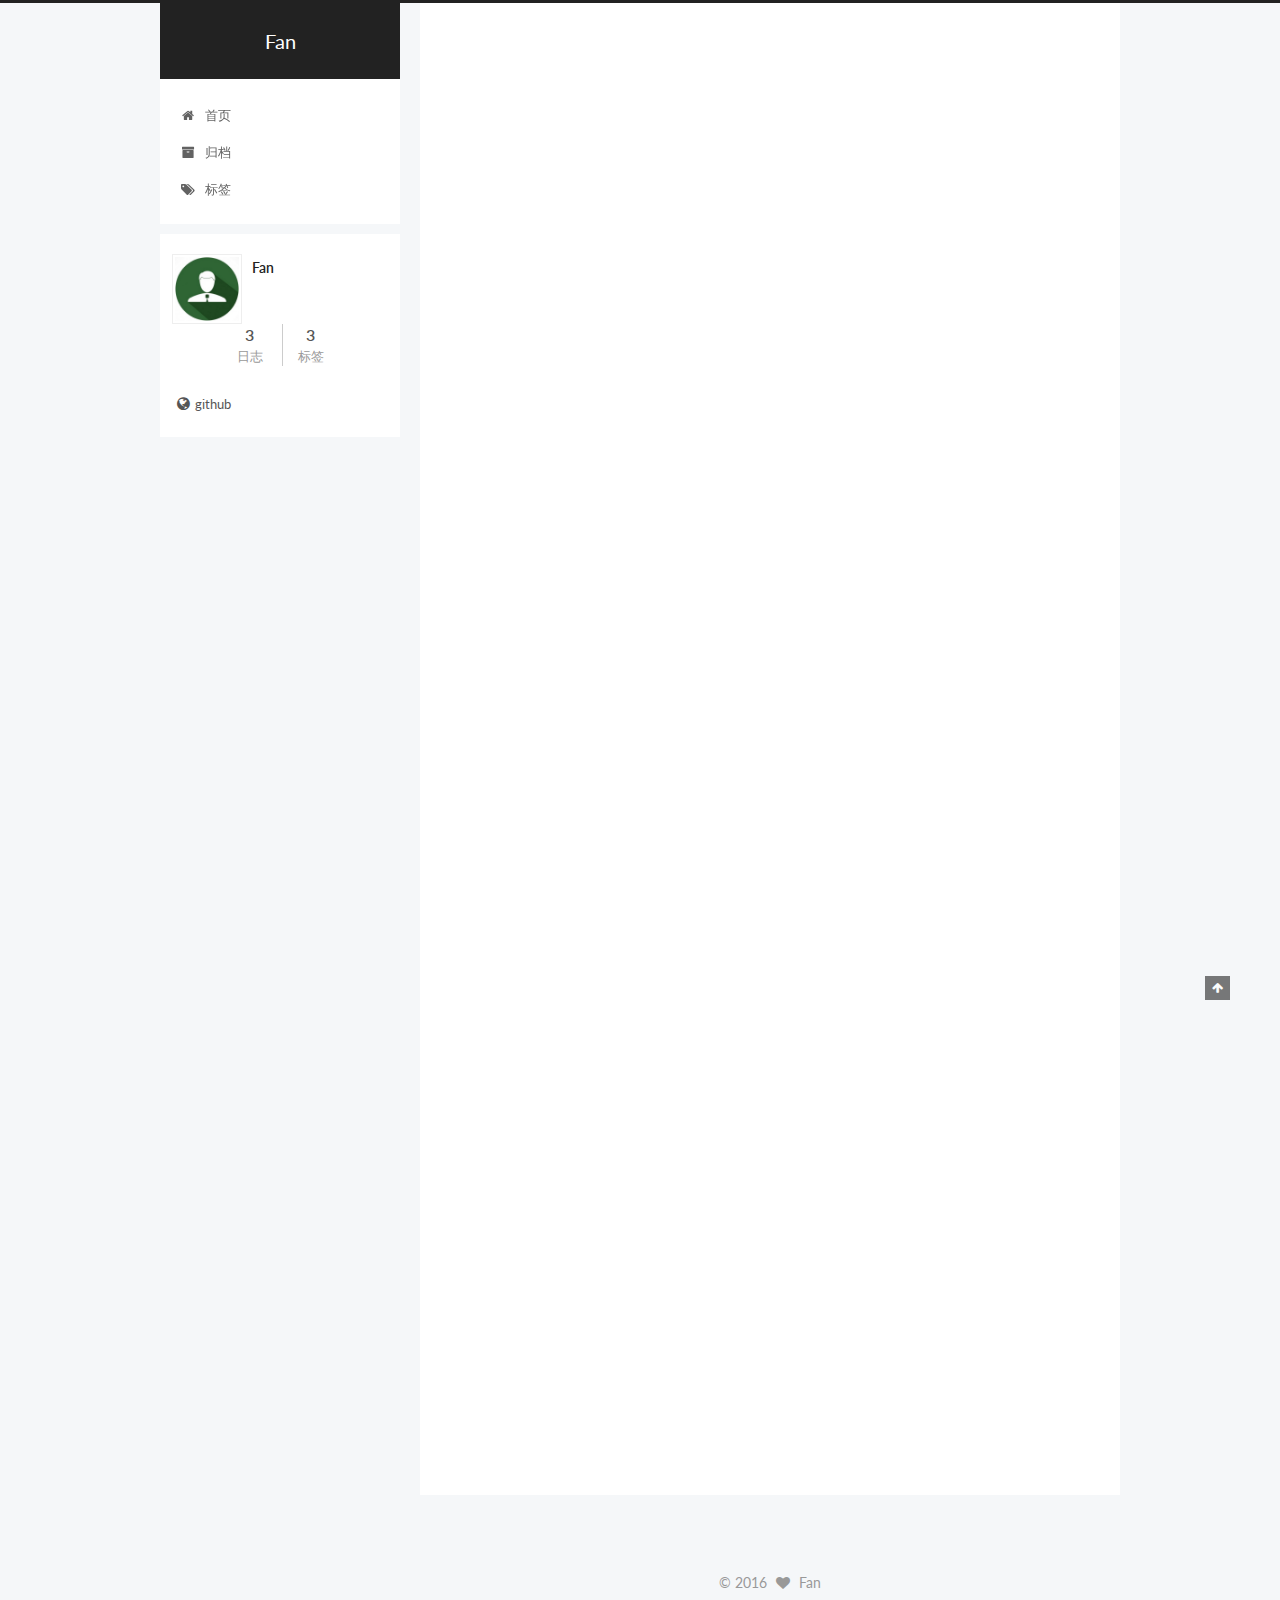
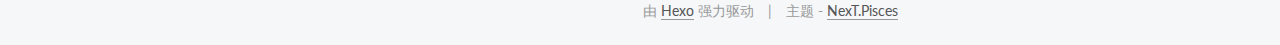
<file: index.html>
<!doctype html>



  


<html class="theme-next pisces use-motion">
<head>
  <meta charset="UTF-8"/>
<meta http-equiv="X-UA-Compatible" content="IE=edge,chrome=1" />
<meta name="viewport" content="width=device-width, initial-scale=1, maximum-scale=1"/>



<meta http-equiv="Cache-Control" content="no-transform" />
<meta http-equiv="Cache-Control" content="no-siteapp" />












  <link href="/vendors/fancybox/source/jquery.fancybox.css?v=2.1.5" rel="stylesheet" type="text/css"/>




  
  
  
  

  
    
    
  

  

  

  

  

  
    
    
    <link href="//fonts.googleapis.com/css?family=Lato:300,300italic,400,400italic,700,700italic&subset=latin,latin-ext" rel="stylesheet" type="text/css">
  




<link href="/vendors/font-awesome/css/font-awesome.min.css?v=4.4.0" rel="stylesheet" type="text/css" />

<link href="/css/main.css?v=5.0.1" rel="stylesheet" type="text/css" />


  <meta name="keywords" content="Hexo, NexT" />








  <link rel="shortcut icon" type="image/x-icon" href="/favicon.ico?v=5.0.1" />






<meta name="description">
<meta property="og:type" content="website">
<meta property="og:title" content="Fan">
<meta property="og:url" content="ro4.github.io/index.html">
<meta property="og:site_name" content="Fan">
<meta property="og:description">
<meta name="twitter:card" content="summary">
<meta name="twitter:title" content="Fan">
<meta name="twitter:description">



<script type="text/javascript" id="hexo.configuration">
  var NexT = window.NexT || {};
  var CONFIG = {
    scheme: 'Pisces',
    sidebar: {"position":"left","display":"post"},
    fancybox: true,
    motion: true,
    duoshuo: {
      userId: 0,
      author: '博主'
    }
  };
</script>

  <title> Fan </title>
</head>

<body itemscope itemtype="http://schema.org/WebPage" lang="zh-Hans">

  



  <script type="text/javascript">
    var _hmt = _hmt || [];
    (function() {
      var hm = document.createElement("script");
      hm.src = "//hm.baidu.com/hm.js?31a44f495cdf3d9ceaaf191597b9b437";
      var s = document.getElementsByTagName("script")[0];
      s.parentNode.insertBefore(hm, s);
    })();
  </script>








  
  
    
  

  <div class="container one-collumn sidebar-position-left 
   page-home 
 ">
    <div class="headband"></div>

    <header id="header" class="header" itemscope itemtype="http://schema.org/WPHeader">
      <div class="header-inner"><div class="site-meta ">
  

  <div class="custom-logo-site-title">
    <a href="/"  class="brand" rel="start">
      <span class="logo-line-before"><i></i></span>
      <span class="site-title">Fan</span>
      <span class="logo-line-after"><i></i></span>
    </a>
  </div>
  <p class="site-subtitle"></p>
</div>

<div class="site-nav-toggle">
  <button>
    <span class="btn-bar"></span>
    <span class="btn-bar"></span>
    <span class="btn-bar"></span>
  </button>
</div>

<nav class="site-nav">
  

  
    <ul id="menu" class="menu">
      
        
        <li class="menu-item menu-item-home">
          <a href="/" rel="section">
            
              <i class="menu-item-icon fa fa-home fa-fw"></i> <br />
            
            首页
          </a>
        </li>
      
        
        <li class="menu-item menu-item-archives">
          <a href="/archives" rel="section">
            
              <i class="menu-item-icon fa fa-archive fa-fw"></i> <br />
            
            归档
          </a>
        </li>
      
        
        <li class="menu-item menu-item-tags">
          <a href="/tags" rel="section">
            
              <i class="menu-item-icon fa fa-tags fa-fw"></i> <br />
            
            标签
          </a>
        </li>
      

      
    </ul>
  

  
</nav>

 </div>
    </header>

    <main id="main" class="main">
      <div class="main-inner">
        <div class="content-wrap">
          <div id="content" class="content">
            
  <section id="posts" class="posts-expand">
    
      

  
  

  
  
  

  <article class="post post-type-normal " itemscope itemtype="http://schema.org/Article">

    
      <header class="post-header">

        
        
          <h1 class="post-title" itemprop="name headline">
            
            
              
                
                <a class="post-title-link" href="/2016/06/24/SQL注入/" itemprop="url">
                  SQL注入
                </a>
              
            
          </h1>
        

        <div class="post-meta">
          <span class="post-time">
            <span class="post-meta-item-icon">
              <i class="fa fa-calendar-o"></i>
            </span>
            <span class="post-meta-item-text">发表于</span>
            <time itemprop="dateCreated" datetime="2016-06-24T16:30:24+08:00" content="2016-06-24">
              2016-06-24
            </time>
          </span>

          

          
            
              <span class="post-comments-count">
                &nbsp; | &nbsp;
                <a href="/2016/06/24/SQL注入/#comments" itemprop="discussionUrl">
                  <span class="post-comments-count ds-thread-count" data-thread-key="2016/06/24/SQL注入/" itemprop="commentsCount"></span>
                </a>
              </span>
            
          

          

          
          

          
        </div>
      </header>
    


    <div class="post-body" itemprop="articleBody">

      
      

      
        
          <h3 id="SQL注入"><a href="#SQL注入" class="headerlink" title="SQL注入"></a>SQL注入</h3><h4 id="什么是SQL注入"><a href="#什么是SQL注入" class="headerlink" title="什么是SQL注入"></a>什么是SQL注入</h4><p>SQL 命令注入就是攻击者常用的一种创建或修改已有 SQL 语句的技术，从而达到取得隐藏数据，或覆盖关键的值，甚至执行数据库主机操作系统命令的目的。这是通过应用程序取得用户输入并与静态参数组合成 SQL 查询来实现的。下面将会给出一些真实的例子。<br>
          <div class="post-more-link text-center">
            <a class="btn" href="/2016/06/24/SQL注入/#more" rel="contents">
              阅读全文 &raquo;
            </a>
          </div>
        
      
    </div>
    
    <div>
      
    </div>

    <div>
      
    </div>

    <footer class="post-footer">
      

      

      
      
        <div class="post-eof"></div>
      
    </footer>
  </article>


    
      

  
  

  
  
  

  <article class="post post-type-normal " itemscope itemtype="http://schema.org/Article">

    
      <header class="post-header">

        
        
          <h1 class="post-title" itemprop="name headline">
            
            
              
                
                <a class="post-title-link" href="/2016/06/02/abc-CSRF/" itemprop="url">
                  abc CSRF
                </a>
              
            
          </h1>
        

        <div class="post-meta">
          <span class="post-time">
            <span class="post-meta-item-icon">
              <i class="fa fa-calendar-o"></i>
            </span>
            <span class="post-meta-item-text">发表于</span>
            <time itemprop="dateCreated" datetime="2016-06-02T10:28:56+08:00" content="2016-06-02">
              2016-06-02
            </time>
          </span>

          

          
            
              <span class="post-comments-count">
                &nbsp; | &nbsp;
                <a href="/2016/06/02/abc-CSRF/#comments" itemprop="discussionUrl">
                  <span class="post-comments-count ds-thread-count" data-thread-key="2016/06/02/abc-CSRF/" itemprop="commentsCount"></span>
                </a>
              </span>
            
          

          

          
          

          
        </div>
      </header>
    


    <div class="post-body" itemprop="articleBody">

      
      

      
        
          <h3 id="什么是CSRF"><a href="#什么是CSRF" class="headerlink" title="什么是CSRF"></a>什么是CSRF</h3><p> CSRF（Cross-site request forgery跨站请求伪造，也被称为“One Click Attack”或者Session Riding，通常缩写为CSRF或者XSRF，是一种对网站的恶意利用。尽管听起来像跨站脚本（XSS），但它与XSS非常不同，并且攻击方式几乎相左。XSS利用站点内的信任用户，而CSRF则通过伪装来自受信任用户的请求来利用受信任的网站。与XSS攻击相比，CSRF攻击往往不大流行（因此对其进行防范的资源也相当稀少）和难以防范，所以被认为比XSS更具危险性。</p>
          <div class="post-more-link text-center">
            <a class="btn" href="/2016/06/02/abc-CSRF/#more" rel="contents">
              阅读全文 &raquo;
            </a>
          </div>
        
      
    </div>
    
    <div>
      
    </div>

    <div>
      
    </div>

    <footer class="post-footer">
      

      

      
      
        <div class="post-eof"></div>
      
    </footer>
  </article>


    
      

  
  

  
  
  

  <article class="post post-type-normal " itemscope itemtype="http://schema.org/Article">

    
      <header class="post-header">

        
        
          <h1 class="post-title" itemprop="name headline">
            
            
              
                
                <a class="post-title-link" href="/2016/04/26/hello-world/" itemprop="url">
                  Hello World
                </a>
              
            
          </h1>
        

        <div class="post-meta">
          <span class="post-time">
            <span class="post-meta-item-icon">
              <i class="fa fa-calendar-o"></i>
            </span>
            <span class="post-meta-item-text">发表于</span>
            <time itemprop="dateCreated" datetime="2016-04-26T14:56:22+08:00" content="2016-04-26">
              2016-04-26
            </time>
          </span>

          

          
            
              <span class="post-comments-count">
                &nbsp; | &nbsp;
                <a href="/2016/04/26/hello-world/#comments" itemprop="discussionUrl">
                  <span class="post-comments-count ds-thread-count" data-thread-key="2016/04/26/hello-world/" itemprop="commentsCount"></span>
                </a>
              </span>
            
          

          

          
          

          
        </div>
      </header>
    


    <div class="post-body" itemprop="articleBody">

      
      

      
        
          <p>Welcome to <a href="https://hexo.io/">Hexo</a>! This is your very first post. Check <a href="https://hexo.io/docs/">documentation</a> for more info. If you get any problems when using Hexo, you can find the answer in <a href="https://hexo.io/docs/troubleshooting.html">troubleshooting</a> or you can ask me on <a href="https://github.com/hexojs/hexo/issues">GitHub</a>.<br>
          <div class="post-more-link text-center">
            <a class="btn" href="/2016/04/26/hello-world/#more" rel="contents">
              阅读全文 &raquo;
            </a>
          </div>
        
      
    </div>
    
    <div>
      
    </div>

    <div>
      
    </div>

    <footer class="post-footer">
      

      

      
      
        <div class="post-eof"></div>
      
    </footer>
  </article>


    
  </section>

  


          </div>
          


          

        </div>
        
          
  
  <div class="sidebar-toggle">
    <div class="sidebar-toggle-line-wrap">
      <span class="sidebar-toggle-line sidebar-toggle-line-first"></span>
      <span class="sidebar-toggle-line sidebar-toggle-line-middle"></span>
      <span class="sidebar-toggle-line sidebar-toggle-line-last"></span>
    </div>
  </div>

  <aside id="sidebar" class="sidebar">
    <div class="sidebar-inner">

      

      

      <section class="site-overview sidebar-panel  sidebar-panel-active ">
        <div class="site-author motion-element" itemprop="author" itemscope itemtype="http://schema.org/Person">
          <img class="site-author-image" itemprop="image"
               src="/images/default_avatar.jpg"
               alt="Fan" />
          <p class="site-author-name" itemprop="name">Fan</p>
          <p class="site-description motion-element" itemprop="description"></p>
        </div>
        <nav class="site-state motion-element">
          <div class="site-state-item site-state-posts">
            <a href="/archives">
              <span class="site-state-item-count">3</span>
              <span class="site-state-item-name">日志</span>
            </a>
          </div>

          

          
            <div class="site-state-item site-state-tags">
              <a href="/tags">
                <span class="site-state-item-count">3</span>
                <span class="site-state-item-name">标签</span>
              </a>
            </div>
          

        </nav>

        

        <div class="links-of-author motion-element">
          
            
              <span class="links-of-author-item">
                <a href="https://github.com/ro4" target="_blank" title="github">
                  
                    <i class="fa fa-globe"></i>
                  
                  github
                </a>
              </span>
            
          
        </div>

        
        

        
        

      </section>

      

    </div>
  </aside>


        
      </div>
    </main>

    <footer id="footer" class="footer">
      <div class="footer-inner">
        <div class="copyright" >
  
  &copy; 
  <span itemprop="copyrightYear">2016</span>
  <span class="with-love">
    <i class="fa fa-heart"></i>
  </span>
  <span class="author" itemprop="copyrightHolder">Fan</span>
</div>

<div class="powered-by">
  由 <a class="theme-link" href="http://hexo.io">Hexo</a> 强力驱动
</div>

<div class="theme-info">
  主题 -
  <a class="theme-link" href="https://github.com/iissnan/hexo-theme-next">
    NexT.Pisces
  </a>
</div>

        

        
      </div>
    </footer>

    <div class="back-to-top">
      <i class="fa fa-arrow-up"></i>
    </div>
  </div>

  

<script type="text/javascript">
  if (Object.prototype.toString.call(window.Promise) !== '[object Function]') {
    window.Promise = null;
  }
</script>









  



  
  <script type="text/javascript" src="/vendors/jquery/index.js?v=2.1.3"></script>

  
  <script type="text/javascript" src="/vendors/fastclick/lib/fastclick.min.js?v=1.0.6"></script>

  
  <script type="text/javascript" src="/vendors/jquery_lazyload/jquery.lazyload.js?v=1.9.7"></script>

  
  <script type="text/javascript" src="/vendors/velocity/velocity.min.js?v=1.2.1"></script>

  
  <script type="text/javascript" src="/vendors/velocity/velocity.ui.min.js?v=1.2.1"></script>

  
  <script type="text/javascript" src="/vendors/fancybox/source/jquery.fancybox.pack.js?v=2.1.5"></script>


  


  <script type="text/javascript" src="/js/src/utils.js?v=5.0.1"></script>

  <script type="text/javascript" src="/js/src/motion.js?v=5.0.1"></script>



  
  


  <script type="text/javascript" src="/js/src/affix.js?v=5.0.1"></script>

  <script type="text/javascript" src="/js/src/schemes/pisces.js?v=5.0.1"></script>



  

  


  <script type="text/javascript" src="/js/src/bootstrap.js?v=5.0.1"></script>



  

  
    
  

  <script type="text/javascript">
    var duoshuoQuery = {short_name:"fanblog"};
    (function() {
      var ds = document.createElement('script');
      ds.type = 'text/javascript';ds.async = true;
      ds.id = 'duoshuo-script';
      ds.src = (document.location.protocol == 'https:' ? 'https:' : 'http:') + '//static.duoshuo.com/embed.js';
      ds.charset = 'UTF-8';
      (document.getElementsByTagName('head')[0]
      || document.getElementsByTagName('body')[0]).appendChild(ds);
    })();
  </script>

  
    
  





  
  
  

  

  

</body>
</html>
</file>
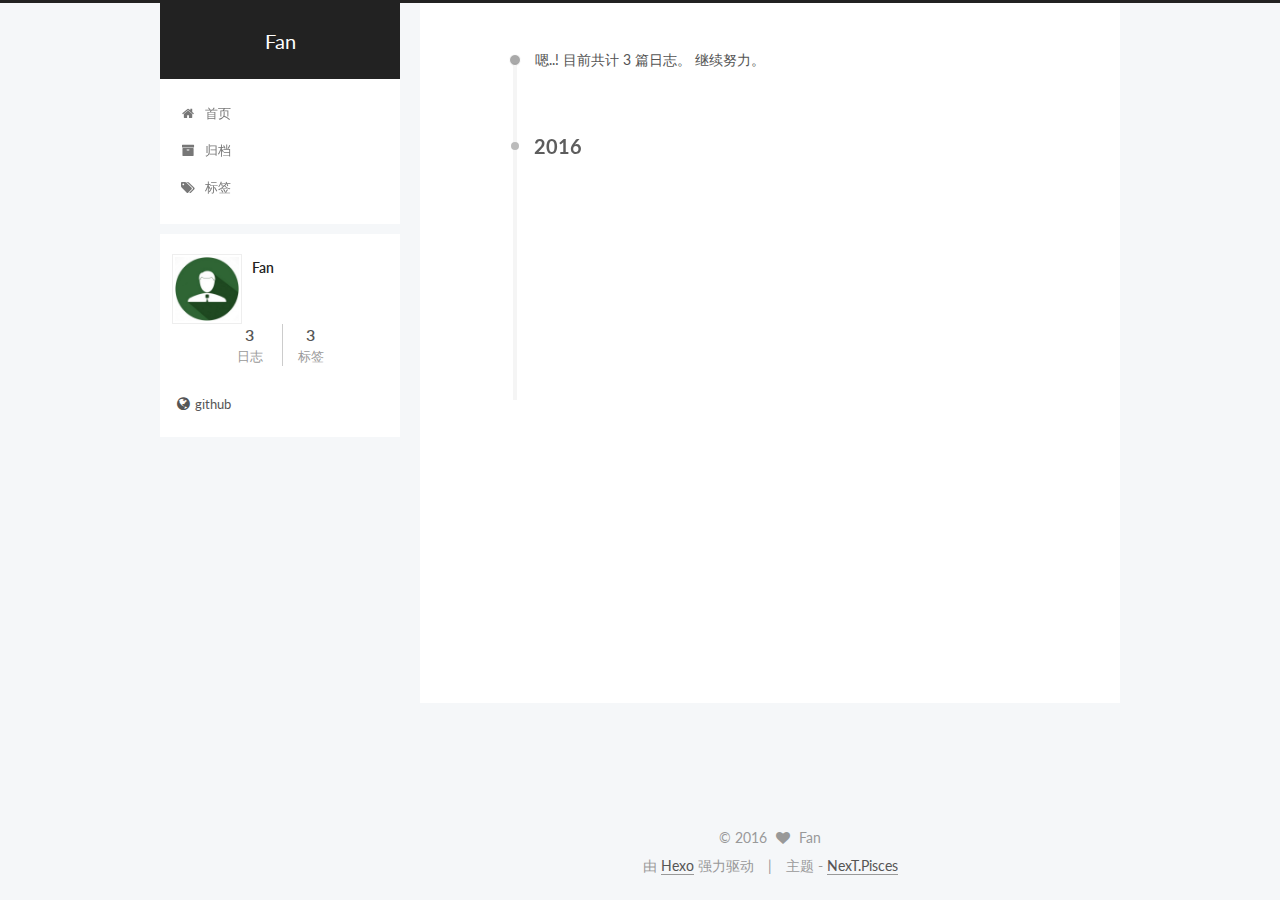
<file: archives/index.html>
<!doctype html>



  


<html class="theme-next pisces use-motion">
<head>
  <meta charset="UTF-8"/>
<meta http-equiv="X-UA-Compatible" content="IE=edge,chrome=1" />
<meta name="viewport" content="width=device-width, initial-scale=1, maximum-scale=1"/>



<meta http-equiv="Cache-Control" content="no-transform" />
<meta http-equiv="Cache-Control" content="no-siteapp" />












  <link href="/vendors/fancybox/source/jquery.fancybox.css?v=2.1.5" rel="stylesheet" type="text/css"/>




  
  
  
  

  
    
    
  

  

  

  

  

  
    
    
    <link href="//fonts.googleapis.com/css?family=Lato:300,300italic,400,400italic,700,700italic&subset=latin,latin-ext" rel="stylesheet" type="text/css">
  




<link href="/vendors/font-awesome/css/font-awesome.min.css?v=4.4.0" rel="stylesheet" type="text/css" />

<link href="/css/main.css?v=5.0.1" rel="stylesheet" type="text/css" />


  <meta name="keywords" content="Hexo, NexT" />








  <link rel="shortcut icon" type="image/x-icon" href="/favicon.ico?v=5.0.1" />






<meta name="description">
<meta property="og:type" content="website">
<meta property="og:title" content="Fan">
<meta property="og:url" content="ro4.github.io/archives/index.html">
<meta property="og:site_name" content="Fan">
<meta property="og:description">
<meta name="twitter:card" content="summary">
<meta name="twitter:title" content="Fan">
<meta name="twitter:description">



<script type="text/javascript" id="hexo.configuration">
  var NexT = window.NexT || {};
  var CONFIG = {
    scheme: 'Pisces',
    sidebar: {"position":"left","display":"post"},
    fancybox: true,
    motion: true,
    duoshuo: {
      userId: 0,
      author: '博主'
    }
  };
</script>

  <title> 归档 | Fan </title>
</head>

<body itemscope itemtype="http://schema.org/WebPage" lang="zh-Hans">

  



  <script type="text/javascript">
    var _hmt = _hmt || [];
    (function() {
      var hm = document.createElement("script");
      hm.src = "//hm.baidu.com/hm.js?31a44f495cdf3d9ceaaf191597b9b437";
      var s = document.getElementsByTagName("script")[0];
      s.parentNode.insertBefore(hm, s);
    })();
  </script>








  
  
    
  

  <div class="container one-collumn sidebar-position-left  page-archive  ">
    <div class="headband"></div>

    <header id="header" class="header" itemscope itemtype="http://schema.org/WPHeader">
      <div class="header-inner"><div class="site-meta ">
  

  <div class="custom-logo-site-title">
    <a href="/"  class="brand" rel="start">
      <span class="logo-line-before"><i></i></span>
      <span class="site-title">Fan</span>
      <span class="logo-line-after"><i></i></span>
    </a>
  </div>
  <p class="site-subtitle"></p>
</div>

<div class="site-nav-toggle">
  <button>
    <span class="btn-bar"></span>
    <span class="btn-bar"></span>
    <span class="btn-bar"></span>
  </button>
</div>

<nav class="site-nav">
  

  
    <ul id="menu" class="menu">
      
        
        <li class="menu-item menu-item-home">
          <a href="/" rel="section">
            
              <i class="menu-item-icon fa fa-home fa-fw"></i> <br />
            
            首页
          </a>
        </li>
      
        
        <li class="menu-item menu-item-archives">
          <a href="/archives" rel="section">
            
              <i class="menu-item-icon fa fa-archive fa-fw"></i> <br />
            
            归档
          </a>
        </li>
      
        
        <li class="menu-item menu-item-tags">
          <a href="/tags" rel="section">
            
              <i class="menu-item-icon fa fa-tags fa-fw"></i> <br />
            
            标签
          </a>
        </li>
      

      
    </ul>
  

  
</nav>

 </div>
    </header>

    <main id="main" class="main">
      <div class="main-inner">
        <div class="content-wrap">
          <div id="content" class="content">
            

  <section id="posts" class="posts-collapse">
    <span class="archive-move-on"></span>

    <span class="archive-page-counter">
      
      
      
        
      
      嗯..! 目前共计 3 篇日志。 继续努力。
    </span>

    

      
      
      

      
        
        <div class="collection-title">
          <h2 class="archive-year motion-element" id="archive-year-2016">2016</h2>
        </div>
      
      

      

  <article class="post post-type-normal" itemscope itemtype="http://schema.org/Article">
    <header class="post-header">

      <h1 class="post-title">
        
            <a class="post-title-link" href="/2016/06/24/SQL注入/" itemprop="url">
              
                <span itemprop="name">SQL注入</span>
              
            </a>
        
      </h1>

      <div class="post-meta">
        <time class="post-time" itemprop="dateCreated"
              datetime="2016-06-24T16:30:24+08:00"
              content="2016-06-24" >
          06-24
        </time>
      </div>

    </header>
  </article>



    

      
      
      

      
      

      

  <article class="post post-type-normal" itemscope itemtype="http://schema.org/Article">
    <header class="post-header">

      <h1 class="post-title">
        
            <a class="post-title-link" href="/2016/06/02/abc-CSRF/" itemprop="url">
              
                <span itemprop="name">abc CSRF</span>
              
            </a>
        
      </h1>

      <div class="post-meta">
        <time class="post-time" itemprop="dateCreated"
              datetime="2016-06-02T10:28:56+08:00"
              content="2016-06-02" >
          06-02
        </time>
      </div>

    </header>
  </article>



    

      
      
      

      
      

      

  <article class="post post-type-normal" itemscope itemtype="http://schema.org/Article">
    <header class="post-header">

      <h1 class="post-title">
        
            <a class="post-title-link" href="/2016/04/26/hello-world/" itemprop="url">
              
                <span itemprop="name">Hello World</span>
              
            </a>
        
      </h1>

      <div class="post-meta">
        <time class="post-time" itemprop="dateCreated"
              datetime="2016-04-26T14:56:22+08:00"
              content="2016-04-26" >
          04-26
        </time>
      </div>

    </header>
  </article>



    

  </section>

  



          </div>
          


          

        </div>
        
          
  
  <div class="sidebar-toggle">
    <div class="sidebar-toggle-line-wrap">
      <span class="sidebar-toggle-line sidebar-toggle-line-first"></span>
      <span class="sidebar-toggle-line sidebar-toggle-line-middle"></span>
      <span class="sidebar-toggle-line sidebar-toggle-line-last"></span>
    </div>
  </div>

  <aside id="sidebar" class="sidebar">
    <div class="sidebar-inner">

      

      

      <section class="site-overview sidebar-panel  sidebar-panel-active ">
        <div class="site-author motion-element" itemprop="author" itemscope itemtype="http://schema.org/Person">
          <img class="site-author-image" itemprop="image"
               src="/images/default_avatar.jpg"
               alt="Fan" />
          <p class="site-author-name" itemprop="name">Fan</p>
          <p class="site-description motion-element" itemprop="description"></p>
        </div>
        <nav class="site-state motion-element">
          <div class="site-state-item site-state-posts">
            <a href="/archives">
              <span class="site-state-item-count">3</span>
              <span class="site-state-item-name">日志</span>
            </a>
          </div>

          

          
            <div class="site-state-item site-state-tags">
              <a href="/tags">
                <span class="site-state-item-count">3</span>
                <span class="site-state-item-name">标签</span>
              </a>
            </div>
          

        </nav>

        

        <div class="links-of-author motion-element">
          
            
              <span class="links-of-author-item">
                <a href="https://github.com/ro4" target="_blank" title="github">
                  
                    <i class="fa fa-globe"></i>
                  
                  github
                </a>
              </span>
            
          
        </div>

        
        

        
        

      </section>

      

    </div>
  </aside>


        
      </div>
    </main>

    <footer id="footer" class="footer">
      <div class="footer-inner">
        <div class="copyright" >
  
  &copy; 
  <span itemprop="copyrightYear">2016</span>
  <span class="with-love">
    <i class="fa fa-heart"></i>
  </span>
  <span class="author" itemprop="copyrightHolder">Fan</span>
</div>

<div class="powered-by">
  由 <a class="theme-link" href="http://hexo.io">Hexo</a> 强力驱动
</div>

<div class="theme-info">
  主题 -
  <a class="theme-link" href="https://github.com/iissnan/hexo-theme-next">
    NexT.Pisces
  </a>
</div>

        

        
      </div>
    </footer>

    <div class="back-to-top">
      <i class="fa fa-arrow-up"></i>
    </div>
  </div>

  

<script type="text/javascript">
  if (Object.prototype.toString.call(window.Promise) !== '[object Function]') {
    window.Promise = null;
  }
</script>









  



  
  <script type="text/javascript" src="/vendors/jquery/index.js?v=2.1.3"></script>

  
  <script type="text/javascript" src="/vendors/fastclick/lib/fastclick.min.js?v=1.0.6"></script>

  
  <script type="text/javascript" src="/vendors/jquery_lazyload/jquery.lazyload.js?v=1.9.7"></script>

  
  <script type="text/javascript" src="/vendors/velocity/velocity.min.js?v=1.2.1"></script>

  
  <script type="text/javascript" src="/vendors/velocity/velocity.ui.min.js?v=1.2.1"></script>

  
  <script type="text/javascript" src="/vendors/fancybox/source/jquery.fancybox.pack.js?v=2.1.5"></script>


  


  <script type="text/javascript" src="/js/src/utils.js?v=5.0.1"></script>

  <script type="text/javascript" src="/js/src/motion.js?v=5.0.1"></script>



  
  


  <script type="text/javascript" src="/js/src/affix.js?v=5.0.1"></script>

  <script type="text/javascript" src="/js/src/schemes/pisces.js?v=5.0.1"></script>



  
  
    <script type="text/javascript" id="motion.page.archive">
      $('.archive-year').velocity('transition.slideLeftIn');
    </script>
  


  


  <script type="text/javascript" src="/js/src/bootstrap.js?v=5.0.1"></script>



  

  
    
  

  <script type="text/javascript">
    var duoshuoQuery = {short_name:"fanblog"};
    (function() {
      var ds = document.createElement('script');
      ds.type = 'text/javascript';ds.async = true;
      ds.id = 'duoshuo-script';
      ds.src = (document.location.protocol == 'https:' ? 'https:' : 'http:') + '//static.duoshuo.com/embed.js';
      ds.charset = 'UTF-8';
      (document.getElementsByTagName('head')[0]
      || document.getElementsByTagName('body')[0]).appendChild(ds);
    })();
  </script>

  
    
  





  
  
  

  

  

</body>
</html>
</file>
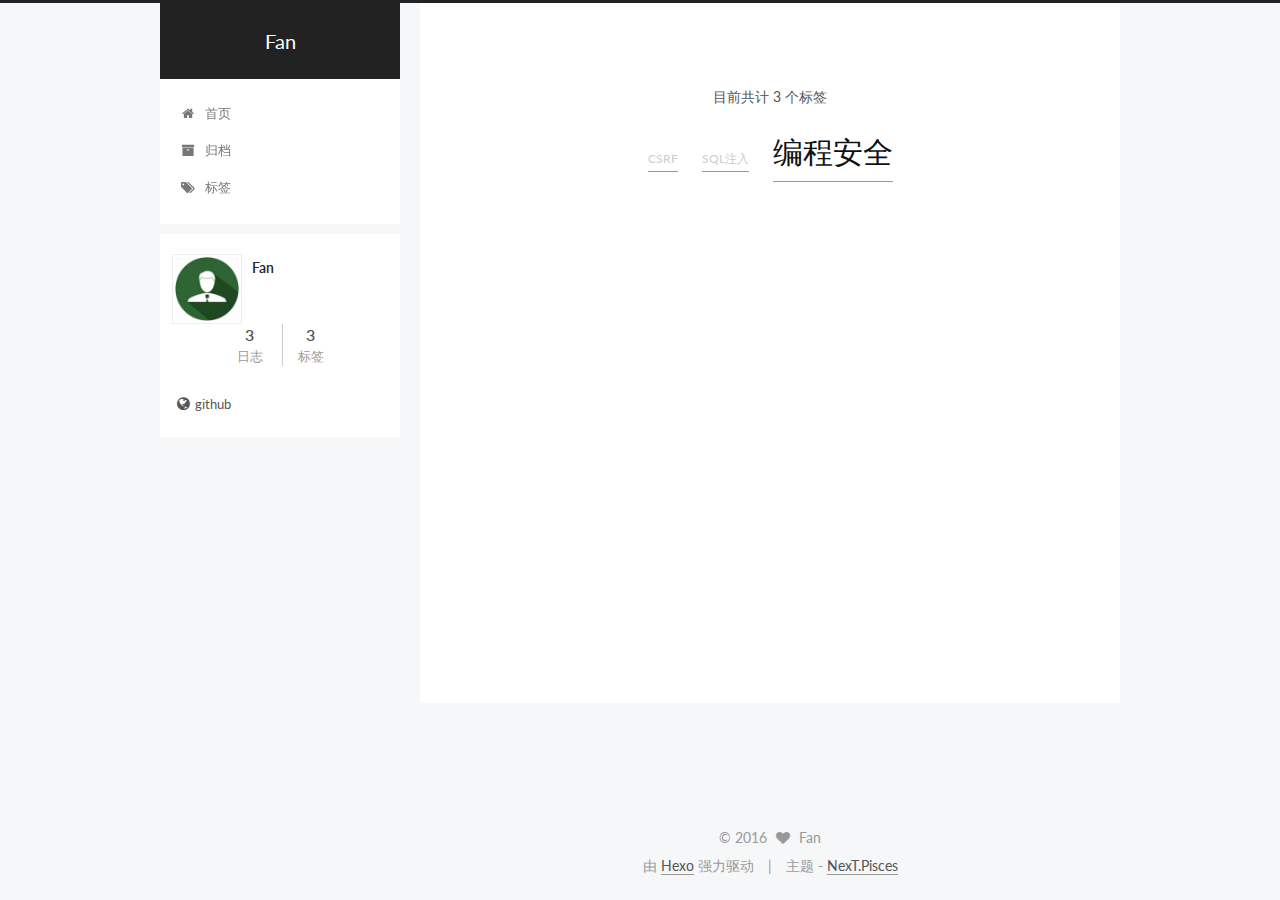
<file: tags/index.html>
<!doctype html>



  


<html class="theme-next pisces use-motion">
<head>
  <meta charset="UTF-8"/>
<meta http-equiv="X-UA-Compatible" content="IE=edge,chrome=1" />
<meta name="viewport" content="width=device-width, initial-scale=1, maximum-scale=1"/>



<meta http-equiv="Cache-Control" content="no-transform" />
<meta http-equiv="Cache-Control" content="no-siteapp" />












  <link href="/vendors/fancybox/source/jquery.fancybox.css?v=2.1.5" rel="stylesheet" type="text/css"/>




  
  
  
  

  
    
    
  

  

  

  

  

  
    
    
    <link href="//fonts.googleapis.com/css?family=Lato:300,300italic,400,400italic,700,700italic&subset=latin,latin-ext" rel="stylesheet" type="text/css">
  




<link href="/vendors/font-awesome/css/font-awesome.min.css?v=4.4.0" rel="stylesheet" type="text/css" />

<link href="/css/main.css?v=5.0.1" rel="stylesheet" type="text/css" />


  <meta name="keywords" content="Hexo, NexT" />








  <link rel="shortcut icon" type="image/x-icon" href="/favicon.ico?v=5.0.1" />






<meta name="description">
<meta property="og:type" content="website">
<meta property="og:title" content="tags">
<meta property="og:url" content="ro4.github.io/tags/index.html">
<meta property="og:site_name" content="Fan">
<meta property="og:description">
<meta property="og:updated_time" content="2016-05-19T03:43:50.574Z">
<meta name="twitter:card" content="summary">
<meta name="twitter:title" content="tags">
<meta name="twitter:description">



<script type="text/javascript" id="hexo.configuration">
  var NexT = window.NexT || {};
  var CONFIG = {
    scheme: 'Pisces',
    sidebar: {"position":"left","display":"post"},
    fancybox: true,
    motion: true,
    duoshuo: {
      userId: 0,
      author: '博主'
    }
  };
</script>

  <title>
  

  
    标签 | Fan
  
</title>
</head>

<body itemscope itemtype="http://schema.org/WebPage" lang="zh-Hans">

  



  <script type="text/javascript">
    var _hmt = _hmt || [];
    (function() {
      var hm = document.createElement("script");
      hm.src = "//hm.baidu.com/hm.js?31a44f495cdf3d9ceaaf191597b9b437";
      var s = document.getElementsByTagName("script")[0];
      s.parentNode.insertBefore(hm, s);
    })();
  </script>








  
  
    
  

  <div class="container one-collumn sidebar-position-left  ">
    <div class="headband"></div>

    <header id="header" class="header" itemscope itemtype="http://schema.org/WPHeader">
      <div class="header-inner"><div class="site-meta ">
  

  <div class="custom-logo-site-title">
    <a href="/"  class="brand" rel="start">
      <span class="logo-line-before"><i></i></span>
      <span class="site-title">Fan</span>
      <span class="logo-line-after"><i></i></span>
    </a>
  </div>
  <p class="site-subtitle"></p>
</div>

<div class="site-nav-toggle">
  <button>
    <span class="btn-bar"></span>
    <span class="btn-bar"></span>
    <span class="btn-bar"></span>
  </button>
</div>

<nav class="site-nav">
  

  
    <ul id="menu" class="menu">
      
        
        <li class="menu-item menu-item-home">
          <a href="/" rel="section">
            
              <i class="menu-item-icon fa fa-home fa-fw"></i> <br />
            
            首页
          </a>
        </li>
      
        
        <li class="menu-item menu-item-archives">
          <a href="/archives" rel="section">
            
              <i class="menu-item-icon fa fa-archive fa-fw"></i> <br />
            
            归档
          </a>
        </li>
      
        
        <li class="menu-item menu-item-tags">
          <a href="/tags" rel="section">
            
              <i class="menu-item-icon fa fa-tags fa-fw"></i> <br />
            
            标签
          </a>
        </li>
      

      
    </ul>
  

  
</nav>

 </div>
    </header>

    <main id="main" class="main">
      <div class="main-inner">
        <div class="content-wrap">
          <div id="content" class="content">
            

  <div id="posts" class="posts-expand">
    
    
      <div class="tag-cloud">
        <div class="tag-cloud-title">
            目前共计 3 个标签
        </div>
        <div class="tag-cloud-tags">
          <a href="/tags/CSRF/" style="font-size: 12px; color: #ccc">CSRF</a> <a href="/tags/SQL注入/" style="font-size: 12px; color: #ccc">SQL注入</a> <a href="/tags/编程安全/" style="font-size: 30px; color: #111">编程安全</a>
        </div>
      </div>
    
  </div>


          </div>
          


          
  <div class="comments" id="comments">
    
      <div class="ds-thread" data-thread-key="tags/index.html"
           data-title="tags" data-url="ro4.github.io/tags/index.html">
      </div>
    
  </div>


        </div>
        
          
  
  <div class="sidebar-toggle">
    <div class="sidebar-toggle-line-wrap">
      <span class="sidebar-toggle-line sidebar-toggle-line-first"></span>
      <span class="sidebar-toggle-line sidebar-toggle-line-middle"></span>
      <span class="sidebar-toggle-line sidebar-toggle-line-last"></span>
    </div>
  </div>

  <aside id="sidebar" class="sidebar">
    <div class="sidebar-inner">

      

      

      <section class="site-overview sidebar-panel  sidebar-panel-active ">
        <div class="site-author motion-element" itemprop="author" itemscope itemtype="http://schema.org/Person">
          <img class="site-author-image" itemprop="image"
               src="/images/default_avatar.jpg"
               alt="Fan" />
          <p class="site-author-name" itemprop="name">Fan</p>
          <p class="site-description motion-element" itemprop="description"></p>
        </div>
        <nav class="site-state motion-element">
          <div class="site-state-item site-state-posts">
            <a href="/archives">
              <span class="site-state-item-count">3</span>
              <span class="site-state-item-name">日志</span>
            </a>
          </div>

          

          
            <div class="site-state-item site-state-tags">
              <a href="/tags">
                <span class="site-state-item-count">3</span>
                <span class="site-state-item-name">标签</span>
              </a>
            </div>
          

        </nav>

        

        <div class="links-of-author motion-element">
          
            
              <span class="links-of-author-item">
                <a href="https://github.com/ro4" target="_blank" title="github">
                  
                    <i class="fa fa-globe"></i>
                  
                  github
                </a>
              </span>
            
          
        </div>

        
        

        
        

      </section>

      

    </div>
  </aside>


        
      </div>
    </main>

    <footer id="footer" class="footer">
      <div class="footer-inner">
        <div class="copyright" >
  
  &copy; 
  <span itemprop="copyrightYear">2016</span>
  <span class="with-love">
    <i class="fa fa-heart"></i>
  </span>
  <span class="author" itemprop="copyrightHolder">Fan</span>
</div>

<div class="powered-by">
  由 <a class="theme-link" href="http://hexo.io">Hexo</a> 强力驱动
</div>

<div class="theme-info">
  主题 -
  <a class="theme-link" href="https://github.com/iissnan/hexo-theme-next">
    NexT.Pisces
  </a>
</div>

        

        
      </div>
    </footer>

    <div class="back-to-top">
      <i class="fa fa-arrow-up"></i>
    </div>
  </div>

  

<script type="text/javascript">
  if (Object.prototype.toString.call(window.Promise) !== '[object Function]') {
    window.Promise = null;
  }
</script>









  



  
  <script type="text/javascript" src="/vendors/jquery/index.js?v=2.1.3"></script>

  
  <script type="text/javascript" src="/vendors/fastclick/lib/fastclick.min.js?v=1.0.6"></script>

  
  <script type="text/javascript" src="/vendors/jquery_lazyload/jquery.lazyload.js?v=1.9.7"></script>

  
  <script type="text/javascript" src="/vendors/velocity/velocity.min.js?v=1.2.1"></script>

  
  <script type="text/javascript" src="/vendors/velocity/velocity.ui.min.js?v=1.2.1"></script>

  
  <script type="text/javascript" src="/vendors/fancybox/source/jquery.fancybox.pack.js?v=2.1.5"></script>


  


  <script type="text/javascript" src="/js/src/utils.js?v=5.0.1"></script>

  <script type="text/javascript" src="/js/src/motion.js?v=5.0.1"></script>



  
  


  <script type="text/javascript" src="/js/src/affix.js?v=5.0.1"></script>

  <script type="text/javascript" src="/js/src/schemes/pisces.js?v=5.0.1"></script>



  

  


  <script type="text/javascript" src="/js/src/bootstrap.js?v=5.0.1"></script>



  

  
    
  

  <script type="text/javascript">
    var duoshuoQuery = {short_name:"fanblog"};
    (function() {
      var ds = document.createElement('script');
      ds.type = 'text/javascript';ds.async = true;
      ds.id = 'duoshuo-script';
      ds.src = (document.location.protocol == 'https:' ? 'https:' : 'http:') + '//static.duoshuo.com/embed.js';
      ds.charset = 'UTF-8';
      (document.getElementsByTagName('head')[0]
      || document.getElementsByTagName('body')[0]).appendChild(ds);
    })();
  </script>

  
    
  





  
  
  

  

  

</body>
</html>
</file>
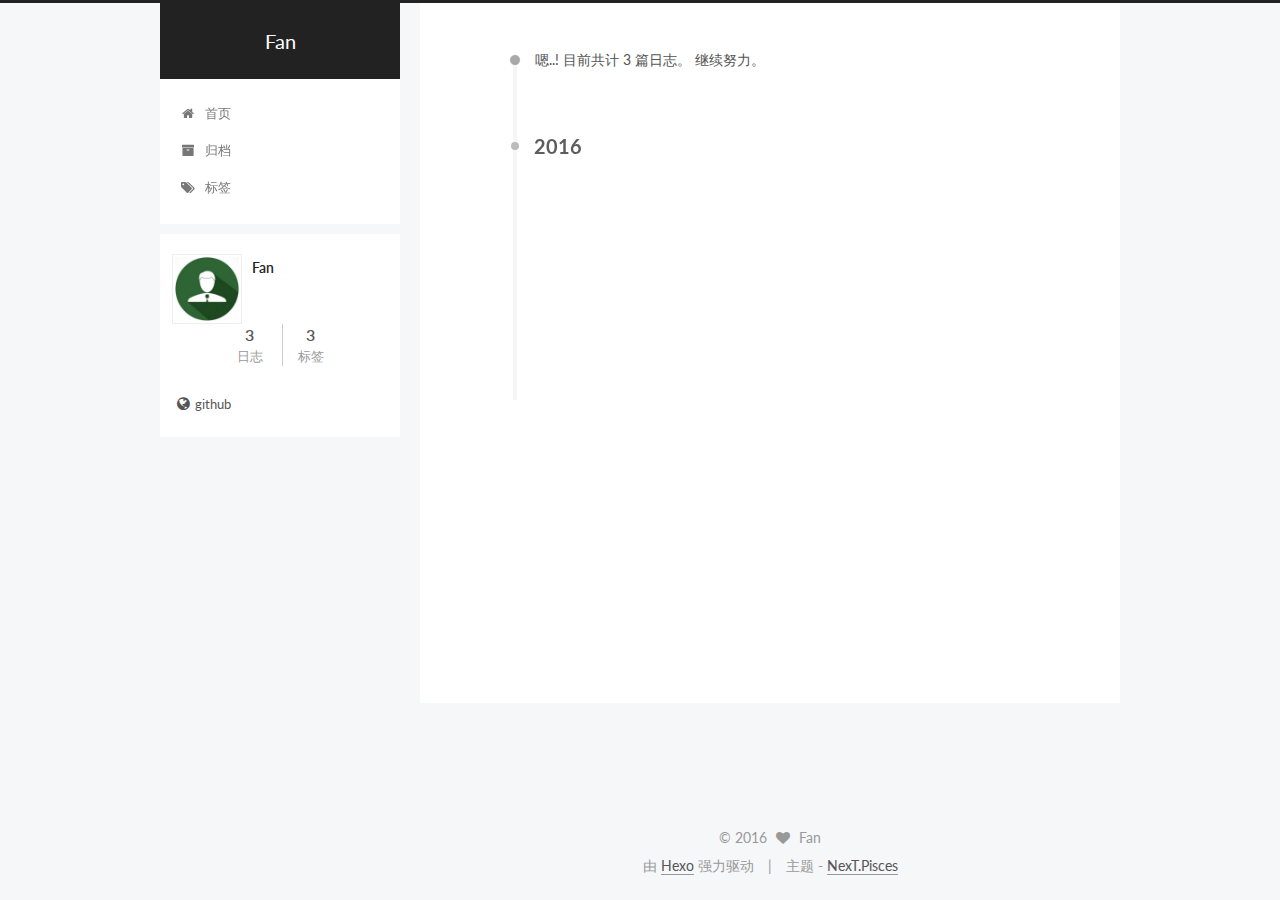
<file: archives/2016/index.html>
<!doctype html>



  


<html class="theme-next pisces use-motion">
<head>
  <meta charset="UTF-8"/>
<meta http-equiv="X-UA-Compatible" content="IE=edge,chrome=1" />
<meta name="viewport" content="width=device-width, initial-scale=1, maximum-scale=1"/>



<meta http-equiv="Cache-Control" content="no-transform" />
<meta http-equiv="Cache-Control" content="no-siteapp" />












  <link href="/vendors/fancybox/source/jquery.fancybox.css?v=2.1.5" rel="stylesheet" type="text/css"/>




  
  
  
  

  
    
    
  

  

  

  

  

  
    
    
    <link href="//fonts.googleapis.com/css?family=Lato:300,300italic,400,400italic,700,700italic&subset=latin,latin-ext" rel="stylesheet" type="text/css">
  




<link href="/vendors/font-awesome/css/font-awesome.min.css?v=4.4.0" rel="stylesheet" type="text/css" />

<link href="/css/main.css?v=5.0.1" rel="stylesheet" type="text/css" />


  <meta name="keywords" content="Hexo, NexT" />








  <link rel="shortcut icon" type="image/x-icon" href="/favicon.ico?v=5.0.1" />






<meta name="description">
<meta property="og:type" content="website">
<meta property="og:title" content="Fan">
<meta property="og:url" content="ro4.github.io/archives/2016/index.html">
<meta property="og:site_name" content="Fan">
<meta property="og:description">
<meta name="twitter:card" content="summary">
<meta name="twitter:title" content="Fan">
<meta name="twitter:description">



<script type="text/javascript" id="hexo.configuration">
  var NexT = window.NexT || {};
  var CONFIG = {
    scheme: 'Pisces',
    sidebar: {"position":"left","display":"post"},
    fancybox: true,
    motion: true,
    duoshuo: {
      userId: 0,
      author: '博主'
    }
  };
</script>

  <title> 归档 | Fan </title>
</head>

<body itemscope itemtype="http://schema.org/WebPage" lang="zh-Hans">

  



  <script type="text/javascript">
    var _hmt = _hmt || [];
    (function() {
      var hm = document.createElement("script");
      hm.src = "//hm.baidu.com/hm.js?31a44f495cdf3d9ceaaf191597b9b437";
      var s = document.getElementsByTagName("script")[0];
      s.parentNode.insertBefore(hm, s);
    })();
  </script>








  
  
    
  

  <div class="container one-collumn sidebar-position-left  page-archive  ">
    <div class="headband"></div>

    <header id="header" class="header" itemscope itemtype="http://schema.org/WPHeader">
      <div class="header-inner"><div class="site-meta ">
  

  <div class="custom-logo-site-title">
    <a href="/"  class="brand" rel="start">
      <span class="logo-line-before"><i></i></span>
      <span class="site-title">Fan</span>
      <span class="logo-line-after"><i></i></span>
    </a>
  </div>
  <p class="site-subtitle"></p>
</div>

<div class="site-nav-toggle">
  <button>
    <span class="btn-bar"></span>
    <span class="btn-bar"></span>
    <span class="btn-bar"></span>
  </button>
</div>

<nav class="site-nav">
  

  
    <ul id="menu" class="menu">
      
        
        <li class="menu-item menu-item-home">
          <a href="/" rel="section">
            
              <i class="menu-item-icon fa fa-home fa-fw"></i> <br />
            
            首页
          </a>
        </li>
      
        
        <li class="menu-item menu-item-archives">
          <a href="/archives" rel="section">
            
              <i class="menu-item-icon fa fa-archive fa-fw"></i> <br />
            
            归档
          </a>
        </li>
      
        
        <li class="menu-item menu-item-tags">
          <a href="/tags" rel="section">
            
              <i class="menu-item-icon fa fa-tags fa-fw"></i> <br />
            
            标签
          </a>
        </li>
      

      
    </ul>
  

  
</nav>

 </div>
    </header>

    <main id="main" class="main">
      <div class="main-inner">
        <div class="content-wrap">
          <div id="content" class="content">
            

  <section id="posts" class="posts-collapse">
    <span class="archive-move-on"></span>

    <span class="archive-page-counter">
      
      
      
        
      
      嗯..! 目前共计 3 篇日志。 继续努力。
    </span>

    

      
      
      

      
        
        <div class="collection-title">
          <h2 class="archive-year motion-element" id="archive-year-2016">2016</h2>
        </div>
      
      

      

  <article class="post post-type-normal" itemscope itemtype="http://schema.org/Article">
    <header class="post-header">

      <h1 class="post-title">
        
            <a class="post-title-link" href="/2016/06/24/SQL注入/" itemprop="url">
              
                <span itemprop="name">SQL注入</span>
              
            </a>
        
      </h1>

      <div class="post-meta">
        <time class="post-time" itemprop="dateCreated"
              datetime="2016-06-24T16:30:24+08:00"
              content="2016-06-24" >
          06-24
        </time>
      </div>

    </header>
  </article>



    

      
      
      

      
      

      

  <article class="post post-type-normal" itemscope itemtype="http://schema.org/Article">
    <header class="post-header">

      <h1 class="post-title">
        
            <a class="post-title-link" href="/2016/06/02/abc-CSRF/" itemprop="url">
              
                <span itemprop="name">abc CSRF</span>
              
            </a>
        
      </h1>

      <div class="post-meta">
        <time class="post-time" itemprop="dateCreated"
              datetime="2016-06-02T10:28:56+08:00"
              content="2016-06-02" >
          06-02
        </time>
      </div>

    </header>
  </article>



    

      
      
      

      
      

      

  <article class="post post-type-normal" itemscope itemtype="http://schema.org/Article">
    <header class="post-header">

      <h1 class="post-title">
        
            <a class="post-title-link" href="/2016/04/26/hello-world/" itemprop="url">
              
                <span itemprop="name">Hello World</span>
              
            </a>
        
      </h1>

      <div class="post-meta">
        <time class="post-time" itemprop="dateCreated"
              datetime="2016-04-26T14:56:22+08:00"
              content="2016-04-26" >
          04-26
        </time>
      </div>

    </header>
  </article>



    

  </section>

  



          </div>
          


          

        </div>
        
          
  
  <div class="sidebar-toggle">
    <div class="sidebar-toggle-line-wrap">
      <span class="sidebar-toggle-line sidebar-toggle-line-first"></span>
      <span class="sidebar-toggle-line sidebar-toggle-line-middle"></span>
      <span class="sidebar-toggle-line sidebar-toggle-line-last"></span>
    </div>
  </div>

  <aside id="sidebar" class="sidebar">
    <div class="sidebar-inner">

      

      

      <section class="site-overview sidebar-panel  sidebar-panel-active ">
        <div class="site-author motion-element" itemprop="author" itemscope itemtype="http://schema.org/Person">
          <img class="site-author-image" itemprop="image"
               src="/images/default_avatar.jpg"
               alt="Fan" />
          <p class="site-author-name" itemprop="name">Fan</p>
          <p class="site-description motion-element" itemprop="description"></p>
        </div>
        <nav class="site-state motion-element">
          <div class="site-state-item site-state-posts">
            <a href="/archives">
              <span class="site-state-item-count">3</span>
              <span class="site-state-item-name">日志</span>
            </a>
          </div>

          

          
            <div class="site-state-item site-state-tags">
              <a href="/tags">
                <span class="site-state-item-count">3</span>
                <span class="site-state-item-name">标签</span>
              </a>
            </div>
          

        </nav>

        

        <div class="links-of-author motion-element">
          
            
              <span class="links-of-author-item">
                <a href="https://github.com/ro4" target="_blank" title="github">
                  
                    <i class="fa fa-globe"></i>
                  
                  github
                </a>
              </span>
            
          
        </div>

        
        

        
        

      </section>

      

    </div>
  </aside>


        
      </div>
    </main>

    <footer id="footer" class="footer">
      <div class="footer-inner">
        <div class="copyright" >
  
  &copy; 
  <span itemprop="copyrightYear">2016</span>
  <span class="with-love">
    <i class="fa fa-heart"></i>
  </span>
  <span class="author" itemprop="copyrightHolder">Fan</span>
</div>

<div class="powered-by">
  由 <a class="theme-link" href="http://hexo.io">Hexo</a> 强力驱动
</div>

<div class="theme-info">
  主题 -
  <a class="theme-link" href="https://github.com/iissnan/hexo-theme-next">
    NexT.Pisces
  </a>
</div>

        

        
      </div>
    </footer>

    <div class="back-to-top">
      <i class="fa fa-arrow-up"></i>
    </div>
  </div>

  

<script type="text/javascript">
  if (Object.prototype.toString.call(window.Promise) !== '[object Function]') {
    window.Promise = null;
  }
</script>









  



  
  <script type="text/javascript" src="/vendors/jquery/index.js?v=2.1.3"></script>

  
  <script type="text/javascript" src="/vendors/fastclick/lib/fastclick.min.js?v=1.0.6"></script>

  
  <script type="text/javascript" src="/vendors/jquery_lazyload/jquery.lazyload.js?v=1.9.7"></script>

  
  <script type="text/javascript" src="/vendors/velocity/velocity.min.js?v=1.2.1"></script>

  
  <script type="text/javascript" src="/vendors/velocity/velocity.ui.min.js?v=1.2.1"></script>

  
  <script type="text/javascript" src="/vendors/fancybox/source/jquery.fancybox.pack.js?v=2.1.5"></script>


  


  <script type="text/javascript" src="/js/src/utils.js?v=5.0.1"></script>

  <script type="text/javascript" src="/js/src/motion.js?v=5.0.1"></script>



  
  


  <script type="text/javascript" src="/js/src/affix.js?v=5.0.1"></script>

  <script type="text/javascript" src="/js/src/schemes/pisces.js?v=5.0.1"></script>



  
  
    <script type="text/javascript" id="motion.page.archive">
      $('.archive-year').velocity('transition.slideLeftIn');
    </script>
  


  


  <script type="text/javascript" src="/js/src/bootstrap.js?v=5.0.1"></script>



  

  
    
  

  <script type="text/javascript">
    var duoshuoQuery = {short_name:"fanblog"};
    (function() {
      var ds = document.createElement('script');
      ds.type = 'text/javascript';ds.async = true;
      ds.id = 'duoshuo-script';
      ds.src = (document.location.protocol == 'https:' ? 'https:' : 'http:') + '//static.duoshuo.com/embed.js';
      ds.charset = 'UTF-8';
      (document.getElementsByTagName('head')[0]
      || document.getElementsByTagName('body')[0]).appendChild(ds);
    })();
  </script>

  
    
  





  
  
  

  

  

</body>
</html>
</file>
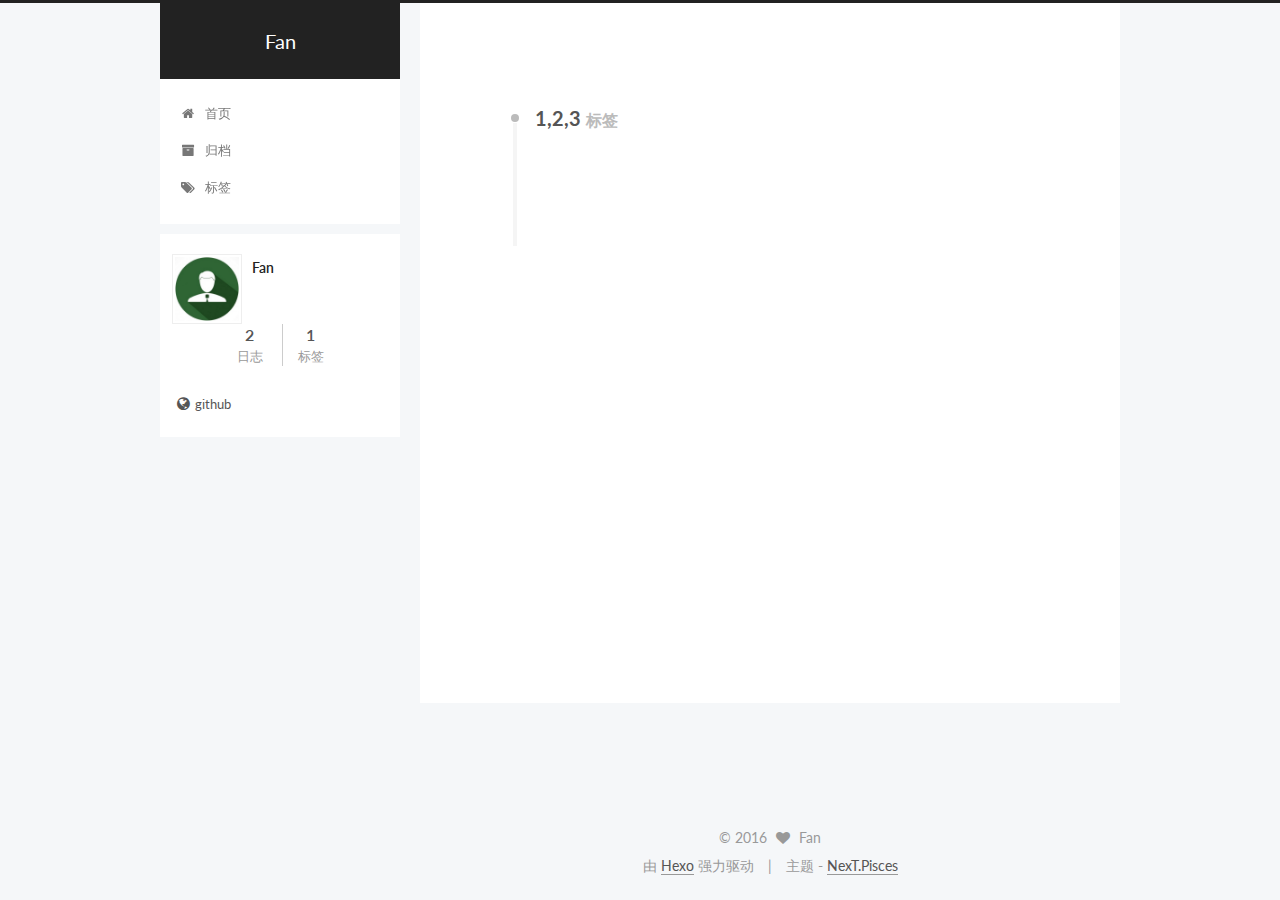
<file: tags/1-2-3/index.html>
<!doctype html>



  


<html class="theme-next pisces use-motion">
<head>
  <meta charset="UTF-8"/>
<meta http-equiv="X-UA-Compatible" content="IE=edge,chrome=1" />
<meta name="viewport" content="width=device-width, initial-scale=1, maximum-scale=1"/>



<meta http-equiv="Cache-Control" content="no-transform" />
<meta http-equiv="Cache-Control" content="no-siteapp" />












  <link href="/vendors/fancybox/source/jquery.fancybox.css?v=2.1.5" rel="stylesheet" type="text/css"/>




  
  
  
  

  
    
    
  

  

  

  

  

  
    
    
    <link href="//fonts.googleapis.com/css?family=Lato:300,300italic,400,400italic,700,700italic&subset=latin,latin-ext" rel="stylesheet" type="text/css">
  




<link href="/vendors/font-awesome/css/font-awesome.min.css?v=4.4.0" rel="stylesheet" type="text/css" />

<link href="/css/main.css?v=5.0.1" rel="stylesheet" type="text/css" />


  <meta name="keywords" content="Hexo, NexT" />








  <link rel="shortcut icon" type="image/x-icon" href="/favicon.ico?v=5.0.1" />






<meta name="description">
<meta property="og:type" content="website">
<meta property="og:title" content="Fan">
<meta property="og:url" content="ro4.github.io/tags/1-2-3/index.html">
<meta property="og:site_name" content="Fan">
<meta property="og:description">
<meta name="twitter:card" content="summary">
<meta name="twitter:title" content="Fan">
<meta name="twitter:description">



<script type="text/javascript" id="hexo.configuration">
  var NexT = window.NexT || {};
  var CONFIG = {
    scheme: 'Pisces',
    sidebar: {"position":"left","display":"post"},
    fancybox: true,
    motion: true,
    duoshuo: {
      userId: 0,
      author: '博主'
    }
  };
</script>

  <title> 标签: 1,2,3 | Fan </title>
</head>

<body itemscope itemtype="http://schema.org/WebPage" lang="zh-Hans">

  



  <script type="text/javascript">
    var _hmt = _hmt || [];
    (function() {
      var hm = document.createElement("script");
      hm.src = "//hm.baidu.com/hm.js?31a44f495cdf3d9ceaaf191597b9b437";
      var s = document.getElementsByTagName("script")[0];
      s.parentNode.insertBefore(hm, s);
    })();
  </script>








  
  
    
  

  <div class="container one-collumn sidebar-position-left  ">
    <div class="headband"></div>

    <header id="header" class="header" itemscope itemtype="http://schema.org/WPHeader">
      <div class="header-inner"><div class="site-meta ">
  

  <div class="custom-logo-site-title">
    <a href="/"  class="brand" rel="start">
      <span class="logo-line-before"><i></i></span>
      <span class="site-title">Fan</span>
      <span class="logo-line-after"><i></i></span>
    </a>
  </div>
  <p class="site-subtitle"></p>
</div>

<div class="site-nav-toggle">
  <button>
    <span class="btn-bar"></span>
    <span class="btn-bar"></span>
    <span class="btn-bar"></span>
  </button>
</div>

<nav class="site-nav">
  

  
    <ul id="menu" class="menu">
      
        
        <li class="menu-item menu-item-home">
          <a href="/" rel="section">
            
              <i class="menu-item-icon fa fa-home fa-fw"></i> <br />
            
            首页
          </a>
        </li>
      
        
        <li class="menu-item menu-item-archives">
          <a href="/archives" rel="section">
            
              <i class="menu-item-icon fa fa-archive fa-fw"></i> <br />
            
            归档
          </a>
        </li>
      
        
        <li class="menu-item menu-item-tags">
          <a href="/tags" rel="section">
            
              <i class="menu-item-icon fa fa-tags fa-fw"></i> <br />
            
            标签
          </a>
        </li>
      

      
    </ul>
  

  
</nav>

 </div>
    </header>

    <main id="main" class="main">
      <div class="main-inner">
        <div class="content-wrap">
          <div id="content" class="content">
            

  <div id="posts" class="posts-collapse">
    <div class="collection-title">
      <h2 >
        1,2,3
        <small>标签</small>
      </h2>
    </div>

    
      

  <article class="post post-type-normal" itemscope itemtype="http://schema.org/Article">
    <header class="post-header">

      <h1 class="post-title">
        
            <a class="post-title-link" href="/2016/05/19/test/" itemprop="url">
              
                <span itemprop="name">test</span>
              
            </a>
        
      </h1>

      <div class="post-meta">
        <time class="post-time" itemprop="dateCreated"
              datetime="2016-05-19T11:40:48+08:00"
              content="2016-05-19" >
          05-19
        </time>
      </div>

    </header>
  </article>


    
  </div>

  


          </div>
          


          

        </div>
        
          
  
  <div class="sidebar-toggle">
    <div class="sidebar-toggle-line-wrap">
      <span class="sidebar-toggle-line sidebar-toggle-line-first"></span>
      <span class="sidebar-toggle-line sidebar-toggle-line-middle"></span>
      <span class="sidebar-toggle-line sidebar-toggle-line-last"></span>
    </div>
  </div>

  <aside id="sidebar" class="sidebar">
    <div class="sidebar-inner">

      

      

      <section class="site-overview sidebar-panel  sidebar-panel-active ">
        <div class="site-author motion-element" itemprop="author" itemscope itemtype="http://schema.org/Person">
          <img class="site-author-image" itemprop="image"
               src="/images/default_avatar.jpg"
               alt="Fan" />
          <p class="site-author-name" itemprop="name">Fan</p>
          <p class="site-description motion-element" itemprop="description"></p>
        </div>
        <nav class="site-state motion-element">
          <div class="site-state-item site-state-posts">
            <a href="/archives">
              <span class="site-state-item-count">2</span>
              <span class="site-state-item-name">日志</span>
            </a>
          </div>

          

          
            <div class="site-state-item site-state-tags">
              <a href="/tags">
                <span class="site-state-item-count">1</span>
                <span class="site-state-item-name">标签</span>
              </a>
            </div>
          

        </nav>

        

        <div class="links-of-author motion-element">
          
            
              <span class="links-of-author-item">
                <a href="https://github.com/ro4" target="_blank" title="github">
                  
                    <i class="fa fa-globe"></i>
                  
                  github
                </a>
              </span>
            
          
        </div>

        
        

        
        

      </section>

      

    </div>
  </aside>


        
      </div>
    </main>

    <footer id="footer" class="footer">
      <div class="footer-inner">
        <div class="copyright" >
  
  &copy; 
  <span itemprop="copyrightYear">2016</span>
  <span class="with-love">
    <i class="fa fa-heart"></i>
  </span>
  <span class="author" itemprop="copyrightHolder">Fan</span>
</div>

<div class="powered-by">
  由 <a class="theme-link" href="http://hexo.io">Hexo</a> 强力驱动
</div>

<div class="theme-info">
  主题 -
  <a class="theme-link" href="https://github.com/iissnan/hexo-theme-next">
    NexT.Pisces
  </a>
</div>

        

        
      </div>
    </footer>

    <div class="back-to-top">
      <i class="fa fa-arrow-up"></i>
    </div>
  </div>

  

<script type="text/javascript">
  if (Object.prototype.toString.call(window.Promise) !== '[object Function]') {
    window.Promise = null;
  }
</script>









  



  
  <script type="text/javascript" src="/vendors/jquery/index.js?v=2.1.3"></script>

  
  <script type="text/javascript" src="/vendors/fastclick/lib/fastclick.min.js?v=1.0.6"></script>

  
  <script type="text/javascript" src="/vendors/jquery_lazyload/jquery.lazyload.js?v=1.9.7"></script>

  
  <script type="text/javascript" src="/vendors/velocity/velocity.min.js?v=1.2.1"></script>

  
  <script type="text/javascript" src="/vendors/velocity/velocity.ui.min.js?v=1.2.1"></script>

  
  <script type="text/javascript" src="/vendors/fancybox/source/jquery.fancybox.pack.js?v=2.1.5"></script>


  


  <script type="text/javascript" src="/js/src/utils.js?v=5.0.1"></script>

  <script type="text/javascript" src="/js/src/motion.js?v=5.0.1"></script>



  
  


  <script type="text/javascript" src="/js/src/affix.js?v=5.0.1"></script>

  <script type="text/javascript" src="/js/src/schemes/pisces.js?v=5.0.1"></script>



  

  


  <script type="text/javascript" src="/js/src/bootstrap.js?v=5.0.1"></script>



  

  
    
  

  <script type="text/javascript">
    var duoshuoQuery = {short_name:"fanblog"};
    (function() {
      var ds = document.createElement('script');
      ds.type = 'text/javascript';ds.async = true;
      ds.id = 'duoshuo-script';
      ds.src = (document.location.protocol == 'https:' ? 'https:' : 'http:') + '//static.duoshuo.com/embed.js';
      ds.charset = 'UTF-8';
      (document.getElementsByTagName('head')[0]
      || document.getElementsByTagName('body')[0]).appendChild(ds);
    })();
  </script>

  
    
  





  
  
  

  

  

</body>
</html>
</file>
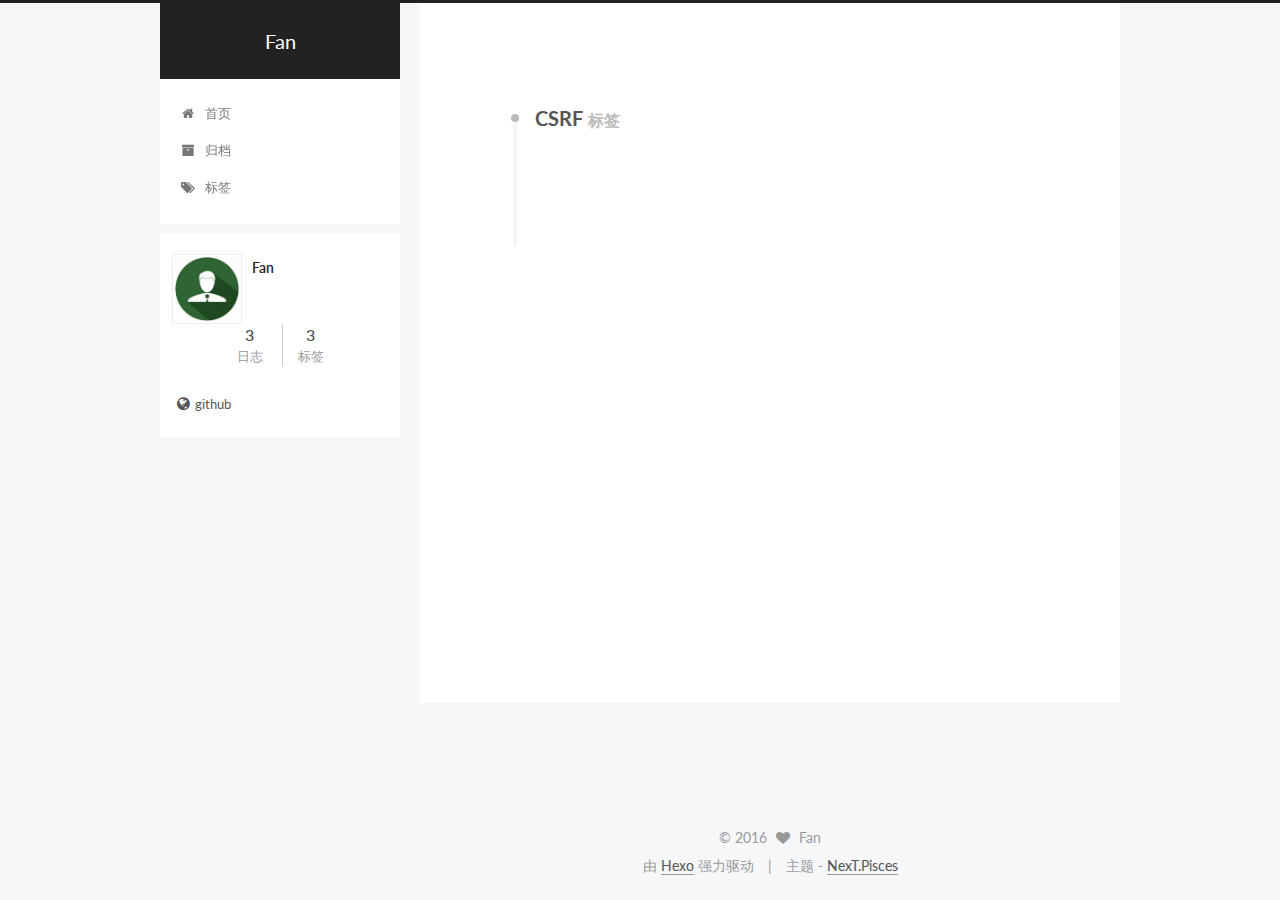
<file: tags/CSRF/index.html>
<!doctype html>



  


<html class="theme-next pisces use-motion">
<head>
  <meta charset="UTF-8"/>
<meta http-equiv="X-UA-Compatible" content="IE=edge,chrome=1" />
<meta name="viewport" content="width=device-width, initial-scale=1, maximum-scale=1"/>



<meta http-equiv="Cache-Control" content="no-transform" />
<meta http-equiv="Cache-Control" content="no-siteapp" />












  <link href="/vendors/fancybox/source/jquery.fancybox.css?v=2.1.5" rel="stylesheet" type="text/css"/>




  
  
  
  

  
    
    
  

  

  

  

  

  
    
    
    <link href="//fonts.googleapis.com/css?family=Lato:300,300italic,400,400italic,700,700italic&subset=latin,latin-ext" rel="stylesheet" type="text/css">
  




<link href="/vendors/font-awesome/css/font-awesome.min.css?v=4.4.0" rel="stylesheet" type="text/css" />

<link href="/css/main.css?v=5.0.1" rel="stylesheet" type="text/css" />


  <meta name="keywords" content="Hexo, NexT" />








  <link rel="shortcut icon" type="image/x-icon" href="/favicon.ico?v=5.0.1" />






<meta name="description">
<meta property="og:type" content="website">
<meta property="og:title" content="Fan">
<meta property="og:url" content="ro4.github.io/tags/CSRF/index.html">
<meta property="og:site_name" content="Fan">
<meta property="og:description">
<meta name="twitter:card" content="summary">
<meta name="twitter:title" content="Fan">
<meta name="twitter:description">



<script type="text/javascript" id="hexo.configuration">
  var NexT = window.NexT || {};
  var CONFIG = {
    scheme: 'Pisces',
    sidebar: {"position":"left","display":"post"},
    fancybox: true,
    motion: true,
    duoshuo: {
      userId: 0,
      author: '博主'
    }
  };
</script>

  <title> 标签: CSRF | Fan </title>
</head>

<body itemscope itemtype="http://schema.org/WebPage" lang="zh-Hans">

  



  <script type="text/javascript">
    var _hmt = _hmt || [];
    (function() {
      var hm = document.createElement("script");
      hm.src = "//hm.baidu.com/hm.js?31a44f495cdf3d9ceaaf191597b9b437";
      var s = document.getElementsByTagName("script")[0];
      s.parentNode.insertBefore(hm, s);
    })();
  </script>








  
  
    
  

  <div class="container one-collumn sidebar-position-left  ">
    <div class="headband"></div>

    <header id="header" class="header" itemscope itemtype="http://schema.org/WPHeader">
      <div class="header-inner"><div class="site-meta ">
  

  <div class="custom-logo-site-title">
    <a href="/"  class="brand" rel="start">
      <span class="logo-line-before"><i></i></span>
      <span class="site-title">Fan</span>
      <span class="logo-line-after"><i></i></span>
    </a>
  </div>
  <p class="site-subtitle"></p>
</div>

<div class="site-nav-toggle">
  <button>
    <span class="btn-bar"></span>
    <span class="btn-bar"></span>
    <span class="btn-bar"></span>
  </button>
</div>

<nav class="site-nav">
  

  
    <ul id="menu" class="menu">
      
        
        <li class="menu-item menu-item-home">
          <a href="/" rel="section">
            
              <i class="menu-item-icon fa fa-home fa-fw"></i> <br />
            
            首页
          </a>
        </li>
      
        
        <li class="menu-item menu-item-archives">
          <a href="/archives" rel="section">
            
              <i class="menu-item-icon fa fa-archive fa-fw"></i> <br />
            
            归档
          </a>
        </li>
      
        
        <li class="menu-item menu-item-tags">
          <a href="/tags" rel="section">
            
              <i class="menu-item-icon fa fa-tags fa-fw"></i> <br />
            
            标签
          </a>
        </li>
      

      
    </ul>
  

  
</nav>

 </div>
    </header>

    <main id="main" class="main">
      <div class="main-inner">
        <div class="content-wrap">
          <div id="content" class="content">
            

  <div id="posts" class="posts-collapse">
    <div class="collection-title">
      <h2 >
        CSRF
        <small>标签</small>
      </h2>
    </div>

    
      

  <article class="post post-type-normal" itemscope itemtype="http://schema.org/Article">
    <header class="post-header">

      <h1 class="post-title">
        
            <a class="post-title-link" href="/2016/06/02/abc-CSRF/" itemprop="url">
              
                <span itemprop="name">abc CSRF</span>
              
            </a>
        
      </h1>

      <div class="post-meta">
        <time class="post-time" itemprop="dateCreated"
              datetime="2016-06-02T10:28:56+08:00"
              content="2016-06-02" >
          06-02
        </time>
      </div>

    </header>
  </article>


    
  </div>

  


          </div>
          


          

        </div>
        
          
  
  <div class="sidebar-toggle">
    <div class="sidebar-toggle-line-wrap">
      <span class="sidebar-toggle-line sidebar-toggle-line-first"></span>
      <span class="sidebar-toggle-line sidebar-toggle-line-middle"></span>
      <span class="sidebar-toggle-line sidebar-toggle-line-last"></span>
    </div>
  </div>

  <aside id="sidebar" class="sidebar">
    <div class="sidebar-inner">

      

      

      <section class="site-overview sidebar-panel  sidebar-panel-active ">
        <div class="site-author motion-element" itemprop="author" itemscope itemtype="http://schema.org/Person">
          <img class="site-author-image" itemprop="image"
               src="/images/default_avatar.jpg"
               alt="Fan" />
          <p class="site-author-name" itemprop="name">Fan</p>
          <p class="site-description motion-element" itemprop="description"></p>
        </div>
        <nav class="site-state motion-element">
          <div class="site-state-item site-state-posts">
            <a href="/archives">
              <span class="site-state-item-count">3</span>
              <span class="site-state-item-name">日志</span>
            </a>
          </div>

          

          
            <div class="site-state-item site-state-tags">
              <a href="/tags">
                <span class="site-state-item-count">3</span>
                <span class="site-state-item-name">标签</span>
              </a>
            </div>
          

        </nav>

        

        <div class="links-of-author motion-element">
          
            
              <span class="links-of-author-item">
                <a href="https://github.com/ro4" target="_blank" title="github">
                  
                    <i class="fa fa-globe"></i>
                  
                  github
                </a>
              </span>
            
          
        </div>

        
        

        
        

      </section>

      

    </div>
  </aside>


        
      </div>
    </main>

    <footer id="footer" class="footer">
      <div class="footer-inner">
        <div class="copyright" >
  
  &copy; 
  <span itemprop="copyrightYear">2016</span>
  <span class="with-love">
    <i class="fa fa-heart"></i>
  </span>
  <span class="author" itemprop="copyrightHolder">Fan</span>
</div>

<div class="powered-by">
  由 <a class="theme-link" href="http://hexo.io">Hexo</a> 强力驱动
</div>

<div class="theme-info">
  主题 -
  <a class="theme-link" href="https://github.com/iissnan/hexo-theme-next">
    NexT.Pisces
  </a>
</div>

        

        
      </div>
    </footer>

    <div class="back-to-top">
      <i class="fa fa-arrow-up"></i>
    </div>
  </div>

  

<script type="text/javascript">
  if (Object.prototype.toString.call(window.Promise) !== '[object Function]') {
    window.Promise = null;
  }
</script>









  



  
  <script type="text/javascript" src="/vendors/jquery/index.js?v=2.1.3"></script>

  
  <script type="text/javascript" src="/vendors/fastclick/lib/fastclick.min.js?v=1.0.6"></script>

  
  <script type="text/javascript" src="/vendors/jquery_lazyload/jquery.lazyload.js?v=1.9.7"></script>

  
  <script type="text/javascript" src="/vendors/velocity/velocity.min.js?v=1.2.1"></script>

  
  <script type="text/javascript" src="/vendors/velocity/velocity.ui.min.js?v=1.2.1"></script>

  
  <script type="text/javascript" src="/vendors/fancybox/source/jquery.fancybox.pack.js?v=2.1.5"></script>


  


  <script type="text/javascript" src="/js/src/utils.js?v=5.0.1"></script>

  <script type="text/javascript" src="/js/src/motion.js?v=5.0.1"></script>



  
  


  <script type="text/javascript" src="/js/src/affix.js?v=5.0.1"></script>

  <script type="text/javascript" src="/js/src/schemes/pisces.js?v=5.0.1"></script>



  

  


  <script type="text/javascript" src="/js/src/bootstrap.js?v=5.0.1"></script>



  

  
    
  

  <script type="text/javascript">
    var duoshuoQuery = {short_name:"fanblog"};
    (function() {
      var ds = document.createElement('script');
      ds.type = 'text/javascript';ds.async = true;
      ds.id = 'duoshuo-script';
      ds.src = (document.location.protocol == 'https:' ? 'https:' : 'http:') + '//static.duoshuo.com/embed.js';
      ds.charset = 'UTF-8';
      (document.getElementsByTagName('head')[0]
      || document.getElementsByTagName('body')[0]).appendChild(ds);
    })();
  </script>

  
    
  





  
  
  

  

  

</body>
</html>
</file>
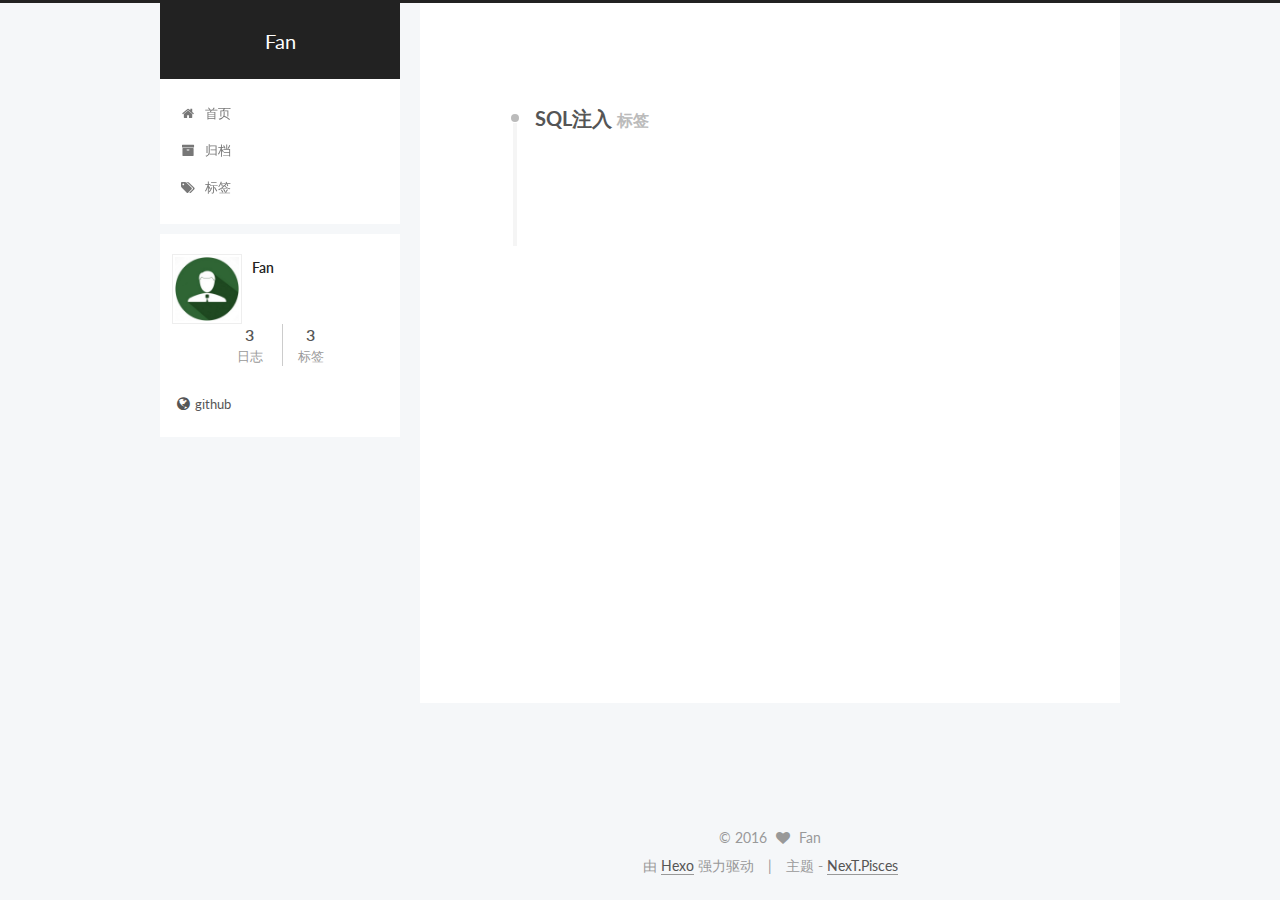
<file: tags/SQL注入/index.html>
<!doctype html>



  


<html class="theme-next pisces use-motion">
<head>
  <meta charset="UTF-8"/>
<meta http-equiv="X-UA-Compatible" content="IE=edge,chrome=1" />
<meta name="viewport" content="width=device-width, initial-scale=1, maximum-scale=1"/>



<meta http-equiv="Cache-Control" content="no-transform" />
<meta http-equiv="Cache-Control" content="no-siteapp" />












  <link href="/vendors/fancybox/source/jquery.fancybox.css?v=2.1.5" rel="stylesheet" type="text/css"/>




  
  
  
  

  
    
    
  

  

  

  

  

  
    
    
    <link href="//fonts.googleapis.com/css?family=Lato:300,300italic,400,400italic,700,700italic&subset=latin,latin-ext" rel="stylesheet" type="text/css">
  




<link href="/vendors/font-awesome/css/font-awesome.min.css?v=4.4.0" rel="stylesheet" type="text/css" />

<link href="/css/main.css?v=5.0.1" rel="stylesheet" type="text/css" />


  <meta name="keywords" content="Hexo, NexT" />








  <link rel="shortcut icon" type="image/x-icon" href="/favicon.ico?v=5.0.1" />






<meta name="description">
<meta property="og:type" content="website">
<meta property="og:title" content="Fan">
<meta property="og:url" content="ro4.github.io/tags/SQL注入/index.html">
<meta property="og:site_name" content="Fan">
<meta property="og:description">
<meta name="twitter:card" content="summary">
<meta name="twitter:title" content="Fan">
<meta name="twitter:description">



<script type="text/javascript" id="hexo.configuration">
  var NexT = window.NexT || {};
  var CONFIG = {
    scheme: 'Pisces',
    sidebar: {"position":"left","display":"post"},
    fancybox: true,
    motion: true,
    duoshuo: {
      userId: 0,
      author: '博主'
    }
  };
</script>

  <title> 标签: SQL注入 | Fan </title>
</head>

<body itemscope itemtype="http://schema.org/WebPage" lang="zh-Hans">

  



  <script type="text/javascript">
    var _hmt = _hmt || [];
    (function() {
      var hm = document.createElement("script");
      hm.src = "//hm.baidu.com/hm.js?31a44f495cdf3d9ceaaf191597b9b437";
      var s = document.getElementsByTagName("script")[0];
      s.parentNode.insertBefore(hm, s);
    })();
  </script>








  
  
    
  

  <div class="container one-collumn sidebar-position-left  ">
    <div class="headband"></div>

    <header id="header" class="header" itemscope itemtype="http://schema.org/WPHeader">
      <div class="header-inner"><div class="site-meta ">
  

  <div class="custom-logo-site-title">
    <a href="/"  class="brand" rel="start">
      <span class="logo-line-before"><i></i></span>
      <span class="site-title">Fan</span>
      <span class="logo-line-after"><i></i></span>
    </a>
  </div>
  <p class="site-subtitle"></p>
</div>

<div class="site-nav-toggle">
  <button>
    <span class="btn-bar"></span>
    <span class="btn-bar"></span>
    <span class="btn-bar"></span>
  </button>
</div>

<nav class="site-nav">
  

  
    <ul id="menu" class="menu">
      
        
        <li class="menu-item menu-item-home">
          <a href="/" rel="section">
            
              <i class="menu-item-icon fa fa-home fa-fw"></i> <br />
            
            首页
          </a>
        </li>
      
        
        <li class="menu-item menu-item-archives">
          <a href="/archives" rel="section">
            
              <i class="menu-item-icon fa fa-archive fa-fw"></i> <br />
            
            归档
          </a>
        </li>
      
        
        <li class="menu-item menu-item-tags">
          <a href="/tags" rel="section">
            
              <i class="menu-item-icon fa fa-tags fa-fw"></i> <br />
            
            标签
          </a>
        </li>
      

      
    </ul>
  

  
</nav>

 </div>
    </header>

    <main id="main" class="main">
      <div class="main-inner">
        <div class="content-wrap">
          <div id="content" class="content">
            

  <div id="posts" class="posts-collapse">
    <div class="collection-title">
      <h2 >
        SQL注入
        <small>标签</small>
      </h2>
    </div>

    
      

  <article class="post post-type-normal" itemscope itemtype="http://schema.org/Article">
    <header class="post-header">

      <h1 class="post-title">
        
            <a class="post-title-link" href="/2016/06/24/SQL注入/" itemprop="url">
              
                <span itemprop="name">SQL注入</span>
              
            </a>
        
      </h1>

      <div class="post-meta">
        <time class="post-time" itemprop="dateCreated"
              datetime="2016-06-24T16:30:24+08:00"
              content="2016-06-24" >
          06-24
        </time>
      </div>

    </header>
  </article>


    
  </div>

  


          </div>
          


          

        </div>
        
          
  
  <div class="sidebar-toggle">
    <div class="sidebar-toggle-line-wrap">
      <span class="sidebar-toggle-line sidebar-toggle-line-first"></span>
      <span class="sidebar-toggle-line sidebar-toggle-line-middle"></span>
      <span class="sidebar-toggle-line sidebar-toggle-line-last"></span>
    </div>
  </div>

  <aside id="sidebar" class="sidebar">
    <div class="sidebar-inner">

      

      

      <section class="site-overview sidebar-panel  sidebar-panel-active ">
        <div class="site-author motion-element" itemprop="author" itemscope itemtype="http://schema.org/Person">
          <img class="site-author-image" itemprop="image"
               src="/images/default_avatar.jpg"
               alt="Fan" />
          <p class="site-author-name" itemprop="name">Fan</p>
          <p class="site-description motion-element" itemprop="description"></p>
        </div>
        <nav class="site-state motion-element">
          <div class="site-state-item site-state-posts">
            <a href="/archives">
              <span class="site-state-item-count">3</span>
              <span class="site-state-item-name">日志</span>
            </a>
          </div>

          

          
            <div class="site-state-item site-state-tags">
              <a href="/tags">
                <span class="site-state-item-count">3</span>
                <span class="site-state-item-name">标签</span>
              </a>
            </div>
          

        </nav>

        

        <div class="links-of-author motion-element">
          
            
              <span class="links-of-author-item">
                <a href="https://github.com/ro4" target="_blank" title="github">
                  
                    <i class="fa fa-globe"></i>
                  
                  github
                </a>
              </span>
            
          
        </div>

        
        

        
        

      </section>

      

    </div>
  </aside>


        
      </div>
    </main>

    <footer id="footer" class="footer">
      <div class="footer-inner">
        <div class="copyright" >
  
  &copy; 
  <span itemprop="copyrightYear">2016</span>
  <span class="with-love">
    <i class="fa fa-heart"></i>
  </span>
  <span class="author" itemprop="copyrightHolder">Fan</span>
</div>

<div class="powered-by">
  由 <a class="theme-link" href="http://hexo.io">Hexo</a> 强力驱动
</div>

<div class="theme-info">
  主题 -
  <a class="theme-link" href="https://github.com/iissnan/hexo-theme-next">
    NexT.Pisces
  </a>
</div>

        

        
      </div>
    </footer>

    <div class="back-to-top">
      <i class="fa fa-arrow-up"></i>
    </div>
  </div>

  

<script type="text/javascript">
  if (Object.prototype.toString.call(window.Promise) !== '[object Function]') {
    window.Promise = null;
  }
</script>









  



  
  <script type="text/javascript" src="/vendors/jquery/index.js?v=2.1.3"></script>

  
  <script type="text/javascript" src="/vendors/fastclick/lib/fastclick.min.js?v=1.0.6"></script>

  
  <script type="text/javascript" src="/vendors/jquery_lazyload/jquery.lazyload.js?v=1.9.7"></script>

  
  <script type="text/javascript" src="/vendors/velocity/velocity.min.js?v=1.2.1"></script>

  
  <script type="text/javascript" src="/vendors/velocity/velocity.ui.min.js?v=1.2.1"></script>

  
  <script type="text/javascript" src="/vendors/fancybox/source/jquery.fancybox.pack.js?v=2.1.5"></script>


  


  <script type="text/javascript" src="/js/src/utils.js?v=5.0.1"></script>

  <script type="text/javascript" src="/js/src/motion.js?v=5.0.1"></script>



  
  


  <script type="text/javascript" src="/js/src/affix.js?v=5.0.1"></script>

  <script type="text/javascript" src="/js/src/schemes/pisces.js?v=5.0.1"></script>



  

  


  <script type="text/javascript" src="/js/src/bootstrap.js?v=5.0.1"></script>



  

  
    
  

  <script type="text/javascript">
    var duoshuoQuery = {short_name:"fanblog"};
    (function() {
      var ds = document.createElement('script');
      ds.type = 'text/javascript';ds.async = true;
      ds.id = 'duoshuo-script';
      ds.src = (document.location.protocol == 'https:' ? 'https:' : 'http:') + '//static.duoshuo.com/embed.js';
      ds.charset = 'UTF-8';
      (document.getElementsByTagName('head')[0]
      || document.getElementsByTagName('body')[0]).appendChild(ds);
    })();
  </script>

  
    
  





  
  
  

  

  

</body>
</html>
</file>
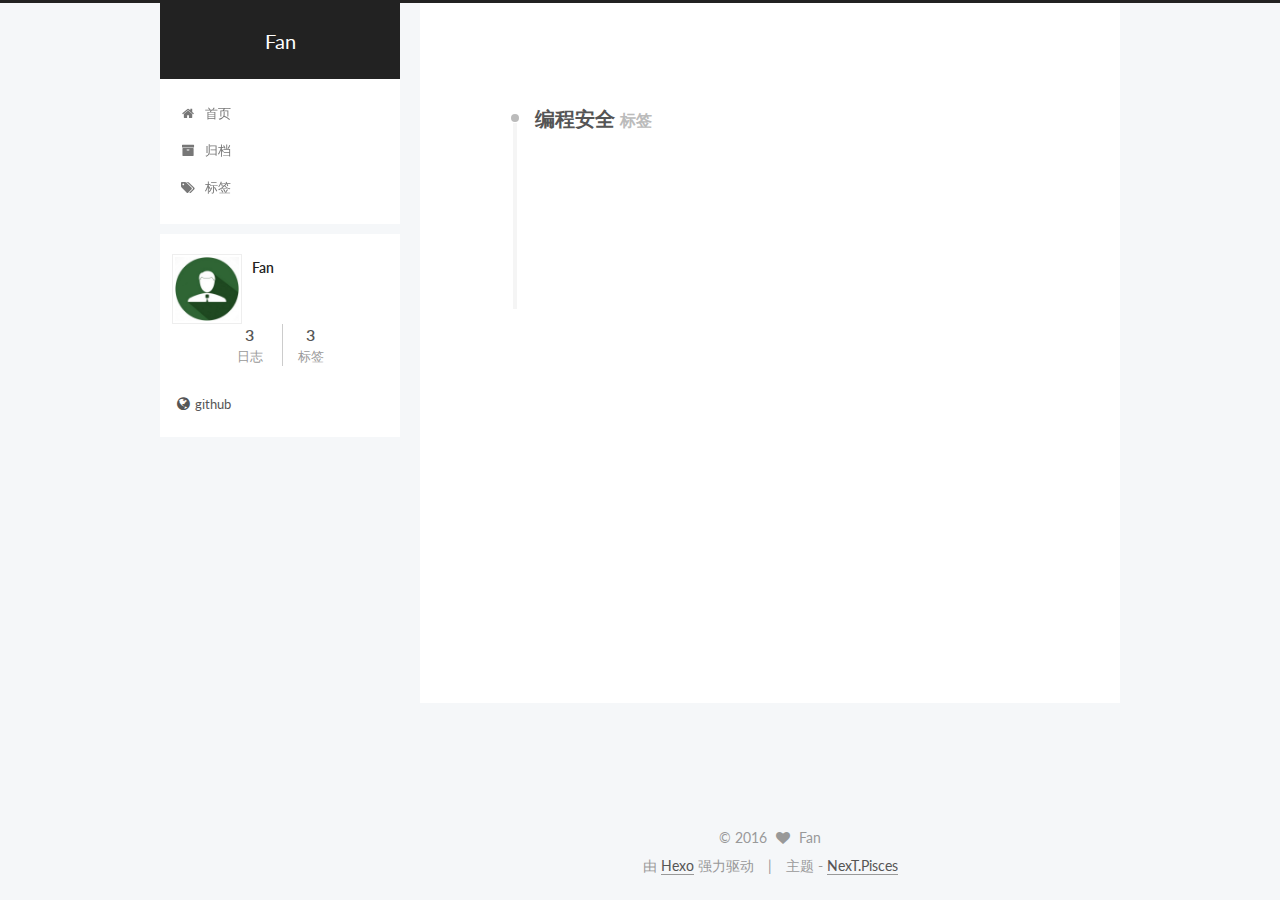
<file: tags/编程安全/index.html>
<!doctype html>



  


<html class="theme-next pisces use-motion">
<head>
  <meta charset="UTF-8"/>
<meta http-equiv="X-UA-Compatible" content="IE=edge,chrome=1" />
<meta name="viewport" content="width=device-width, initial-scale=1, maximum-scale=1"/>



<meta http-equiv="Cache-Control" content="no-transform" />
<meta http-equiv="Cache-Control" content="no-siteapp" />












  <link href="/vendors/fancybox/source/jquery.fancybox.css?v=2.1.5" rel="stylesheet" type="text/css"/>




  
  
  
  

  
    
    
  

  

  

  

  

  
    
    
    <link href="//fonts.googleapis.com/css?family=Lato:300,300italic,400,400italic,700,700italic&subset=latin,latin-ext" rel="stylesheet" type="text/css">
  




<link href="/vendors/font-awesome/css/font-awesome.min.css?v=4.4.0" rel="stylesheet" type="text/css" />

<link href="/css/main.css?v=5.0.1" rel="stylesheet" type="text/css" />


  <meta name="keywords" content="Hexo, NexT" />








  <link rel="shortcut icon" type="image/x-icon" href="/favicon.ico?v=5.0.1" />






<meta name="description">
<meta property="og:type" content="website">
<meta property="og:title" content="Fan">
<meta property="og:url" content="ro4.github.io/tags/编程安全/index.html">
<meta property="og:site_name" content="Fan">
<meta property="og:description">
<meta name="twitter:card" content="summary">
<meta name="twitter:title" content="Fan">
<meta name="twitter:description">



<script type="text/javascript" id="hexo.configuration">
  var NexT = window.NexT || {};
  var CONFIG = {
    scheme: 'Pisces',
    sidebar: {"position":"left","display":"post"},
    fancybox: true,
    motion: true,
    duoshuo: {
      userId: 0,
      author: '博主'
    }
  };
</script>

  <title> 标签: 编程安全 | Fan </title>
</head>

<body itemscope itemtype="http://schema.org/WebPage" lang="zh-Hans">

  



  <script type="text/javascript">
    var _hmt = _hmt || [];
    (function() {
      var hm = document.createElement("script");
      hm.src = "//hm.baidu.com/hm.js?31a44f495cdf3d9ceaaf191597b9b437";
      var s = document.getElementsByTagName("script")[0];
      s.parentNode.insertBefore(hm, s);
    })();
  </script>








  
  
    
  

  <div class="container one-collumn sidebar-position-left  ">
    <div class="headband"></div>

    <header id="header" class="header" itemscope itemtype="http://schema.org/WPHeader">
      <div class="header-inner"><div class="site-meta ">
  

  <div class="custom-logo-site-title">
    <a href="/"  class="brand" rel="start">
      <span class="logo-line-before"><i></i></span>
      <span class="site-title">Fan</span>
      <span class="logo-line-after"><i></i></span>
    </a>
  </div>
  <p class="site-subtitle"></p>
</div>

<div class="site-nav-toggle">
  <button>
    <span class="btn-bar"></span>
    <span class="btn-bar"></span>
    <span class="btn-bar"></span>
  </button>
</div>

<nav class="site-nav">
  

  
    <ul id="menu" class="menu">
      
        
        <li class="menu-item menu-item-home">
          <a href="/" rel="section">
            
              <i class="menu-item-icon fa fa-home fa-fw"></i> <br />
            
            首页
          </a>
        </li>
      
        
        <li class="menu-item menu-item-archives">
          <a href="/archives" rel="section">
            
              <i class="menu-item-icon fa fa-archive fa-fw"></i> <br />
            
            归档
          </a>
        </li>
      
        
        <li class="menu-item menu-item-tags">
          <a href="/tags" rel="section">
            
              <i class="menu-item-icon fa fa-tags fa-fw"></i> <br />
            
            标签
          </a>
        </li>
      

      
    </ul>
  

  
</nav>

 </div>
    </header>

    <main id="main" class="main">
      <div class="main-inner">
        <div class="content-wrap">
          <div id="content" class="content">
            

  <div id="posts" class="posts-collapse">
    <div class="collection-title">
      <h2 >
        编程安全
        <small>标签</small>
      </h2>
    </div>

    
      

  <article class="post post-type-normal" itemscope itemtype="http://schema.org/Article">
    <header class="post-header">

      <h1 class="post-title">
        
            <a class="post-title-link" href="/2016/06/24/SQL注入/" itemprop="url">
              
                <span itemprop="name">SQL注入</span>
              
            </a>
        
      </h1>

      <div class="post-meta">
        <time class="post-time" itemprop="dateCreated"
              datetime="2016-06-24T16:30:24+08:00"
              content="2016-06-24" >
          06-24
        </time>
      </div>

    </header>
  </article>


    
      

  <article class="post post-type-normal" itemscope itemtype="http://schema.org/Article">
    <header class="post-header">

      <h1 class="post-title">
        
            <a class="post-title-link" href="/2016/06/02/abc-CSRF/" itemprop="url">
              
                <span itemprop="name">abc CSRF</span>
              
            </a>
        
      </h1>

      <div class="post-meta">
        <time class="post-time" itemprop="dateCreated"
              datetime="2016-06-02T10:28:56+08:00"
              content="2016-06-02" >
          06-02
        </time>
      </div>

    </header>
  </article>


    
  </div>

  


          </div>
          


          

        </div>
        
          
  
  <div class="sidebar-toggle">
    <div class="sidebar-toggle-line-wrap">
      <span class="sidebar-toggle-line sidebar-toggle-line-first"></span>
      <span class="sidebar-toggle-line sidebar-toggle-line-middle"></span>
      <span class="sidebar-toggle-line sidebar-toggle-line-last"></span>
    </div>
  </div>

  <aside id="sidebar" class="sidebar">
    <div class="sidebar-inner">

      

      

      <section class="site-overview sidebar-panel  sidebar-panel-active ">
        <div class="site-author motion-element" itemprop="author" itemscope itemtype="http://schema.org/Person">
          <img class="site-author-image" itemprop="image"
               src="/images/default_avatar.jpg"
               alt="Fan" />
          <p class="site-author-name" itemprop="name">Fan</p>
          <p class="site-description motion-element" itemprop="description"></p>
        </div>
        <nav class="site-state motion-element">
          <div class="site-state-item site-state-posts">
            <a href="/archives">
              <span class="site-state-item-count">3</span>
              <span class="site-state-item-name">日志</span>
            </a>
          </div>

          

          
            <div class="site-state-item site-state-tags">
              <a href="/tags">
                <span class="site-state-item-count">3</span>
                <span class="site-state-item-name">标签</span>
              </a>
            </div>
          

        </nav>

        

        <div class="links-of-author motion-element">
          
            
              <span class="links-of-author-item">
                <a href="https://github.com/ro4" target="_blank" title="github">
                  
                    <i class="fa fa-globe"></i>
                  
                  github
                </a>
              </span>
            
          
        </div>

        
        

        
        

      </section>

      

    </div>
  </aside>


        
      </div>
    </main>

    <footer id="footer" class="footer">
      <div class="footer-inner">
        <div class="copyright" >
  
  &copy; 
  <span itemprop="copyrightYear">2016</span>
  <span class="with-love">
    <i class="fa fa-heart"></i>
  </span>
  <span class="author" itemprop="copyrightHolder">Fan</span>
</div>

<div class="powered-by">
  由 <a class="theme-link" href="http://hexo.io">Hexo</a> 强力驱动
</div>

<div class="theme-info">
  主题 -
  <a class="theme-link" href="https://github.com/iissnan/hexo-theme-next">
    NexT.Pisces
  </a>
</div>

        

        
      </div>
    </footer>

    <div class="back-to-top">
      <i class="fa fa-arrow-up"></i>
    </div>
  </div>

  

<script type="text/javascript">
  if (Object.prototype.toString.call(window.Promise) !== '[object Function]') {
    window.Promise = null;
  }
</script>









  



  
  <script type="text/javascript" src="/vendors/jquery/index.js?v=2.1.3"></script>

  
  <script type="text/javascript" src="/vendors/fastclick/lib/fastclick.min.js?v=1.0.6"></script>

  
  <script type="text/javascript" src="/vendors/jquery_lazyload/jquery.lazyload.js?v=1.9.7"></script>

  
  <script type="text/javascript" src="/vendors/velocity/velocity.min.js?v=1.2.1"></script>

  
  <script type="text/javascript" src="/vendors/velocity/velocity.ui.min.js?v=1.2.1"></script>

  
  <script type="text/javascript" src="/vendors/fancybox/source/jquery.fancybox.pack.js?v=2.1.5"></script>


  


  <script type="text/javascript" src="/js/src/utils.js?v=5.0.1"></script>

  <script type="text/javascript" src="/js/src/motion.js?v=5.0.1"></script>



  
  


  <script type="text/javascript" src="/js/src/affix.js?v=5.0.1"></script>

  <script type="text/javascript" src="/js/src/schemes/pisces.js?v=5.0.1"></script>



  

  


  <script type="text/javascript" src="/js/src/bootstrap.js?v=5.0.1"></script>



  

  
    
  

  <script type="text/javascript">
    var duoshuoQuery = {short_name:"fanblog"};
    (function() {
      var ds = document.createElement('script');
      ds.type = 'text/javascript';ds.async = true;
      ds.id = 'duoshuo-script';
      ds.src = (document.location.protocol == 'https:' ? 'https:' : 'http:') + '//static.duoshuo.com/embed.js';
      ds.charset = 'UTF-8';
      (document.getElementsByTagName('head')[0]
      || document.getElementsByTagName('body')[0]).appendChild(ds);
    })();
  </script>

  
    
  





  
  
  

  

  

</body>
</html>
</file>
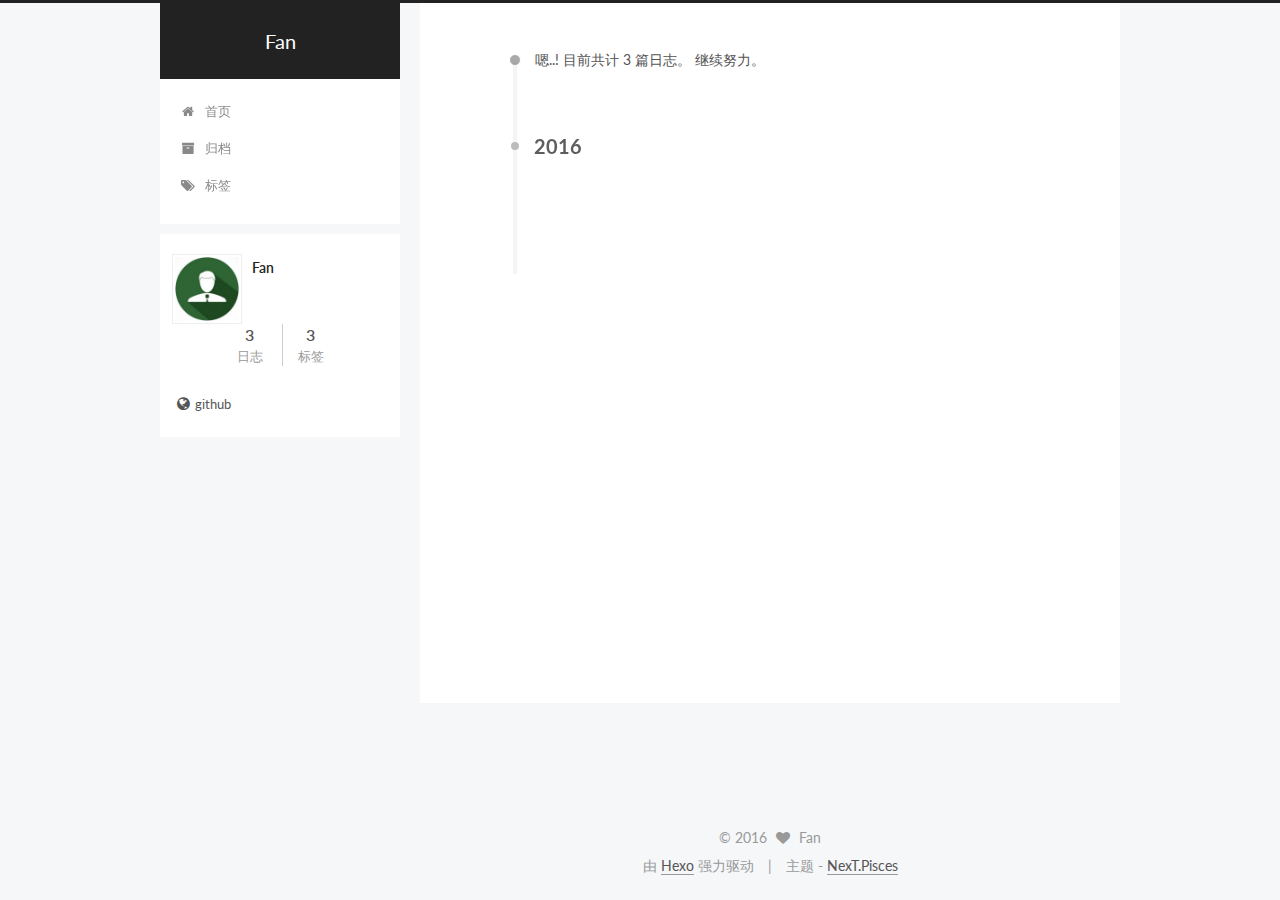
<file: archives/2016/04/index.html>
<!doctype html>



  


<html class="theme-next pisces use-motion">
<head>
  <meta charset="UTF-8"/>
<meta http-equiv="X-UA-Compatible" content="IE=edge,chrome=1" />
<meta name="viewport" content="width=device-width, initial-scale=1, maximum-scale=1"/>



<meta http-equiv="Cache-Control" content="no-transform" />
<meta http-equiv="Cache-Control" content="no-siteapp" />












  <link href="/vendors/fancybox/source/jquery.fancybox.css?v=2.1.5" rel="stylesheet" type="text/css"/>




  
  
  
  

  
    
    
  

  

  

  

  

  
    
    
    <link href="//fonts.googleapis.com/css?family=Lato:300,300italic,400,400italic,700,700italic&subset=latin,latin-ext" rel="stylesheet" type="text/css">
  




<link href="/vendors/font-awesome/css/font-awesome.min.css?v=4.4.0" rel="stylesheet" type="text/css" />

<link href="/css/main.css?v=5.0.1" rel="stylesheet" type="text/css" />


  <meta name="keywords" content="Hexo, NexT" />








  <link rel="shortcut icon" type="image/x-icon" href="/favicon.ico?v=5.0.1" />






<meta name="description">
<meta property="og:type" content="website">
<meta property="og:title" content="Fan">
<meta property="og:url" content="ro4.github.io/archives/2016/04/index.html">
<meta property="og:site_name" content="Fan">
<meta property="og:description">
<meta name="twitter:card" content="summary">
<meta name="twitter:title" content="Fan">
<meta name="twitter:description">



<script type="text/javascript" id="hexo.configuration">
  var NexT = window.NexT || {};
  var CONFIG = {
    scheme: 'Pisces',
    sidebar: {"position":"left","display":"post"},
    fancybox: true,
    motion: true,
    duoshuo: {
      userId: 0,
      author: '博主'
    }
  };
</script>

  <title> 归档 | Fan </title>
</head>

<body itemscope itemtype="http://schema.org/WebPage" lang="zh-Hans">

  



  <script type="text/javascript">
    var _hmt = _hmt || [];
    (function() {
      var hm = document.createElement("script");
      hm.src = "//hm.baidu.com/hm.js?31a44f495cdf3d9ceaaf191597b9b437";
      var s = document.getElementsByTagName("script")[0];
      s.parentNode.insertBefore(hm, s);
    })();
  </script>








  
  
    
  

  <div class="container one-collumn sidebar-position-left  page-archive  ">
    <div class="headband"></div>

    <header id="header" class="header" itemscope itemtype="http://schema.org/WPHeader">
      <div class="header-inner"><div class="site-meta ">
  

  <div class="custom-logo-site-title">
    <a href="/"  class="brand" rel="start">
      <span class="logo-line-before"><i></i></span>
      <span class="site-title">Fan</span>
      <span class="logo-line-after"><i></i></span>
    </a>
  </div>
  <p class="site-subtitle"></p>
</div>

<div class="site-nav-toggle">
  <button>
    <span class="btn-bar"></span>
    <span class="btn-bar"></span>
    <span class="btn-bar"></span>
  </button>
</div>

<nav class="site-nav">
  

  
    <ul id="menu" class="menu">
      
        
        <li class="menu-item menu-item-home">
          <a href="/" rel="section">
            
              <i class="menu-item-icon fa fa-home fa-fw"></i> <br />
            
            首页
          </a>
        </li>
      
        
        <li class="menu-item menu-item-archives">
          <a href="/archives" rel="section">
            
              <i class="menu-item-icon fa fa-archive fa-fw"></i> <br />
            
            归档
          </a>
        </li>
      
        
        <li class="menu-item menu-item-tags">
          <a href="/tags" rel="section">
            
              <i class="menu-item-icon fa fa-tags fa-fw"></i> <br />
            
            标签
          </a>
        </li>
      

      
    </ul>
  

  
</nav>

 </div>
    </header>

    <main id="main" class="main">
      <div class="main-inner">
        <div class="content-wrap">
          <div id="content" class="content">
            

  <section id="posts" class="posts-collapse">
    <span class="archive-move-on"></span>

    <span class="archive-page-counter">
      
      
      
        
      
      嗯..! 目前共计 3 篇日志。 继续努力。
    </span>

    

      
      
      

      
        
        <div class="collection-title">
          <h2 class="archive-year motion-element" id="archive-year-2016">2016</h2>
        </div>
      
      

      

  <article class="post post-type-normal" itemscope itemtype="http://schema.org/Article">
    <header class="post-header">

      <h1 class="post-title">
        
            <a class="post-title-link" href="/2016/04/26/hello-world/" itemprop="url">
              
                <span itemprop="name">Hello World</span>
              
            </a>
        
      </h1>

      <div class="post-meta">
        <time class="post-time" itemprop="dateCreated"
              datetime="2016-04-26T14:56:22+08:00"
              content="2016-04-26" >
          04-26
        </time>
      </div>

    </header>
  </article>



    

  </section>

  



          </div>
          


          

        </div>
        
          
  
  <div class="sidebar-toggle">
    <div class="sidebar-toggle-line-wrap">
      <span class="sidebar-toggle-line sidebar-toggle-line-first"></span>
      <span class="sidebar-toggle-line sidebar-toggle-line-middle"></span>
      <span class="sidebar-toggle-line sidebar-toggle-line-last"></span>
    </div>
  </div>

  <aside id="sidebar" class="sidebar">
    <div class="sidebar-inner">

      

      

      <section class="site-overview sidebar-panel  sidebar-panel-active ">
        <div class="site-author motion-element" itemprop="author" itemscope itemtype="http://schema.org/Person">
          <img class="site-author-image" itemprop="image"
               src="/images/default_avatar.jpg"
               alt="Fan" />
          <p class="site-author-name" itemprop="name">Fan</p>
          <p class="site-description motion-element" itemprop="description"></p>
        </div>
        <nav class="site-state motion-element">
          <div class="site-state-item site-state-posts">
            <a href="/archives">
              <span class="site-state-item-count">3</span>
              <span class="site-state-item-name">日志</span>
            </a>
          </div>

          

          
            <div class="site-state-item site-state-tags">
              <a href="/tags">
                <span class="site-state-item-count">3</span>
                <span class="site-state-item-name">标签</span>
              </a>
            </div>
          

        </nav>

        

        <div class="links-of-author motion-element">
          
            
              <span class="links-of-author-item">
                <a href="https://github.com/ro4" target="_blank" title="github">
                  
                    <i class="fa fa-globe"></i>
                  
                  github
                </a>
              </span>
            
          
        </div>

        
        

        
        

      </section>

      

    </div>
  </aside>


        
      </div>
    </main>

    <footer id="footer" class="footer">
      <div class="footer-inner">
        <div class="copyright" >
  
  &copy; 
  <span itemprop="copyrightYear">2016</span>
  <span class="with-love">
    <i class="fa fa-heart"></i>
  </span>
  <span class="author" itemprop="copyrightHolder">Fan</span>
</div>

<div class="powered-by">
  由 <a class="theme-link" href="http://hexo.io">Hexo</a> 强力驱动
</div>

<div class="theme-info">
  主题 -
  <a class="theme-link" href="https://github.com/iissnan/hexo-theme-next">
    NexT.Pisces
  </a>
</div>

        

        
      </div>
    </footer>

    <div class="back-to-top">
      <i class="fa fa-arrow-up"></i>
    </div>
  </div>

  

<script type="text/javascript">
  if (Object.prototype.toString.call(window.Promise) !== '[object Function]') {
    window.Promise = null;
  }
</script>









  



  
  <script type="text/javascript" src="/vendors/jquery/index.js?v=2.1.3"></script>

  
  <script type="text/javascript" src="/vendors/fastclick/lib/fastclick.min.js?v=1.0.6"></script>

  
  <script type="text/javascript" src="/vendors/jquery_lazyload/jquery.lazyload.js?v=1.9.7"></script>

  
  <script type="text/javascript" src="/vendors/velocity/velocity.min.js?v=1.2.1"></script>

  
  <script type="text/javascript" src="/vendors/velocity/velocity.ui.min.js?v=1.2.1"></script>

  
  <script type="text/javascript" src="/vendors/fancybox/source/jquery.fancybox.pack.js?v=2.1.5"></script>


  


  <script type="text/javascript" src="/js/src/utils.js?v=5.0.1"></script>

  <script type="text/javascript" src="/js/src/motion.js?v=5.0.1"></script>



  
  


  <script type="text/javascript" src="/js/src/affix.js?v=5.0.1"></script>

  <script type="text/javascript" src="/js/src/schemes/pisces.js?v=5.0.1"></script>



  
  
    <script type="text/javascript" id="motion.page.archive">
      $('.archive-year').velocity('transition.slideLeftIn');
    </script>
  


  


  <script type="text/javascript" src="/js/src/bootstrap.js?v=5.0.1"></script>



  

  
    
  

  <script type="text/javascript">
    var duoshuoQuery = {short_name:"fanblog"};
    (function() {
      var ds = document.createElement('script');
      ds.type = 'text/javascript';ds.async = true;
      ds.id = 'duoshuo-script';
      ds.src = (document.location.protocol == 'https:' ? 'https:' : 'http:') + '//static.duoshuo.com/embed.js';
      ds.charset = 'UTF-8';
      (document.getElementsByTagName('head')[0]
      || document.getElementsByTagName('body')[0]).appendChild(ds);
    })();
  </script>

  
    
  





  
  
  

  

  

</body>
</html>
</file>
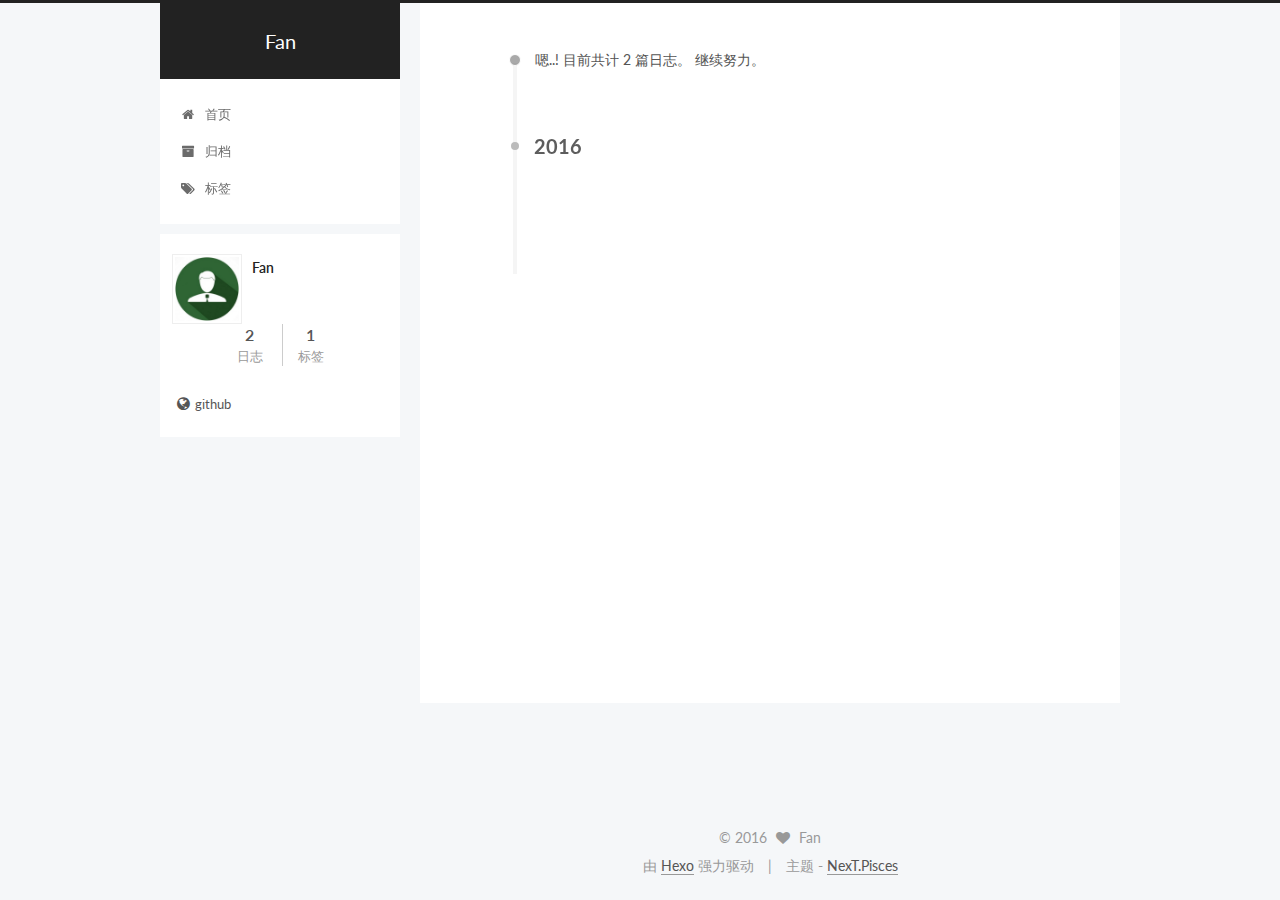
<file: archives/2016/05/index.html>
<!doctype html>



  


<html class="theme-next pisces use-motion">
<head>
  <meta charset="UTF-8"/>
<meta http-equiv="X-UA-Compatible" content="IE=edge,chrome=1" />
<meta name="viewport" content="width=device-width, initial-scale=1, maximum-scale=1"/>



<meta http-equiv="Cache-Control" content="no-transform" />
<meta http-equiv="Cache-Control" content="no-siteapp" />












  <link href="/vendors/fancybox/source/jquery.fancybox.css?v=2.1.5" rel="stylesheet" type="text/css"/>




  
  
  
  

  
    
    
  

  

  

  

  

  
    
    
    <link href="//fonts.googleapis.com/css?family=Lato:300,300italic,400,400italic,700,700italic&subset=latin,latin-ext" rel="stylesheet" type="text/css">
  




<link href="/vendors/font-awesome/css/font-awesome.min.css?v=4.4.0" rel="stylesheet" type="text/css" />

<link href="/css/main.css?v=5.0.1" rel="stylesheet" type="text/css" />


  <meta name="keywords" content="Hexo, NexT" />








  <link rel="shortcut icon" type="image/x-icon" href="/favicon.ico?v=5.0.1" />






<meta name="description">
<meta property="og:type" content="website">
<meta property="og:title" content="Fan">
<meta property="og:url" content="ro4.github.io/archives/2016/05/index.html">
<meta property="og:site_name" content="Fan">
<meta property="og:description">
<meta name="twitter:card" content="summary">
<meta name="twitter:title" content="Fan">
<meta name="twitter:description">



<script type="text/javascript" id="hexo.configuration">
  var NexT = window.NexT || {};
  var CONFIG = {
    scheme: 'Pisces',
    sidebar: {"position":"left","display":"post"},
    fancybox: true,
    motion: true,
    duoshuo: {
      userId: 0,
      author: '博主'
    }
  };
</script>

  <title> 归档 | Fan </title>
</head>

<body itemscope itemtype="http://schema.org/WebPage" lang="zh-Hans">

  



  <script type="text/javascript">
    var _hmt = _hmt || [];
    (function() {
      var hm = document.createElement("script");
      hm.src = "//hm.baidu.com/hm.js?31a44f495cdf3d9ceaaf191597b9b437";
      var s = document.getElementsByTagName("script")[0];
      s.parentNode.insertBefore(hm, s);
    })();
  </script>








  
  
    
  

  <div class="container one-collumn sidebar-position-left  page-archive  ">
    <div class="headband"></div>

    <header id="header" class="header" itemscope itemtype="http://schema.org/WPHeader">
      <div class="header-inner"><div class="site-meta ">
  

  <div class="custom-logo-site-title">
    <a href="/"  class="brand" rel="start">
      <span class="logo-line-before"><i></i></span>
      <span class="site-title">Fan</span>
      <span class="logo-line-after"><i></i></span>
    </a>
  </div>
  <p class="site-subtitle"></p>
</div>

<div class="site-nav-toggle">
  <button>
    <span class="btn-bar"></span>
    <span class="btn-bar"></span>
    <span class="btn-bar"></span>
  </button>
</div>

<nav class="site-nav">
  

  
    <ul id="menu" class="menu">
      
        
        <li class="menu-item menu-item-home">
          <a href="/" rel="section">
            
              <i class="menu-item-icon fa fa-home fa-fw"></i> <br />
            
            首页
          </a>
        </li>
      
        
        <li class="menu-item menu-item-archives">
          <a href="/archives" rel="section">
            
              <i class="menu-item-icon fa fa-archive fa-fw"></i> <br />
            
            归档
          </a>
        </li>
      
        
        <li class="menu-item menu-item-tags">
          <a href="/tags" rel="section">
            
              <i class="menu-item-icon fa fa-tags fa-fw"></i> <br />
            
            标签
          </a>
        </li>
      

      
    </ul>
  

  
</nav>

 </div>
    </header>

    <main id="main" class="main">
      <div class="main-inner">
        <div class="content-wrap">
          <div id="content" class="content">
            

  <section id="posts" class="posts-collapse">
    <span class="archive-move-on"></span>

    <span class="archive-page-counter">
      
      
      
        
      
      嗯..! 目前共计 2 篇日志。 继续努力。
    </span>

    

      
      
      

      
        
        <div class="collection-title">
          <h2 class="archive-year motion-element" id="archive-year-2016">2016</h2>
        </div>
      
      

      

  <article class="post post-type-normal" itemscope itemtype="http://schema.org/Article">
    <header class="post-header">

      <h1 class="post-title">
        
            <a class="post-title-link" href="/2016/05/19/test/" itemprop="url">
              
                <span itemprop="name">test</span>
              
            </a>
        
      </h1>

      <div class="post-meta">
        <time class="post-time" itemprop="dateCreated"
              datetime="2016-05-19T11:40:48+08:00"
              content="2016-05-19" >
          05-19
        </time>
      </div>

    </header>
  </article>



    

  </section>

  



          </div>
          


          

        </div>
        
          
  
  <div class="sidebar-toggle">
    <div class="sidebar-toggle-line-wrap">
      <span class="sidebar-toggle-line sidebar-toggle-line-first"></span>
      <span class="sidebar-toggle-line sidebar-toggle-line-middle"></span>
      <span class="sidebar-toggle-line sidebar-toggle-line-last"></span>
    </div>
  </div>

  <aside id="sidebar" class="sidebar">
    <div class="sidebar-inner">

      

      

      <section class="site-overview sidebar-panel  sidebar-panel-active ">
        <div class="site-author motion-element" itemprop="author" itemscope itemtype="http://schema.org/Person">
          <img class="site-author-image" itemprop="image"
               src="/images/default_avatar.jpg"
               alt="Fan" />
          <p class="site-author-name" itemprop="name">Fan</p>
          <p class="site-description motion-element" itemprop="description"></p>
        </div>
        <nav class="site-state motion-element">
          <div class="site-state-item site-state-posts">
            <a href="/archives">
              <span class="site-state-item-count">2</span>
              <span class="site-state-item-name">日志</span>
            </a>
          </div>

          

          
            <div class="site-state-item site-state-tags">
              <a href="/tags">
                <span class="site-state-item-count">1</span>
                <span class="site-state-item-name">标签</span>
              </a>
            </div>
          

        </nav>

        

        <div class="links-of-author motion-element">
          
            
              <span class="links-of-author-item">
                <a href="https://github.com/ro4" target="_blank" title="github">
                  
                    <i class="fa fa-globe"></i>
                  
                  github
                </a>
              </span>
            
          
        </div>

        
        

        
        

      </section>

      

    </div>
  </aside>


        
      </div>
    </main>

    <footer id="footer" class="footer">
      <div class="footer-inner">
        <div class="copyright" >
  
  &copy; 
  <span itemprop="copyrightYear">2016</span>
  <span class="with-love">
    <i class="fa fa-heart"></i>
  </span>
  <span class="author" itemprop="copyrightHolder">Fan</span>
</div>

<div class="powered-by">
  由 <a class="theme-link" href="http://hexo.io">Hexo</a> 强力驱动
</div>

<div class="theme-info">
  主题 -
  <a class="theme-link" href="https://github.com/iissnan/hexo-theme-next">
    NexT.Pisces
  </a>
</div>

        

        
      </div>
    </footer>

    <div class="back-to-top">
      <i class="fa fa-arrow-up"></i>
    </div>
  </div>

  

<script type="text/javascript">
  if (Object.prototype.toString.call(window.Promise) !== '[object Function]') {
    window.Promise = null;
  }
</script>









  



  
  <script type="text/javascript" src="/vendors/jquery/index.js?v=2.1.3"></script>

  
  <script type="text/javascript" src="/vendors/fastclick/lib/fastclick.min.js?v=1.0.6"></script>

  
  <script type="text/javascript" src="/vendors/jquery_lazyload/jquery.lazyload.js?v=1.9.7"></script>

  
  <script type="text/javascript" src="/vendors/velocity/velocity.min.js?v=1.2.1"></script>

  
  <script type="text/javascript" src="/vendors/velocity/velocity.ui.min.js?v=1.2.1"></script>

  
  <script type="text/javascript" src="/vendors/fancybox/source/jquery.fancybox.pack.js?v=2.1.5"></script>


  


  <script type="text/javascript" src="/js/src/utils.js?v=5.0.1"></script>

  <script type="text/javascript" src="/js/src/motion.js?v=5.0.1"></script>



  
  


  <script type="text/javascript" src="/js/src/affix.js?v=5.0.1"></script>

  <script type="text/javascript" src="/js/src/schemes/pisces.js?v=5.0.1"></script>



  
  
    <script type="text/javascript" id="motion.page.archive">
      $('.archive-year').velocity('transition.slideLeftIn');
    </script>
  


  


  <script type="text/javascript" src="/js/src/bootstrap.js?v=5.0.1"></script>



  

  
    
  

  <script type="text/javascript">
    var duoshuoQuery = {short_name:"fanblog"};
    (function() {
      var ds = document.createElement('script');
      ds.type = 'text/javascript';ds.async = true;
      ds.id = 'duoshuo-script';
      ds.src = (document.location.protocol == 'https:' ? 'https:' : 'http:') + '//static.duoshuo.com/embed.js';
      ds.charset = 'UTF-8';
      (document.getElementsByTagName('head')[0]
      || document.getElementsByTagName('body')[0]).appendChild(ds);
    })();
  </script>

  
    
  





  
  
  

  

  

</body>
</html>
</file>
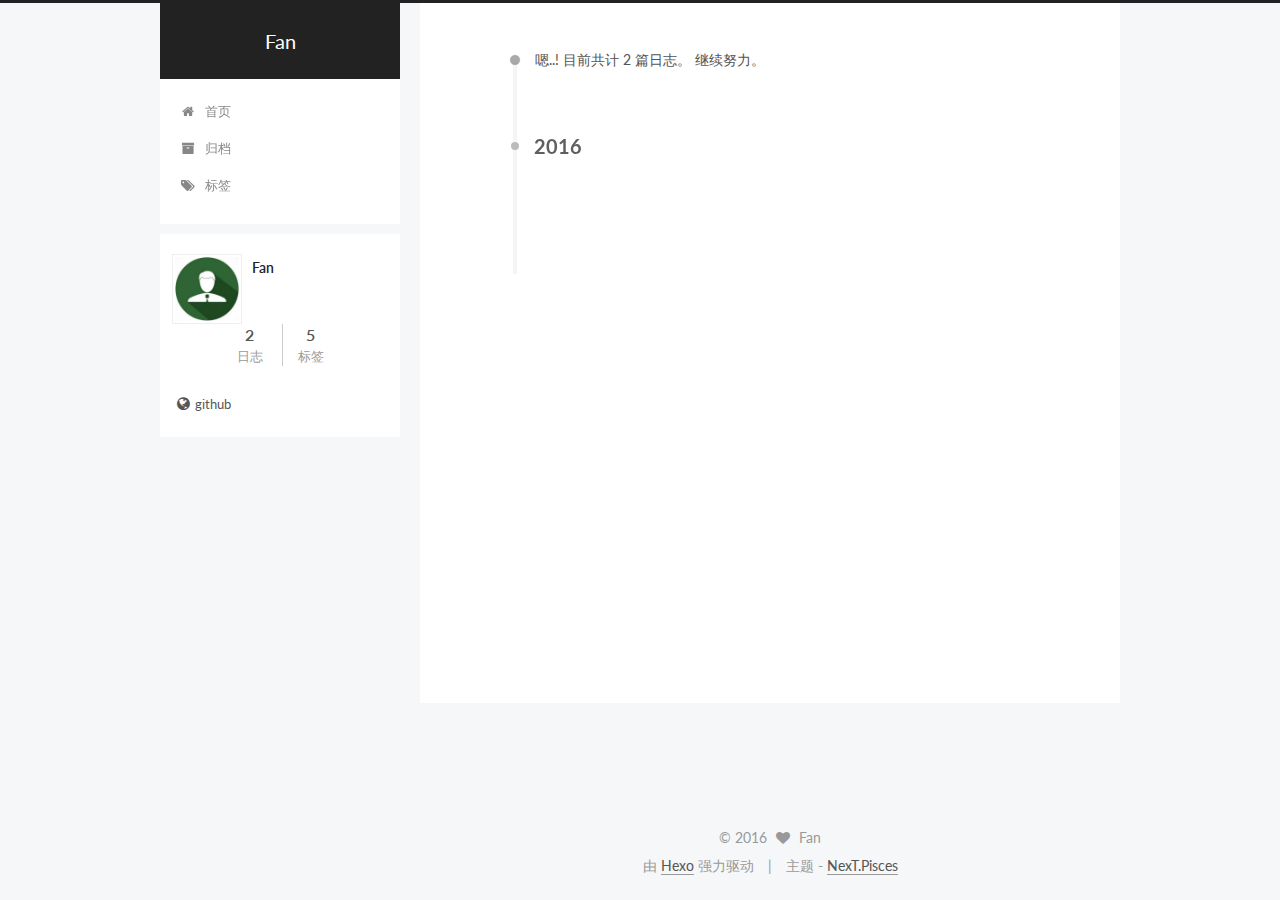
<file: archives/2016/06/index.html>
<!doctype html>



  


<html class="theme-next pisces use-motion">
<head>
  <meta charset="UTF-8"/>
<meta http-equiv="X-UA-Compatible" content="IE=edge,chrome=1" />
<meta name="viewport" content="width=device-width, initial-scale=1, maximum-scale=1"/>



<meta http-equiv="Cache-Control" content="no-transform" />
<meta http-equiv="Cache-Control" content="no-siteapp" />












  <link href="/vendors/fancybox/source/jquery.fancybox.css?v=2.1.5" rel="stylesheet" type="text/css"/>




  
  
  
  

  
    
    
  

  

  

  

  

  
    
    
    <link href="//fonts.googleapis.com/css?family=Lato:300,300italic,400,400italic,700,700italic&subset=latin,latin-ext" rel="stylesheet" type="text/css">
  




<link href="/vendors/font-awesome/css/font-awesome.min.css?v=4.4.0" rel="stylesheet" type="text/css" />

<link href="/css/main.css?v=5.0.1" rel="stylesheet" type="text/css" />


  <meta name="keywords" content="Hexo, NexT" />








  <link rel="shortcut icon" type="image/x-icon" href="/favicon.ico?v=5.0.1" />






<meta name="description">
<meta property="og:type" content="website">
<meta property="og:title" content="Fan">
<meta property="og:url" content="ro4.github.io/archives/2016/06/index.html">
<meta property="og:site_name" content="Fan">
<meta property="og:description">
<meta name="twitter:card" content="summary">
<meta name="twitter:title" content="Fan">
<meta name="twitter:description">



<script type="text/javascript" id="hexo.configuration">
  var NexT = window.NexT || {};
  var CONFIG = {
    scheme: 'Pisces',
    sidebar: {"position":"left","display":"post"},
    fancybox: true,
    motion: true,
    duoshuo: {
      userId: 0,
      author: '博主'
    }
  };
</script>

  <title> 归档 | Fan </title>
</head>

<body itemscope itemtype="http://schema.org/WebPage" lang="zh-Hans">

  



  <script type="text/javascript">
    var _hmt = _hmt || [];
    (function() {
      var hm = document.createElement("script");
      hm.src = "//hm.baidu.com/hm.js?31a44f495cdf3d9ceaaf191597b9b437";
      var s = document.getElementsByTagName("script")[0];
      s.parentNode.insertBefore(hm, s);
    })();
  </script>








  
  
    
  

  <div class="container one-collumn sidebar-position-left  page-archive  ">
    <div class="headband"></div>

    <header id="header" class="header" itemscope itemtype="http://schema.org/WPHeader">
      <div class="header-inner"><div class="site-meta ">
  

  <div class="custom-logo-site-title">
    <a href="/"  class="brand" rel="start">
      <span class="logo-line-before"><i></i></span>
      <span class="site-title">Fan</span>
      <span class="logo-line-after"><i></i></span>
    </a>
  </div>
  <p class="site-subtitle"></p>
</div>

<div class="site-nav-toggle">
  <button>
    <span class="btn-bar"></span>
    <span class="btn-bar"></span>
    <span class="btn-bar"></span>
  </button>
</div>

<nav class="site-nav">
  

  
    <ul id="menu" class="menu">
      
        
        <li class="menu-item menu-item-home">
          <a href="/" rel="section">
            
              <i class="menu-item-icon fa fa-home fa-fw"></i> <br />
            
            首页
          </a>
        </li>
      
        
        <li class="menu-item menu-item-archives">
          <a href="/archives" rel="section">
            
              <i class="menu-item-icon fa fa-archive fa-fw"></i> <br />
            
            归档
          </a>
        </li>
      
        
        <li class="menu-item menu-item-tags">
          <a href="/tags" rel="section">
            
              <i class="menu-item-icon fa fa-tags fa-fw"></i> <br />
            
            标签
          </a>
        </li>
      

      
    </ul>
  

  
</nav>

 </div>
    </header>

    <main id="main" class="main">
      <div class="main-inner">
        <div class="content-wrap">
          <div id="content" class="content">
            

  <section id="posts" class="posts-collapse">
    <span class="archive-move-on"></span>

    <span class="archive-page-counter">
      
      
      
        
      
      嗯..! 目前共计 2 篇日志。 继续努力。
    </span>

    

      
      
      

      
        
        <div class="collection-title">
          <h2 class="archive-year motion-element" id="archive-year-2016">2016</h2>
        </div>
      
      

      

  <article class="post post-type-normal" itemscope itemtype="http://schema.org/Article">
    <header class="post-header">

      <h1 class="post-title">
        
            <a class="post-title-link" href="/2016/06/02/abc-CSRF/" itemprop="url">
              
                <span itemprop="name">abc CSRF</span>
              
            </a>
        
      </h1>

      <div class="post-meta">
        <time class="post-time" itemprop="dateCreated"
              datetime="2016-06-02T10:28:56+08:00"
              content="2016-06-02" >
          06-02
        </time>
      </div>

    </header>
  </article>



    

  </section>

  



          </div>
          


          

        </div>
        
          
  
  <div class="sidebar-toggle">
    <div class="sidebar-toggle-line-wrap">
      <span class="sidebar-toggle-line sidebar-toggle-line-first"></span>
      <span class="sidebar-toggle-line sidebar-toggle-line-middle"></span>
      <span class="sidebar-toggle-line sidebar-toggle-line-last"></span>
    </div>
  </div>

  <aside id="sidebar" class="sidebar">
    <div class="sidebar-inner">

      

      

      <section class="site-overview sidebar-panel  sidebar-panel-active ">
        <div class="site-author motion-element" itemprop="author" itemscope itemtype="http://schema.org/Person">
          <img class="site-author-image" itemprop="image"
               src="/images/default_avatar.jpg"
               alt="Fan" />
          <p class="site-author-name" itemprop="name">Fan</p>
          <p class="site-description motion-element" itemprop="description"></p>
        </div>
        <nav class="site-state motion-element">
          <div class="site-state-item site-state-posts">
            <a href="/archives">
              <span class="site-state-item-count">2</span>
              <span class="site-state-item-name">日志</span>
            </a>
          </div>

          

          
            <div class="site-state-item site-state-tags">
              <a href="/tags">
                <span class="site-state-item-count">5</span>
                <span class="site-state-item-name">标签</span>
              </a>
            </div>
          

        </nav>

        

        <div class="links-of-author motion-element">
          
            
              <span class="links-of-author-item">
                <a href="https://github.com/ro4" target="_blank" title="github">
                  
                    <i class="fa fa-globe"></i>
                  
                  github
                </a>
              </span>
            
          
        </div>

        
        

        
        

      </section>

      

    </div>
  </aside>


        
      </div>
    </main>

    <footer id="footer" class="footer">
      <div class="footer-inner">
        <div class="copyright" >
  
  &copy; 
  <span itemprop="copyrightYear">2016</span>
  <span class="with-love">
    <i class="fa fa-heart"></i>
  </span>
  <span class="author" itemprop="copyrightHolder">Fan</span>
</div>

<div class="powered-by">
  由 <a class="theme-link" href="http://hexo.io">Hexo</a> 强力驱动
</div>

<div class="theme-info">
  主题 -
  <a class="theme-link" href="https://github.com/iissnan/hexo-theme-next">
    NexT.Pisces
  </a>
</div>

        

        
      </div>
    </footer>

    <div class="back-to-top">
      <i class="fa fa-arrow-up"></i>
    </div>
  </div>

  

<script type="text/javascript">
  if (Object.prototype.toString.call(window.Promise) !== '[object Function]') {
    window.Promise = null;
  }
</script>









  



  
  <script type="text/javascript" src="/vendors/jquery/index.js?v=2.1.3"></script>

  
  <script type="text/javascript" src="/vendors/fastclick/lib/fastclick.min.js?v=1.0.6"></script>

  
  <script type="text/javascript" src="/vendors/jquery_lazyload/jquery.lazyload.js?v=1.9.7"></script>

  
  <script type="text/javascript" src="/vendors/velocity/velocity.min.js?v=1.2.1"></script>

  
  <script type="text/javascript" src="/vendors/velocity/velocity.ui.min.js?v=1.2.1"></script>

  
  <script type="text/javascript" src="/vendors/fancybox/source/jquery.fancybox.pack.js?v=2.1.5"></script>


  


  <script type="text/javascript" src="/js/src/utils.js?v=5.0.1"></script>

  <script type="text/javascript" src="/js/src/motion.js?v=5.0.1"></script>



  
  


  <script type="text/javascript" src="/js/src/affix.js?v=5.0.1"></script>

  <script type="text/javascript" src="/js/src/schemes/pisces.js?v=5.0.1"></script>



  
  
    <script type="text/javascript" id="motion.page.archive">
      $('.archive-year').velocity('transition.slideLeftIn');
    </script>
  


  


  <script type="text/javascript" src="/js/src/bootstrap.js?v=5.0.1"></script>



  

  
    
  

  <script type="text/javascript">
    var duoshuoQuery = {short_name:"fanblog"};
    (function() {
      var ds = document.createElement('script');
      ds.type = 'text/javascript';ds.async = true;
      ds.id = 'duoshuo-script';
      ds.src = (document.location.protocol == 'https:' ? 'https:' : 'http:') + '//static.duoshuo.com/embed.js';
      ds.charset = 'UTF-8';
      (document.getElementsByTagName('head')[0]
      || document.getElementsByTagName('body')[0]).appendChild(ds);
    })();
  </script>

  
    
  





  
  
  

  

  

</body>
</html>
</file>
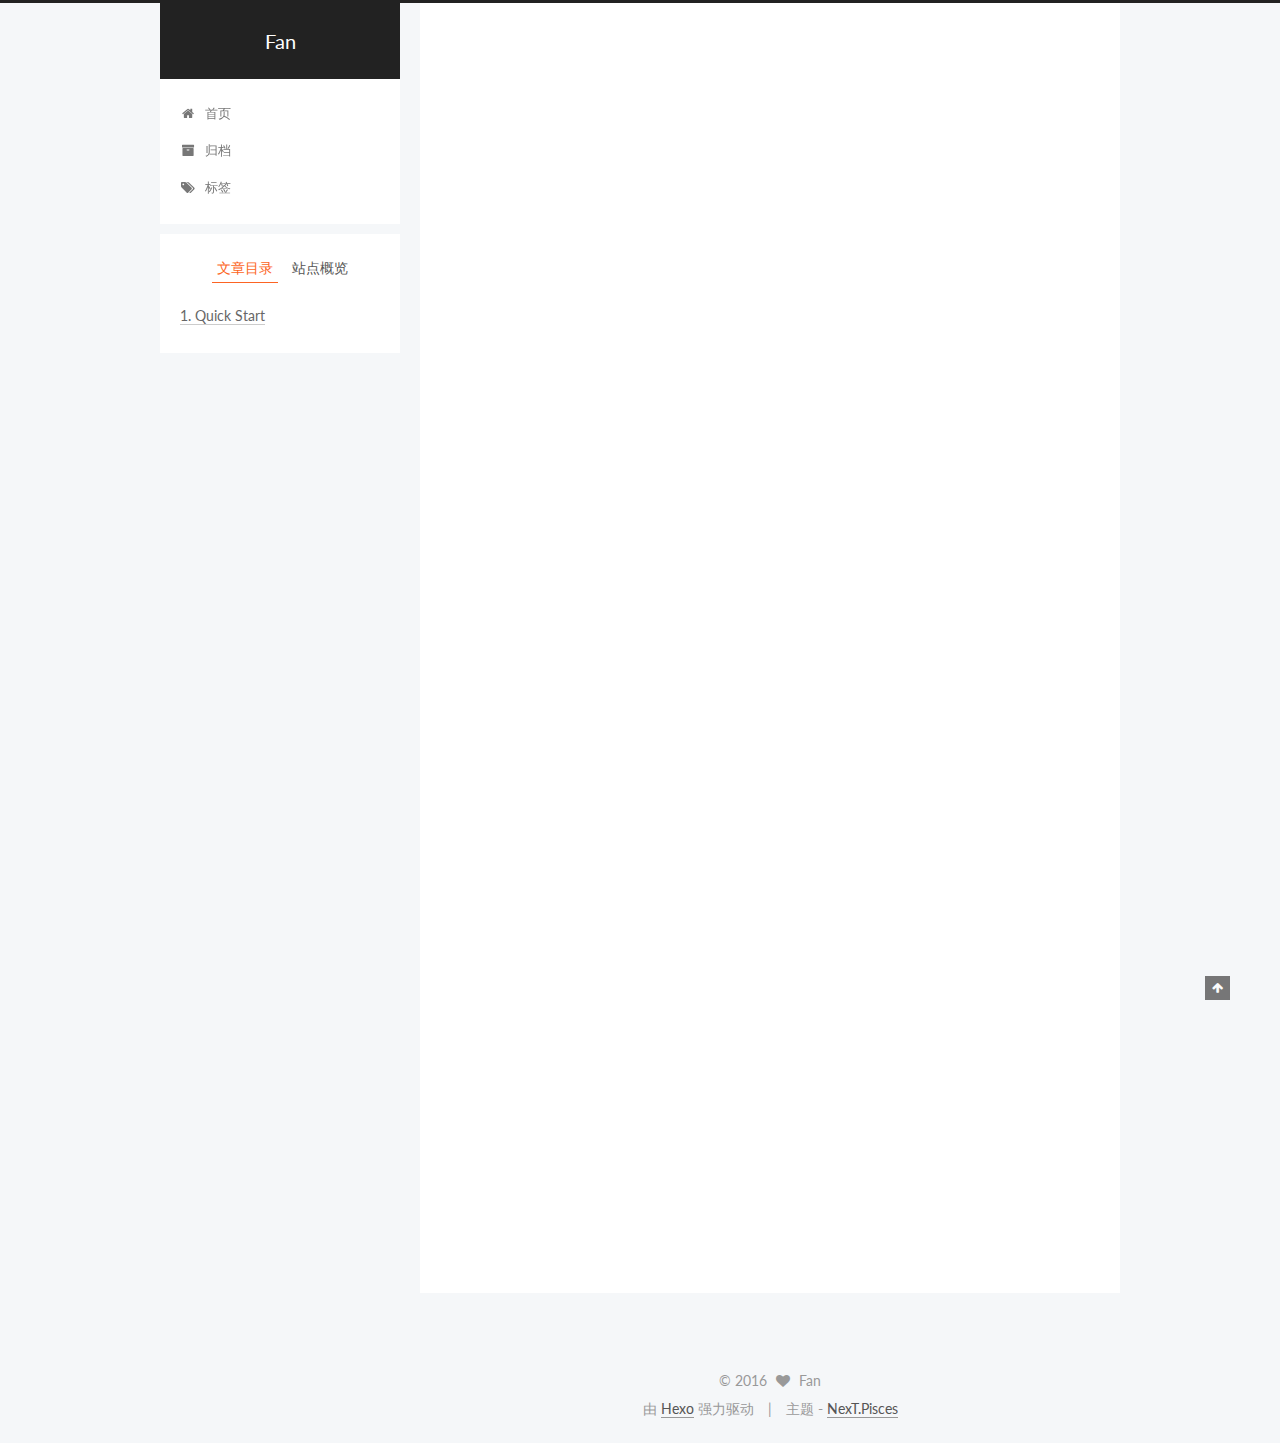
<file: 2016/04/26/hello-world/index.html>
<!doctype html>



  


<html class="theme-next pisces use-motion">
<head>
  <meta charset="UTF-8"/>
<meta http-equiv="X-UA-Compatible" content="IE=edge,chrome=1" />
<meta name="viewport" content="width=device-width, initial-scale=1, maximum-scale=1"/>



<meta http-equiv="Cache-Control" content="no-transform" />
<meta http-equiv="Cache-Control" content="no-siteapp" />












  <link href="/vendors/fancybox/source/jquery.fancybox.css?v=2.1.5" rel="stylesheet" type="text/css"/>




  
  
  
  

  
    
    
  

  

  

  

  

  
    
    
    <link href="//fonts.googleapis.com/css?family=Lato:300,300italic,400,400italic,700,700italic&subset=latin,latin-ext" rel="stylesheet" type="text/css">
  




<link href="/vendors/font-awesome/css/font-awesome.min.css?v=4.4.0" rel="stylesheet" type="text/css" />

<link href="/css/main.css?v=5.0.1" rel="stylesheet" type="text/css" />


  <meta name="keywords" content="Hexo, NexT" />








  <link rel="shortcut icon" type="image/x-icon" href="/favicon.ico?v=5.0.1" />






<meta name="description" content="Welcome to Hexo! This is your very first post. Check documentation for more info. If you get any problems when using Hexo, you can find the answer in troubleshooting or you can ask me on GitHub.">
<meta property="og:type" content="article">
<meta property="og:title" content="Hello World">
<meta property="og:url" content="ro4.github.io/2016/04/26/hello-world/index.html">
<meta property="og:site_name" content="Fan">
<meta property="og:description" content="Welcome to Hexo! This is your very first post. Check documentation for more info. If you get any problems when using Hexo, you can find the answer in troubleshooting or you can ask me on GitHub.">
<meta property="og:updated_time" content="2016-06-02T03:01:40.755Z">
<meta name="twitter:card" content="summary">
<meta name="twitter:title" content="Hello World">
<meta name="twitter:description" content="Welcome to Hexo! This is your very first post. Check documentation for more info. If you get any problems when using Hexo, you can find the answer in troubleshooting or you can ask me on GitHub.">



<script type="text/javascript" id="hexo.configuration">
  var NexT = window.NexT || {};
  var CONFIG = {
    scheme: 'Pisces',
    sidebar: {"position":"left","display":"post"},
    fancybox: true,
    motion: true,
    duoshuo: {
      userId: 0,
      author: '博主'
    }
  };
</script>

  <title> Hello World | Fan </title>
</head>

<body itemscope itemtype="http://schema.org/WebPage" lang="zh-Hans">

  



  <script type="text/javascript">
    var _hmt = _hmt || [];
    (function() {
      var hm = document.createElement("script");
      hm.src = "//hm.baidu.com/hm.js?31a44f495cdf3d9ceaaf191597b9b437";
      var s = document.getElementsByTagName("script")[0];
      s.parentNode.insertBefore(hm, s);
    })();
  </script>








  
  
    
  

  <div class="container one-collumn sidebar-position-left page-post-detail ">
    <div class="headband"></div>

    <header id="header" class="header" itemscope itemtype="http://schema.org/WPHeader">
      <div class="header-inner"><div class="site-meta ">
  

  <div class="custom-logo-site-title">
    <a href="/"  class="brand" rel="start">
      <span class="logo-line-before"><i></i></span>
      <span class="site-title">Fan</span>
      <span class="logo-line-after"><i></i></span>
    </a>
  </div>
  <p class="site-subtitle"></p>
</div>

<div class="site-nav-toggle">
  <button>
    <span class="btn-bar"></span>
    <span class="btn-bar"></span>
    <span class="btn-bar"></span>
  </button>
</div>

<nav class="site-nav">
  

  
    <ul id="menu" class="menu">
      
        
        <li class="menu-item menu-item-home">
          <a href="/" rel="section">
            
              <i class="menu-item-icon fa fa-home fa-fw"></i> <br />
            
            首页
          </a>
        </li>
      
        
        <li class="menu-item menu-item-archives">
          <a href="/archives" rel="section">
            
              <i class="menu-item-icon fa fa-archive fa-fw"></i> <br />
            
            归档
          </a>
        </li>
      
        
        <li class="menu-item menu-item-tags">
          <a href="/tags" rel="section">
            
              <i class="menu-item-icon fa fa-tags fa-fw"></i> <br />
            
            标签
          </a>
        </li>
      

      
    </ul>
  

  
</nav>

 </div>
    </header>

    <main id="main" class="main">
      <div class="main-inner">
        <div class="content-wrap">
          <div id="content" class="content">
            

  <div id="posts" class="posts-expand">
    

  
  

  
  
  

  <article class="post post-type-normal " itemscope itemtype="http://schema.org/Article">

    
      <header class="post-header">

        
        
          <h1 class="post-title" itemprop="name headline">
            
            
              
                Hello World
              
            
          </h1>
        

        <div class="post-meta">
          <span class="post-time">
            <span class="post-meta-item-icon">
              <i class="fa fa-calendar-o"></i>
            </span>
            <span class="post-meta-item-text">发表于</span>
            <time itemprop="dateCreated" datetime="2016-04-26T14:56:22+08:00" content="2016-04-26">
              2016-04-26
            </time>
          </span>

          

          
            
              <span class="post-comments-count">
                &nbsp; | &nbsp;
                <a href="/2016/04/26/hello-world/#comments" itemprop="discussionUrl">
                  <span class="post-comments-count ds-thread-count" data-thread-key="2016/04/26/hello-world/" itemprop="commentsCount"></span>
                </a>
              </span>
            
          

          

          
          

          
        </div>
      </header>
    


    <div class="post-body" itemprop="articleBody">

      
      

      
        <p>Welcome to <a href="https://hexo.io/" target="_blank" rel="external">Hexo</a>! This is your very first post. Check <a href="https://hexo.io/docs/" target="_blank" rel="external">documentation</a> for more info. If you get any problems when using Hexo, you can find the answer in <a href="https://hexo.io/docs/troubleshooting.html" target="_blank" rel="external">troubleshooting</a> or you can ask me on <a href="https://github.com/hexojs/hexo/issues" target="_blank" rel="external">GitHub</a>.<br><a id="more"></a></p>
<h2 id="Quick-Start"><a href="#Quick-Start" class="headerlink" title="Quick Start"></a>Quick Start</h2><h3 id="Create-a-new-post"><a href="#Create-a-new-post" class="headerlink" title="Create a new post"></a>Create a new post</h3><figure class="highlight bash"><table><tr><td class="gutter"><pre><span class="line">1</span><br></pre></td><td class="code"><pre><span class="line">$ hexo new <span class="string">"My New Post"</span></span><br></pre></td></tr></table></figure>
<p>More info: <a href="https://hexo.io/docs/writing.html" target="_blank" rel="external">Writing</a></p>
<h3 id="Run-server"><a href="#Run-server" class="headerlink" title="Run server"></a>Run server</h3><figure class="highlight bash"><table><tr><td class="gutter"><pre><span class="line">1</span><br></pre></td><td class="code"><pre><span class="line">$ hexo server</span><br></pre></td></tr></table></figure>
<p>More info: <a href="https://hexo.io/docs/server.html" target="_blank" rel="external">Server</a></p>
<h3 id="Generate-static-files"><a href="#Generate-static-files" class="headerlink" title="Generate static files"></a>Generate static files</h3><figure class="highlight bash"><table><tr><td class="gutter"><pre><span class="line">1</span><br></pre></td><td class="code"><pre><span class="line">$ hexo generate</span><br></pre></td></tr></table></figure>
<p>More info: <a href="https://hexo.io/docs/generating.html" target="_blank" rel="external">Generating</a></p>
<h3 id="Deploy-to-remote-sites"><a href="#Deploy-to-remote-sites" class="headerlink" title="Deploy to remote sites"></a>Deploy to remote sites</h3><figure class="highlight bash"><table><tr><td class="gutter"><pre><span class="line">1</span><br></pre></td><td class="code"><pre><span class="line">$ hexo deploy</span><br></pre></td></tr></table></figure>
<p>More info: <a href="https://hexo.io/docs/deployment.html" target="_blank" rel="external">Deployment</a></p>

      
    </div>
    
    <div>
      
        
      
    </div>

    <div>
      
        
      
    </div>

    <footer class="post-footer">
      

      
        <div class="post-nav">
          <div class="post-nav-next post-nav-item">
            
          </div>

          <div class="post-nav-prev post-nav-item">
            
              <a href="/2016/06/02/abc-CSRF/" rel="prev" title="abc CSRF">
                abc CSRF <i class="fa fa-chevron-right"></i>
              </a>
            
          </div>
        </div>
      

      
      
    </footer>
  </article>



    <div class="post-spread">
      
    </div>
  </div>


          </div>
          


          
  <div class="comments" id="comments">
    
      <div class="ds-thread" data-thread-key="2016/04/26/hello-world/"
           data-title="Hello World" data-url="ro4.github.io/2016/04/26/hello-world/">
      </div>
    
  </div>


        </div>
        
          
  
  <div class="sidebar-toggle">
    <div class="sidebar-toggle-line-wrap">
      <span class="sidebar-toggle-line sidebar-toggle-line-first"></span>
      <span class="sidebar-toggle-line sidebar-toggle-line-middle"></span>
      <span class="sidebar-toggle-line sidebar-toggle-line-last"></span>
    </div>
  </div>

  <aside id="sidebar" class="sidebar">
    <div class="sidebar-inner">

      

      
        <ul class="sidebar-nav motion-element">
          <li class="sidebar-nav-toc sidebar-nav-active" data-target="post-toc-wrap" >
            文章目录
          </li>
          <li class="sidebar-nav-overview" data-target="site-overview">
            站点概览
          </li>
        </ul>
      

      <section class="site-overview sidebar-panel ">
        <div class="site-author motion-element" itemprop="author" itemscope itemtype="http://schema.org/Person">
          <img class="site-author-image" itemprop="image"
               src="/images/default_avatar.jpg"
               alt="Fan" />
          <p class="site-author-name" itemprop="name">Fan</p>
          <p class="site-description motion-element" itemprop="description"></p>
        </div>
        <nav class="site-state motion-element">
          <div class="site-state-item site-state-posts">
            <a href="/archives">
              <span class="site-state-item-count">3</span>
              <span class="site-state-item-name">日志</span>
            </a>
          </div>

          

          
            <div class="site-state-item site-state-tags">
              <a href="/tags">
                <span class="site-state-item-count">3</span>
                <span class="site-state-item-name">标签</span>
              </a>
            </div>
          

        </nav>

        

        <div class="links-of-author motion-element">
          
            
              <span class="links-of-author-item">
                <a href="https://github.com/ro4" target="_blank" title="github">
                  
                    <i class="fa fa-globe"></i>
                  
                  github
                </a>
              </span>
            
          
        </div>

        
        

        
        

      </section>

      
        <section class="post-toc-wrap motion-element sidebar-panel sidebar-panel-active">
          <div class="post-toc">
            
              
            
            
              <div class="post-toc-content"><ol class="nav"><li class="nav-item nav-level-2"><a class="nav-link" href="#Quick-Start"><span class="nav-number">1.</span> <span class="nav-text">Quick Start</span></a><ol class="nav-child"><li class="nav-item nav-level-3"><a class="nav-link" href="#Create-a-new-post"><span class="nav-number">1.1.</span> <span class="nav-text">Create a new post</span></a></li><li class="nav-item nav-level-3"><a class="nav-link" href="#Run-server"><span class="nav-number">1.2.</span> <span class="nav-text">Run server</span></a></li><li class="nav-item nav-level-3"><a class="nav-link" href="#Generate-static-files"><span class="nav-number">1.3.</span> <span class="nav-text">Generate static files</span></a></li><li class="nav-item nav-level-3"><a class="nav-link" href="#Deploy-to-remote-sites"><span class="nav-number">1.4.</span> <span class="nav-text">Deploy to remote sites</span></a></li></ol></li></ol></div>
            
          </div>
        </section>
      

    </div>
  </aside>


        
      </div>
    </main>

    <footer id="footer" class="footer">
      <div class="footer-inner">
        <div class="copyright" >
  
  &copy; 
  <span itemprop="copyrightYear">2016</span>
  <span class="with-love">
    <i class="fa fa-heart"></i>
  </span>
  <span class="author" itemprop="copyrightHolder">Fan</span>
</div>

<div class="powered-by">
  由 <a class="theme-link" href="http://hexo.io">Hexo</a> 强力驱动
</div>

<div class="theme-info">
  主题 -
  <a class="theme-link" href="https://github.com/iissnan/hexo-theme-next">
    NexT.Pisces
  </a>
</div>

        

        
      </div>
    </footer>

    <div class="back-to-top">
      <i class="fa fa-arrow-up"></i>
    </div>
  </div>

  

<script type="text/javascript">
  if (Object.prototype.toString.call(window.Promise) !== '[object Function]') {
    window.Promise = null;
  }
</script>









  



  
  <script type="text/javascript" src="/vendors/jquery/index.js?v=2.1.3"></script>

  
  <script type="text/javascript" src="/vendors/fastclick/lib/fastclick.min.js?v=1.0.6"></script>

  
  <script type="text/javascript" src="/vendors/jquery_lazyload/jquery.lazyload.js?v=1.9.7"></script>

  
  <script type="text/javascript" src="/vendors/velocity/velocity.min.js?v=1.2.1"></script>

  
  <script type="text/javascript" src="/vendors/velocity/velocity.ui.min.js?v=1.2.1"></script>

  
  <script type="text/javascript" src="/vendors/fancybox/source/jquery.fancybox.pack.js?v=2.1.5"></script>


  


  <script type="text/javascript" src="/js/src/utils.js?v=5.0.1"></script>

  <script type="text/javascript" src="/js/src/motion.js?v=5.0.1"></script>



  
  


  <script type="text/javascript" src="/js/src/affix.js?v=5.0.1"></script>

  <script type="text/javascript" src="/js/src/schemes/pisces.js?v=5.0.1"></script>



  
  <script type="text/javascript" src="/js/src/scrollspy.js?v=5.0.1"></script>
<script type="text/javascript" src="/js/src/post-details.js?v=5.0.1"></script>



  


  <script type="text/javascript" src="/js/src/bootstrap.js?v=5.0.1"></script>



  

  
    
  

  <script type="text/javascript">
    var duoshuoQuery = {short_name:"fanblog"};
    (function() {
      var ds = document.createElement('script');
      ds.type = 'text/javascript';ds.async = true;
      ds.id = 'duoshuo-script';
      ds.src = (document.location.protocol == 'https:' ? 'https:' : 'http:') + '//static.duoshuo.com/embed.js';
      ds.charset = 'UTF-8';
      (document.getElementsByTagName('head')[0]
      || document.getElementsByTagName('body')[0]).appendChild(ds);
    })();
  </script>

  
    
  





  
  
  

  

  

</body>
</html>
</file>
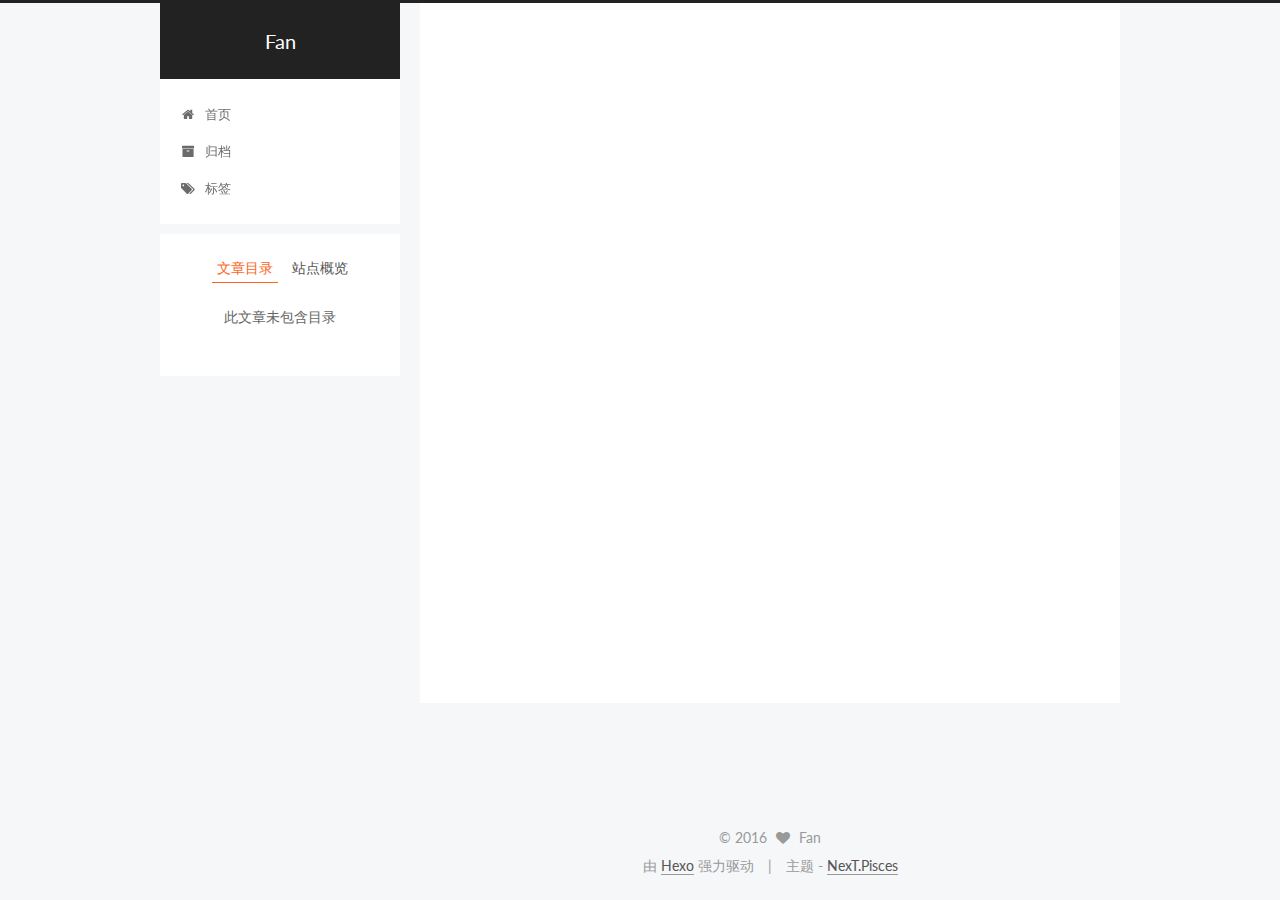
<file: 2016/05/19/test/index.html>
<!doctype html>



  


<html class="theme-next pisces use-motion">
<head>
  <meta charset="UTF-8"/>
<meta http-equiv="X-UA-Compatible" content="IE=edge,chrome=1" />
<meta name="viewport" content="width=device-width, initial-scale=1, maximum-scale=1"/>



<meta http-equiv="Cache-Control" content="no-transform" />
<meta http-equiv="Cache-Control" content="no-siteapp" />












  <link href="/vendors/fancybox/source/jquery.fancybox.css?v=2.1.5" rel="stylesheet" type="text/css"/>




  
  
  
  

  
    
    
  

  

  

  

  

  
    
    
    <link href="//fonts.googleapis.com/css?family=Lato:300,300italic,400,400italic,700,700italic&subset=latin,latin-ext" rel="stylesheet" type="text/css">
  




<link href="/vendors/font-awesome/css/font-awesome.min.css?v=4.4.0" rel="stylesheet" type="text/css" />

<link href="/css/main.css?v=5.0.1" rel="stylesheet" type="text/css" />


  <meta name="keywords" content="1,2,3," />








  <link rel="shortcut icon" type="image/x-icon" href="/favicon.ico?v=5.0.1" />






<meta name="description" content="##who are you?">
<meta property="og:type" content="article">
<meta property="og:title" content="test">
<meta property="og:url" content="ro4.github.io/2016/05/19/test/index.html">
<meta property="og:site_name" content="Fan">
<meta property="og:description" content="##who are you?">
<meta property="og:updated_time" content="2016-05-19T03:41:34.104Z">
<meta name="twitter:card" content="summary">
<meta name="twitter:title" content="test">
<meta name="twitter:description" content="##who are you?">



<script type="text/javascript" id="hexo.configuration">
  var NexT = window.NexT || {};
  var CONFIG = {
    scheme: 'Pisces',
    sidebar: {"position":"left","display":"post"},
    fancybox: true,
    motion: true,
    duoshuo: {
      userId: 0,
      author: '博主'
    }
  };
</script>

  <title> test | Fan </title>
</head>

<body itemscope itemtype="http://schema.org/WebPage" lang="zh-Hans">

  



  <script type="text/javascript">
    var _hmt = _hmt || [];
    (function() {
      var hm = document.createElement("script");
      hm.src = "//hm.baidu.com/hm.js?31a44f495cdf3d9ceaaf191597b9b437";
      var s = document.getElementsByTagName("script")[0];
      s.parentNode.insertBefore(hm, s);
    })();
  </script>








  
  
    
  

  <div class="container one-collumn sidebar-position-left page-post-detail ">
    <div class="headband"></div>

    <header id="header" class="header" itemscope itemtype="http://schema.org/WPHeader">
      <div class="header-inner"><div class="site-meta ">
  

  <div class="custom-logo-site-title">
    <a href="/"  class="brand" rel="start">
      <span class="logo-line-before"><i></i></span>
      <span class="site-title">Fan</span>
      <span class="logo-line-after"><i></i></span>
    </a>
  </div>
  <p class="site-subtitle"></p>
</div>

<div class="site-nav-toggle">
  <button>
    <span class="btn-bar"></span>
    <span class="btn-bar"></span>
    <span class="btn-bar"></span>
  </button>
</div>

<nav class="site-nav">
  

  
    <ul id="menu" class="menu">
      
        
        <li class="menu-item menu-item-home">
          <a href="/" rel="section">
            
              <i class="menu-item-icon fa fa-home fa-fw"></i> <br />
            
            首页
          </a>
        </li>
      
        
        <li class="menu-item menu-item-archives">
          <a href="/archives" rel="section">
            
              <i class="menu-item-icon fa fa-archive fa-fw"></i> <br />
            
            归档
          </a>
        </li>
      
        
        <li class="menu-item menu-item-tags">
          <a href="/tags" rel="section">
            
              <i class="menu-item-icon fa fa-tags fa-fw"></i> <br />
            
            标签
          </a>
        </li>
      

      
    </ul>
  

  
</nav>

 </div>
    </header>

    <main id="main" class="main">
      <div class="main-inner">
        <div class="content-wrap">
          <div id="content" class="content">
            

  <div id="posts" class="posts-expand">
    

  
  

  
  
  

  <article class="post post-type-normal " itemscope itemtype="http://schema.org/Article">

    
      <header class="post-header">

        
        
          <h1 class="post-title" itemprop="name headline">
            
            
              
                test
              
            
          </h1>
        

        <div class="post-meta">
          <span class="post-time">
            <span class="post-meta-item-icon">
              <i class="fa fa-calendar-o"></i>
            </span>
            <span class="post-meta-item-text">发表于</span>
            <time itemprop="dateCreated" datetime="2016-05-19T11:40:48+08:00" content="2016-05-19">
              2016-05-19
            </time>
          </span>

          

          
            
              <span class="post-comments-count">
                &nbsp; | &nbsp;
                <a href="/2016/05/19/test/#comments" itemprop="discussionUrl">
                  <span class="post-comments-count ds-thread-count" data-thread-key="2016/05/19/test/" itemprop="commentsCount"></span>
                </a>
              </span>
            
          

          

          
          

          
        </div>
      </header>
    


    <div class="post-body" itemprop="articleBody">

      
      

      
        <p>##who are you?</p>

      
    </div>
    
    <div>
      
        
      
    </div>

    <div>
      
        
      
    </div>

    <footer class="post-footer">
      
        <div class="post-tags">
          
            <a href="/tags/1-2-3/" rel="tag">#1,2,3</a>
          
        </div>
      

      
        <div class="post-nav">
          <div class="post-nav-next post-nav-item">
            
              <a href="/2016/04/26/hello-world/" rel="next" title="Hello World">
                <i class="fa fa-chevron-left"></i> Hello World
              </a>
            
          </div>

          <div class="post-nav-prev post-nav-item">
            
          </div>
        </div>
      

      
      
    </footer>
  </article>



    <div class="post-spread">
      
    </div>
  </div>


          </div>
          


          
  <div class="comments" id="comments">
    
      <div class="ds-thread" data-thread-key="2016/05/19/test/"
           data-title="test" data-url="ro4.github.io/2016/05/19/test/">
      </div>
    
  </div>


        </div>
        
          
  
  <div class="sidebar-toggle">
    <div class="sidebar-toggle-line-wrap">
      <span class="sidebar-toggle-line sidebar-toggle-line-first"></span>
      <span class="sidebar-toggle-line sidebar-toggle-line-middle"></span>
      <span class="sidebar-toggle-line sidebar-toggle-line-last"></span>
    </div>
  </div>

  <aside id="sidebar" class="sidebar">
    <div class="sidebar-inner">

      

      
        <ul class="sidebar-nav motion-element">
          <li class="sidebar-nav-toc sidebar-nav-active" data-target="post-toc-wrap" >
            文章目录
          </li>
          <li class="sidebar-nav-overview" data-target="site-overview">
            站点概览
          </li>
        </ul>
      

      <section class="site-overview sidebar-panel ">
        <div class="site-author motion-element" itemprop="author" itemscope itemtype="http://schema.org/Person">
          <img class="site-author-image" itemprop="image"
               src="/images/default_avatar.jpg"
               alt="Fan" />
          <p class="site-author-name" itemprop="name">Fan</p>
          <p class="site-description motion-element" itemprop="description"></p>
        </div>
        <nav class="site-state motion-element">
          <div class="site-state-item site-state-posts">
            <a href="/archives">
              <span class="site-state-item-count">2</span>
              <span class="site-state-item-name">日志</span>
            </a>
          </div>

          

          
            <div class="site-state-item site-state-tags">
              <a href="/tags">
                <span class="site-state-item-count">1</span>
                <span class="site-state-item-name">标签</span>
              </a>
            </div>
          

        </nav>

        

        <div class="links-of-author motion-element">
          
            
              <span class="links-of-author-item">
                <a href="https://github.com/ro4" target="_blank" title="github">
                  
                    <i class="fa fa-globe"></i>
                  
                  github
                </a>
              </span>
            
          
        </div>

        
        

        
        

      </section>

      
        <section class="post-toc-wrap motion-element sidebar-panel sidebar-panel-active">
          <div class="post-toc">
            
              
            
            
              <p class="post-toc-empty">此文章未包含目录</p>
            
          </div>
        </section>
      

    </div>
  </aside>


        
      </div>
    </main>

    <footer id="footer" class="footer">
      <div class="footer-inner">
        <div class="copyright" >
  
  &copy; 
  <span itemprop="copyrightYear">2016</span>
  <span class="with-love">
    <i class="fa fa-heart"></i>
  </span>
  <span class="author" itemprop="copyrightHolder">Fan</span>
</div>

<div class="powered-by">
  由 <a class="theme-link" href="http://hexo.io">Hexo</a> 强力驱动
</div>

<div class="theme-info">
  主题 -
  <a class="theme-link" href="https://github.com/iissnan/hexo-theme-next">
    NexT.Pisces
  </a>
</div>

        

        
      </div>
    </footer>

    <div class="back-to-top">
      <i class="fa fa-arrow-up"></i>
    </div>
  </div>

  

<script type="text/javascript">
  if (Object.prototype.toString.call(window.Promise) !== '[object Function]') {
    window.Promise = null;
  }
</script>









  



  
  <script type="text/javascript" src="/vendors/jquery/index.js?v=2.1.3"></script>

  
  <script type="text/javascript" src="/vendors/fastclick/lib/fastclick.min.js?v=1.0.6"></script>

  
  <script type="text/javascript" src="/vendors/jquery_lazyload/jquery.lazyload.js?v=1.9.7"></script>

  
  <script type="text/javascript" src="/vendors/velocity/velocity.min.js?v=1.2.1"></script>

  
  <script type="text/javascript" src="/vendors/velocity/velocity.ui.min.js?v=1.2.1"></script>

  
  <script type="text/javascript" src="/vendors/fancybox/source/jquery.fancybox.pack.js?v=2.1.5"></script>


  


  <script type="text/javascript" src="/js/src/utils.js?v=5.0.1"></script>

  <script type="text/javascript" src="/js/src/motion.js?v=5.0.1"></script>



  
  


  <script type="text/javascript" src="/js/src/affix.js?v=5.0.1"></script>

  <script type="text/javascript" src="/js/src/schemes/pisces.js?v=5.0.1"></script>



  
  <script type="text/javascript" src="/js/src/scrollspy.js?v=5.0.1"></script>
<script type="text/javascript" src="/js/src/post-details.js?v=5.0.1"></script>



  


  <script type="text/javascript" src="/js/src/bootstrap.js?v=5.0.1"></script>



  

  
    
  

  <script type="text/javascript">
    var duoshuoQuery = {short_name:"fanblog"};
    (function() {
      var ds = document.createElement('script');
      ds.type = 'text/javascript';ds.async = true;
      ds.id = 'duoshuo-script';
      ds.src = (document.location.protocol == 'https:' ? 'https:' : 'http:') + '//static.duoshuo.com/embed.js';
      ds.charset = 'UTF-8';
      (document.getElementsByTagName('head')[0]
      || document.getElementsByTagName('body')[0]).appendChild(ds);
    })();
  </script>

  
    
  





  
  
  

  

  

</body>
</html>
</file>
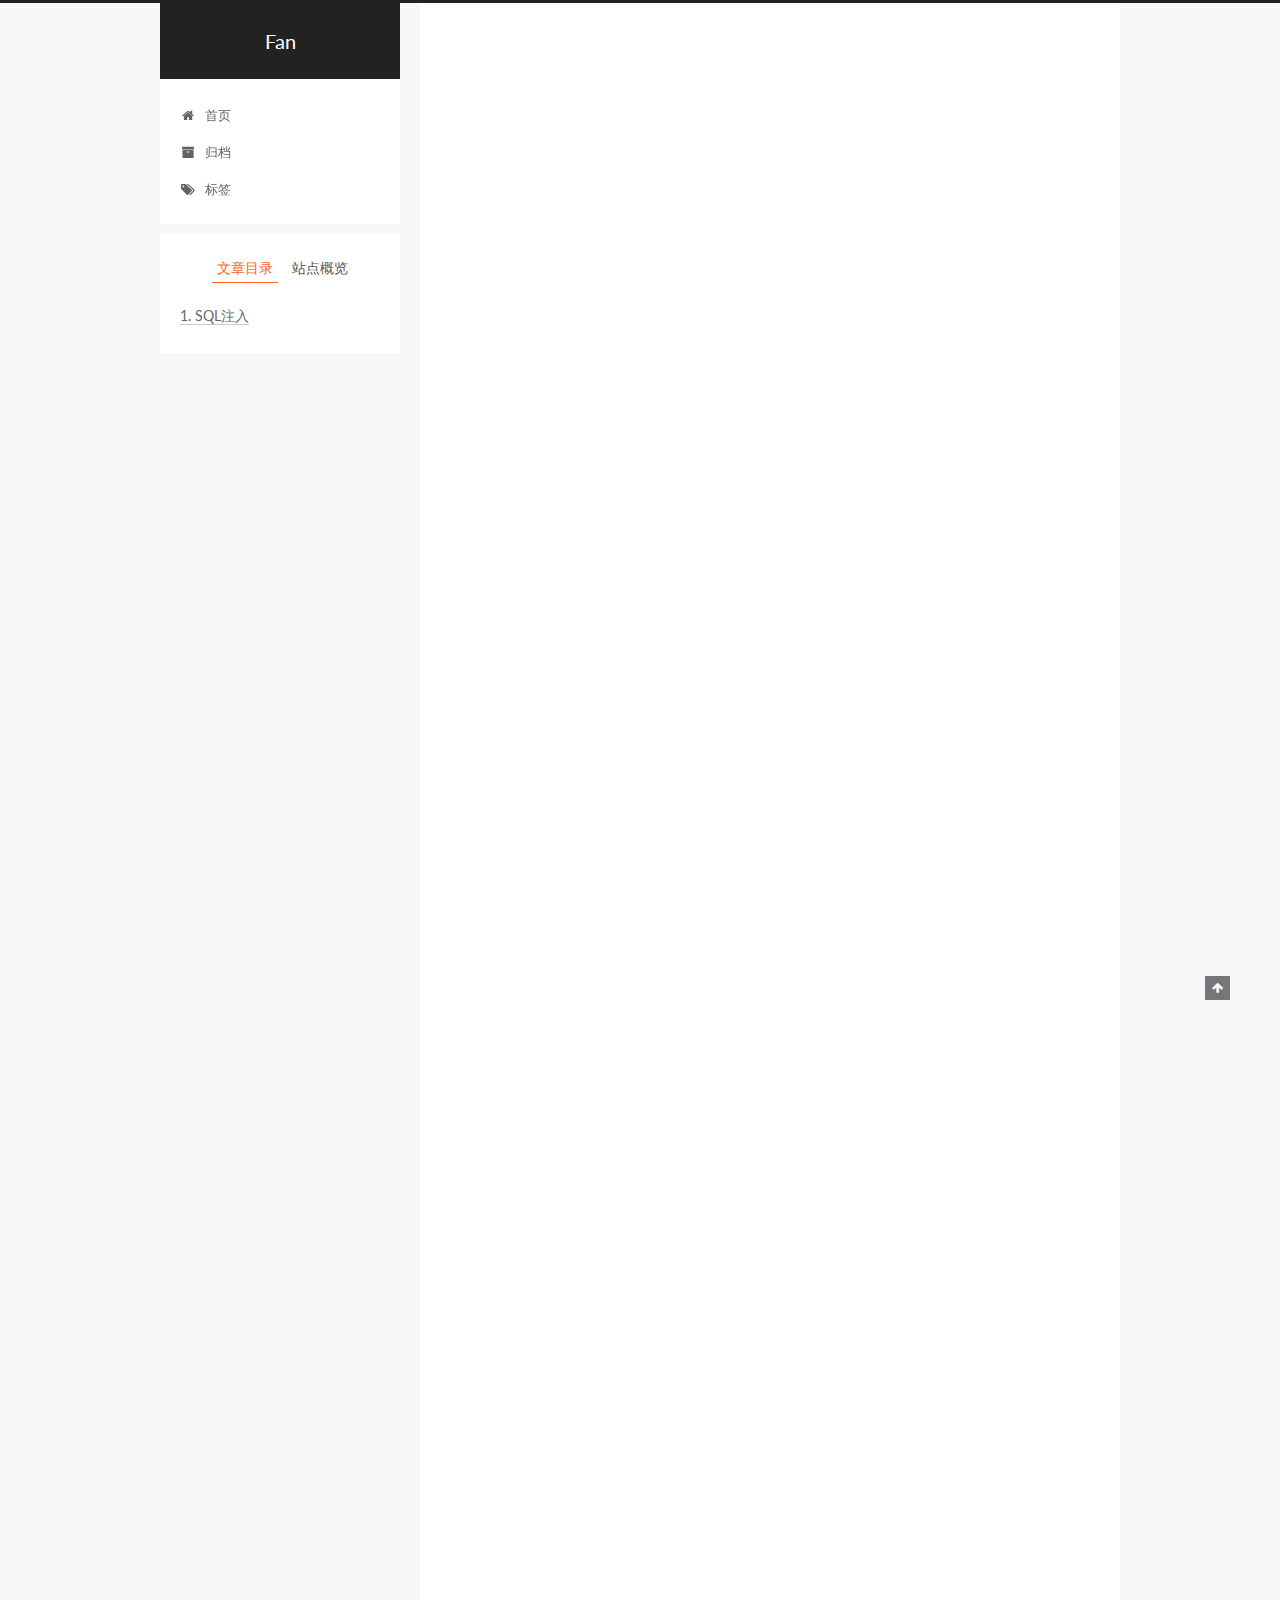
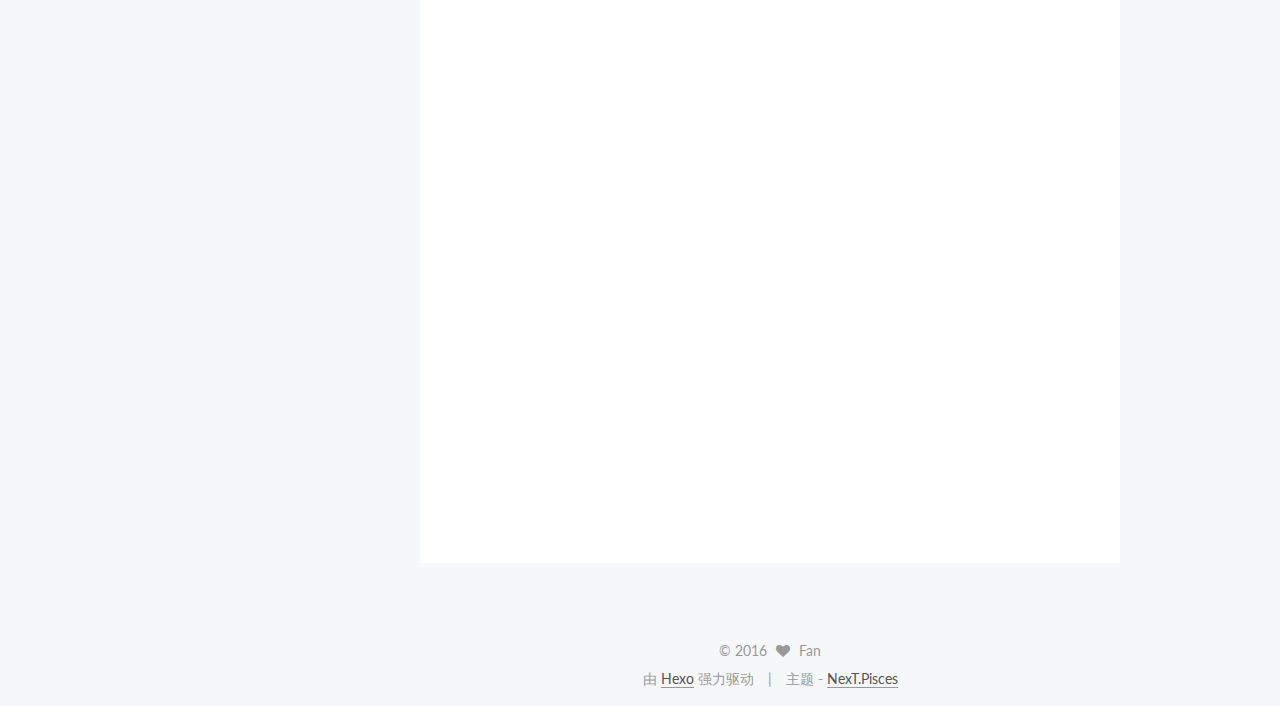
<file: 2016/06/24/SQL注入/index.html>
<!doctype html>



  


<html class="theme-next pisces use-motion">
<head>
  <meta charset="UTF-8"/>
<meta http-equiv="X-UA-Compatible" content="IE=edge,chrome=1" />
<meta name="viewport" content="width=device-width, initial-scale=1, maximum-scale=1"/>



<meta http-equiv="Cache-Control" content="no-transform" />
<meta http-equiv="Cache-Control" content="no-siteapp" />












  <link href="/vendors/fancybox/source/jquery.fancybox.css?v=2.1.5" rel="stylesheet" type="text/css"/>




  
  
  
  

  
    
    
  

  

  

  

  

  
    
    
    <link href="//fonts.googleapis.com/css?family=Lato:300,300italic,400,400italic,700,700italic&subset=latin,latin-ext" rel="stylesheet" type="text/css">
  




<link href="/vendors/font-awesome/css/font-awesome.min.css?v=4.4.0" rel="stylesheet" type="text/css" />

<link href="/css/main.css?v=5.0.1" rel="stylesheet" type="text/css" />


  <meta name="keywords" content="编程安全,SQL注入," />








  <link rel="shortcut icon" type="image/x-icon" href="/favicon.ico?v=5.0.1" />






<meta name="description" content="SQL注入什么是SQL注入SQL 命令注入就是攻击者常用的一种创建或修改已有 SQL 语句的技术，从而达到取得隐藏数据，或覆盖关键的值，甚至执行数据库主机操作系统命令的目的。这是通过应用程序取得用户输入并与静态参数组合成 SQL 查询来实现的。下面将会给出一些真实的例子。">
<meta property="og:type" content="article">
<meta property="og:title" content="SQL注入">
<meta property="og:url" content="ro4.github.io/2016/06/24/SQL注入/index.html">
<meta property="og:site_name" content="Fan">
<meta property="og:description" content="SQL注入什么是SQL注入SQL 命令注入就是攻击者常用的一种创建或修改已有 SQL 语句的技术，从而达到取得隐藏数据，或覆盖关键的值，甚至执行数据库主机操作系统命令的目的。这是通过应用程序取得用户输入并与静态参数组合成 SQL 查询来实现的。下面将会给出一些真实的例子。">
<meta property="og:updated_time" content="2016-06-24T08:33:41.211Z">
<meta name="twitter:card" content="summary">
<meta name="twitter:title" content="SQL注入">
<meta name="twitter:description" content="SQL注入什么是SQL注入SQL 命令注入就是攻击者常用的一种创建或修改已有 SQL 语句的技术，从而达到取得隐藏数据，或覆盖关键的值，甚至执行数据库主机操作系统命令的目的。这是通过应用程序取得用户输入并与静态参数组合成 SQL 查询来实现的。下面将会给出一些真实的例子。">



<script type="text/javascript" id="hexo.configuration">
  var NexT = window.NexT || {};
  var CONFIG = {
    scheme: 'Pisces',
    sidebar: {"position":"left","display":"post"},
    fancybox: true,
    motion: true,
    duoshuo: {
      userId: 0,
      author: '博主'
    }
  };
</script>

  <title> SQL注入 | Fan </title>
</head>

<body itemscope itemtype="http://schema.org/WebPage" lang="zh-Hans">

  



  <script type="text/javascript">
    var _hmt = _hmt || [];
    (function() {
      var hm = document.createElement("script");
      hm.src = "//hm.baidu.com/hm.js?31a44f495cdf3d9ceaaf191597b9b437";
      var s = document.getElementsByTagName("script")[0];
      s.parentNode.insertBefore(hm, s);
    })();
  </script>








  
  
    
  

  <div class="container one-collumn sidebar-position-left page-post-detail ">
    <div class="headband"></div>

    <header id="header" class="header" itemscope itemtype="http://schema.org/WPHeader">
      <div class="header-inner"><div class="site-meta ">
  

  <div class="custom-logo-site-title">
    <a href="/"  class="brand" rel="start">
      <span class="logo-line-before"><i></i></span>
      <span class="site-title">Fan</span>
      <span class="logo-line-after"><i></i></span>
    </a>
  </div>
  <p class="site-subtitle"></p>
</div>

<div class="site-nav-toggle">
  <button>
    <span class="btn-bar"></span>
    <span class="btn-bar"></span>
    <span class="btn-bar"></span>
  </button>
</div>

<nav class="site-nav">
  

  
    <ul id="menu" class="menu">
      
        
        <li class="menu-item menu-item-home">
          <a href="/" rel="section">
            
              <i class="menu-item-icon fa fa-home fa-fw"></i> <br />
            
            首页
          </a>
        </li>
      
        
        <li class="menu-item menu-item-archives">
          <a href="/archives" rel="section">
            
              <i class="menu-item-icon fa fa-archive fa-fw"></i> <br />
            
            归档
          </a>
        </li>
      
        
        <li class="menu-item menu-item-tags">
          <a href="/tags" rel="section">
            
              <i class="menu-item-icon fa fa-tags fa-fw"></i> <br />
            
            标签
          </a>
        </li>
      

      
    </ul>
  

  
</nav>

 </div>
    </header>

    <main id="main" class="main">
      <div class="main-inner">
        <div class="content-wrap">
          <div id="content" class="content">
            

  <div id="posts" class="posts-expand">
    

  
  

  
  
  

  <article class="post post-type-normal " itemscope itemtype="http://schema.org/Article">

    
      <header class="post-header">

        
        
          <h1 class="post-title" itemprop="name headline">
            
            
              
                SQL注入
              
            
          </h1>
        

        <div class="post-meta">
          <span class="post-time">
            <span class="post-meta-item-icon">
              <i class="fa fa-calendar-o"></i>
            </span>
            <span class="post-meta-item-text">发表于</span>
            <time itemprop="dateCreated" datetime="2016-06-24T16:30:24+08:00" content="2016-06-24">
              2016-06-24
            </time>
          </span>

          

          
            
              <span class="post-comments-count">
                &nbsp; | &nbsp;
                <a href="/2016/06/24/SQL注入/#comments" itemprop="discussionUrl">
                  <span class="post-comments-count ds-thread-count" data-thread-key="2016/06/24/SQL注入/" itemprop="commentsCount"></span>
                </a>
              </span>
            
          

          

          
          

          
        </div>
      </header>
    


    <div class="post-body" itemprop="articleBody">

      
      

      
        <h3 id="SQL注入"><a href="#SQL注入" class="headerlink" title="SQL注入"></a>SQL注入</h3><h4 id="什么是SQL注入"><a href="#什么是SQL注入" class="headerlink" title="什么是SQL注入"></a>什么是SQL注入</h4><p>SQL 命令注入就是攻击者常用的一种创建或修改已有 SQL 语句的技术，从而达到取得隐藏数据，或覆盖关键的值，甚至执行数据库主机操作系统命令的目的。这是通过应用程序取得用户输入并与静态参数组合成 SQL 查询来实现的。下面将会给出一些真实的例子。<br> <a id="more"></a></p>
<h4 id="一些案例"><a href="#一些案例" class="headerlink" title="一些案例"></a>一些案例</h4><p>很多Web开发者没有意识到SQL查询是可以被篡改的，从而把SQL查询当作可信任的命令。殊不知，SQL查询是可以绕开访问控制，从而绕过身份验证和权限检查的。更有甚者，有可能通过SQL查询去运行主机系统级的命令。</p>
<p>下面将通过一些真实的例子来详细讲解SQL注入的方式。</p>
<p>考虑以下简单的登录表单：<br><figure class="highlight plain"><table><tr><td class="gutter"><pre><span class="line">1</span><br><span class="line">2</span><br><span class="line">3</span><br><span class="line">4</span><br><span class="line">5</span><br></pre></td><td class="code"><pre><span class="line">&lt;form action=&quot;/login&quot; method=&quot;POST&quot;&gt;</span><br><span class="line">&lt;p&gt;Username: &lt;input type=&quot;text&quot; name=&quot;username&quot; /&gt;&lt;/p&gt;</span><br><span class="line">&lt;p&gt;Password: &lt;input type=&quot;password&quot; name=&quot;password&quot; /&gt;&lt;/p&gt;</span><br><span class="line">&lt;p&gt;&lt;input type=&quot;submit&quot; value=&quot;登陆&quot; /&gt;&lt;/p&gt;</span><br><span class="line">&lt;/form&gt;</span><br></pre></td></tr></table></figure></p>
<p>我们的处理里面的SQL可能是这样的<br><figure class="highlight plain"><table><tr><td class="gutter"><pre><span class="line">1</span><br><span class="line">2</span><br><span class="line">3</span><br></pre></td><td class="code"><pre><span class="line">username:=r.Form.Get(&quot;username&quot;)</span><br><span class="line">password:=r.Form.Get(&quot;password&quot;)</span><br><span class="line">sql:=&quot;SELECT * FROM user WHERE username=&apos;&quot;+username+&quot;&apos; AND password=&apos;&quot;+password+&quot;&apos;&quot;</span><br></pre></td></tr></table></figure></p>
<p>如果用户的输入的用户名如下，密码任意<code>myuser&#39; or &#39;foo&#39; = &#39;foo&#39; --</code><br>那么我们的SQL变成了如下所示：<code>SELECT * FROM user WHERE username=&#39;myuser&#39; or &#39;foo&#39;==&#39;foo&#39; --&#39;&#39; AND password=&#39;xxx&#39;</code><br>在SQL里面–是注释标记，所以查询语句会在此中断。这就让攻击者在不知道任何合法用户名和密码的情况下成功登录了。<br>对于MSSQL还有更加危险的一种SQL注入，就是控制系统，下面这个可怕的例子将演示如何在某些版本的MSSQL数据库上执行系统命令。<br><code>sql:=&quot;SELECT * FROM products WHERE name LIKE &#39;%&quot;+prod+&quot;%&#39;&quot;
Db.Exec(sql)</code><br>如果攻击提交<code>a%&#39; exec master..xp_cmdshell &#39;net user test testpass /ADD&#39; --</code>作为变量 prod的值，那么sql将会变成<br><code>sql:=&quot;SELECT * FROM products WHERE name LIKE &#39;%a%&#39; exec master..xp_cmdshell &#39;net user test testpass /ADD&#39;--%&#39;&quot;</code><br>MSSQL服务器会执行这条SQL语句，包括它后面那个用于向系统添加新用户的命令。如果这个程序是以sa运行而 MSSQLSERVER服务又有足够的权限的话，攻击者就可以获得一个系统帐号来访问主机了。</p>
<h4 id="如何防止SQL注入"><a href="#如何防止SQL注入" class="headerlink" title="如何防止SQL注入"></a>如何防止SQL注入</h4><ul>
<li>严格限制Web应用的数据库的操作权限，给此用户提供仅仅能够满足其工作的最低权限，从而最大限度的减少注入攻击对数据库的危害。<br>检查输入的数据是否具有所期望的数据格式，严格限制变量的类型，例如使用regexp包进行一些匹配处理，或者使用strconv包对字符串转化成其他基本类型的数据进行判断。</li>
<li>对进入数据库的特殊字符（’”\尖括号&amp;*;等）进行转义处理，或编码转换。Go 的text/template包里面的HTMLEscapeString函数可以对字符串进行转义处理。<br>所有的查询语句建议使用数据库提供的参数化查询接口，参数化的语句使用参数而不是将用户输入变量嵌入到SQL语句中，即不要直接拼接SQL语句。例如使用database/sql里面的查询函数Prepare和Query，或者Exec(query string, args …interface{})。</li>
<li>在应用发布之前建议使用专业的SQL注入检测工具进行检测，以及时修补被发现的SQL注入漏洞。网上有很多这方面的开源工具，例如sqlmap、SQLninja等。</li>
<li>避免网站打印出SQL错误信息，比如类型错误、字段不匹配等，把代码里的SQL语句暴露出来，以防止攻击者利用这些错误信息进行SQL注入。</li>
</ul>

      
    </div>
    
    <div>
      
        
      
    </div>

    <div>
      
        
      
    </div>

    <footer class="post-footer">
      
        <div class="post-tags">
          
            <a href="/tags/编程安全/" rel="tag">#编程安全</a>
          
            <a href="/tags/SQL注入/" rel="tag">#SQL注入</a>
          
        </div>
      

      
        <div class="post-nav">
          <div class="post-nav-next post-nav-item">
            
              <a href="/2016/06/02/abc-CSRF/" rel="next" title="abc CSRF">
                <i class="fa fa-chevron-left"></i> abc CSRF
              </a>
            
          </div>

          <div class="post-nav-prev post-nav-item">
            
          </div>
        </div>
      

      
      
    </footer>
  </article>



    <div class="post-spread">
      
    </div>
  </div>


          </div>
          


          
  <div class="comments" id="comments">
    
      <div class="ds-thread" data-thread-key="2016/06/24/SQL注入/"
           data-title="SQL注入" data-url="ro4.github.io/2016/06/24/SQL注入/">
      </div>
    
  </div>


        </div>
        
          
  
  <div class="sidebar-toggle">
    <div class="sidebar-toggle-line-wrap">
      <span class="sidebar-toggle-line sidebar-toggle-line-first"></span>
      <span class="sidebar-toggle-line sidebar-toggle-line-middle"></span>
      <span class="sidebar-toggle-line sidebar-toggle-line-last"></span>
    </div>
  </div>

  <aside id="sidebar" class="sidebar">
    <div class="sidebar-inner">

      

      
        <ul class="sidebar-nav motion-element">
          <li class="sidebar-nav-toc sidebar-nav-active" data-target="post-toc-wrap" >
            文章目录
          </li>
          <li class="sidebar-nav-overview" data-target="site-overview">
            站点概览
          </li>
        </ul>
      

      <section class="site-overview sidebar-panel ">
        <div class="site-author motion-element" itemprop="author" itemscope itemtype="http://schema.org/Person">
          <img class="site-author-image" itemprop="image"
               src="/images/default_avatar.jpg"
               alt="Fan" />
          <p class="site-author-name" itemprop="name">Fan</p>
          <p class="site-description motion-element" itemprop="description"></p>
        </div>
        <nav class="site-state motion-element">
          <div class="site-state-item site-state-posts">
            <a href="/archives">
              <span class="site-state-item-count">3</span>
              <span class="site-state-item-name">日志</span>
            </a>
          </div>

          

          
            <div class="site-state-item site-state-tags">
              <a href="/tags">
                <span class="site-state-item-count">3</span>
                <span class="site-state-item-name">标签</span>
              </a>
            </div>
          

        </nav>

        

        <div class="links-of-author motion-element">
          
            
              <span class="links-of-author-item">
                <a href="https://github.com/ro4" target="_blank" title="github">
                  
                    <i class="fa fa-globe"></i>
                  
                  github
                </a>
              </span>
            
          
        </div>

        
        

        
        

      </section>

      
        <section class="post-toc-wrap motion-element sidebar-panel sidebar-panel-active">
          <div class="post-toc">
            
              
            
            
              <div class="post-toc-content"><ol class="nav"><li class="nav-item nav-level-3"><a class="nav-link" href="#SQL注入"><span class="nav-number">1.</span> <span class="nav-text">SQL注入</span></a><ol class="nav-child"><li class="nav-item nav-level-4"><a class="nav-link" href="#什么是SQL注入"><span class="nav-number">1.1.</span> <span class="nav-text">什么是SQL注入</span></a></li><li class="nav-item nav-level-4"><a class="nav-link" href="#一些案例"><span class="nav-number">1.2.</span> <span class="nav-text">一些案例</span></a></li><li class="nav-item nav-level-4"><a class="nav-link" href="#如何防止SQL注入"><span class="nav-number">1.3.</span> <span class="nav-text">如何防止SQL注入</span></a></li></ol></li></ol></div>
            
          </div>
        </section>
      

    </div>
  </aside>


        
      </div>
    </main>

    <footer id="footer" class="footer">
      <div class="footer-inner">
        <div class="copyright" >
  
  &copy; 
  <span itemprop="copyrightYear">2016</span>
  <span class="with-love">
    <i class="fa fa-heart"></i>
  </span>
  <span class="author" itemprop="copyrightHolder">Fan</span>
</div>

<div class="powered-by">
  由 <a class="theme-link" href="http://hexo.io">Hexo</a> 强力驱动
</div>

<div class="theme-info">
  主题 -
  <a class="theme-link" href="https://github.com/iissnan/hexo-theme-next">
    NexT.Pisces
  </a>
</div>

        

        
      </div>
    </footer>

    <div class="back-to-top">
      <i class="fa fa-arrow-up"></i>
    </div>
  </div>

  

<script type="text/javascript">
  if (Object.prototype.toString.call(window.Promise) !== '[object Function]') {
    window.Promise = null;
  }
</script>









  



  
  <script type="text/javascript" src="/vendors/jquery/index.js?v=2.1.3"></script>

  
  <script type="text/javascript" src="/vendors/fastclick/lib/fastclick.min.js?v=1.0.6"></script>

  
  <script type="text/javascript" src="/vendors/jquery_lazyload/jquery.lazyload.js?v=1.9.7"></script>

  
  <script type="text/javascript" src="/vendors/velocity/velocity.min.js?v=1.2.1"></script>

  
  <script type="text/javascript" src="/vendors/velocity/velocity.ui.min.js?v=1.2.1"></script>

  
  <script type="text/javascript" src="/vendors/fancybox/source/jquery.fancybox.pack.js?v=2.1.5"></script>


  


  <script type="text/javascript" src="/js/src/utils.js?v=5.0.1"></script>

  <script type="text/javascript" src="/js/src/motion.js?v=5.0.1"></script>



  
  


  <script type="text/javascript" src="/js/src/affix.js?v=5.0.1"></script>

  <script type="text/javascript" src="/js/src/schemes/pisces.js?v=5.0.1"></script>



  
  <script type="text/javascript" src="/js/src/scrollspy.js?v=5.0.1"></script>
<script type="text/javascript" src="/js/src/post-details.js?v=5.0.1"></script>



  


  <script type="text/javascript" src="/js/src/bootstrap.js?v=5.0.1"></script>



  

  
    
  

  <script type="text/javascript">
    var duoshuoQuery = {short_name:"fanblog"};
    (function() {
      var ds = document.createElement('script');
      ds.type = 'text/javascript';ds.async = true;
      ds.id = 'duoshuo-script';
      ds.src = (document.location.protocol == 'https:' ? 'https:' : 'http:') + '//static.duoshuo.com/embed.js';
      ds.charset = 'UTF-8';
      (document.getElementsByTagName('head')[0]
      || document.getElementsByTagName('body')[0]).appendChild(ds);
    })();
  </script>

  
    
  





  
  
  

  

  

</body>
</html>
</file>
<file: css/main.css>
/* normalize.css v3.0.2 | MIT License | git.io/normalize */
html {
  font-family: sans-serif; /* 1 */
  -ms-text-size-adjust: 100%; /* 2 */
  -webkit-text-size-adjust: 100%; /* 2 */
}
body {
  margin: 0;
}
article,
aside,
details,
figcaption,
figure,
footer,
header,
hgroup,
main,
menu,
nav,
section,
summary {
  display: block;
}
audio,
canvas,
progress,
video {
  display: inline-block; /* 1 */
  vertical-align: baseline; /* 2 */
}
audio:not([controls]) {
  display: none;
  height: 0;
}
[hidden],
template {
  display: none;
}
a {
  background-color: transparent;
}
a:active,
a:hover {
  outline: 0;
}
abbr[title] {
  border-bottom: 1px dotted;
}
b,
strong {
  font-weight: bold;
}
dfn {
  font-style: italic;
}
h1 {
  font-size: 2em;
  margin: 0.67em 0;
}
mark {
  background: #ff0;
  color: #000;
}
small {
  font-size: 80%;
}
sub,
sup {
  font-size: 75%;
  line-height: 0;
  position: relative;
  vertical-align: baseline;
}
sup {
  top: -0.5em;
}
sub {
  bottom: -0.25em;
}
img {
  border: 0;
}
svg:not(:root) {
  overflow: hidden;
}
figure {
  margin: 1em 40px;
}
hr {
  -moz-box-sizing: content-box;
  box-sizing: content-box;
  height: 0;
}
pre {
  overflow: auto;
}
code,
kbd,
pre,
samp {
  font-family: monospace, monospace;
  font-size: 1em;
}
button,
input,
optgroup,
select,
textarea {
  color: inherit; /* 1 */
  font: inherit; /* 2 */
  margin: 0; /* 3 */
}
button {
  overflow: visible;
}
button,
select {
  text-transform: none;
}
button,
html input[type="button"],
input[type="reset"],
input[type="submit"] {
  -webkit-appearance: button; /* 2 */
  cursor: pointer; /* 3 */
}
button[disabled],
html input[disabled] {
  cursor: default;
}
button::-moz-focus-inner,
input::-moz-focus-inner {
  border: 0;
  padding: 0;
}
input {
  line-height: normal;
}
input[type="checkbox"],
input[type="radio"] {
  box-sizing: border-box; /* 1 */
  padding: 0; /* 2 */
}
input[type="number"]::-webkit-inner-spin-button,
input[type="number"]::-webkit-outer-spin-button {
  height: auto;
}
input[type="search"] {
  -webkit-appearance: textfield; /* 1 */
  -moz-box-sizing: content-box;
  -webkit-box-sizing: content-box; /* 2 */
  box-sizing: content-box;
}
input[type="search"]::-webkit-search-cancel-button,
input[type="search"]::-webkit-search-decoration {
  -webkit-appearance: none;
}
fieldset {
  border: 1px solid #c0c0c0;
  margin: 0 2px;
  padding: 0.35em 0.625em 0.75em;
}
legend {
  border: 0; /* 1 */
  padding: 0; /* 2 */
}
textarea {
  overflow: auto;
}
optgroup {
  font-weight: bold;
}
table {
  border-collapse: collapse;
  border-spacing: 0;
}
td,
th {
  padding: 0;
}
::selection {
  background: #262a30;
  color: #fff;
}
body {
  position: relative;
  font-family: 'Lato', "PingFang SC", "Microsoft YaHei", sans-serif;
  font-size: 14px;
  line-height: 2;
  color: #555;
  background: #fff;
}
@media (max-width: 767px) {
  body {
    padding-right: 0 !important;
  }
}
@media (min-width: 768px) and (max-width: 991px) {
  body {
    padding-right: 0 !important;
  }
}
@media (min-width: 1600px) {
  body {
    font-size: 16px;
  }
}
h1,
h2,
h3,
h4,
h5,
h6 {
  margin: 0;
  padding: 0;
  font-weight: bold;
  line-height: 1.5;
  font-family: 'Lato', "PingFang SC", "Microsoft YaHei", sans-serif;
}
h2,
h3,
h4,
h5,
h6 {
  margin: 20px 0 15px;
}
h1 {
  font-size: 22px;
}
@media (max-width: 767px) {
  h1 {
    font-size: 18px;
  }
}
h2 {
  font-size: 20px;
}
@media (max-width: 767px) {
  h2 {
    font-size: 16px;
  }
}
h3 {
  font-size: 18px;
}
@media (max-width: 767px) {
  h3 {
    font-size: 14px;
  }
}
h4 {
  font-size: 16px;
}
@media (max-width: 767px) {
  h4 {
    font-size: 12px;
  }
}
h5 {
  font-size: 14px;
}
@media (max-width: 767px) {
  h5 {
    font-size: 10px;
  }
}
h6 {
  font-size: 12px;
}
@media (max-width: 767px) {
  h6 {
    font-size: 8px;
  }
}
p {
  margin: 0 0 25px 0;
}
a {
  color: #555;
  text-decoration: none;
  border-bottom: 1px solid #999;
  word-wrap: break-word;
}
a:hover {
  color: #222;
  border-bottom-color: #222;
}
ul {
  list-style: none;
}
blockquote {
  margin: 0;
  padding: 0;
}
img {
  display: block;
  margin: auto;
  max-width: 100%;
  height: auto;
}
hr {
  margin: 40px 0;
  height: 3px;
  border: none;
  background-color: #ddd;
  background-image: repeating-linear-gradient(-45deg, #fff, #fff 4px, transparent 4px, transparent 8px);
}
blockquote {
  padding: 0 15px;
  color: #666;
  border-left: 4px solid #ddd;
}
blockquote cite::before {
  content: "-";
  padding: 0 5px;
}
dt {
  font-weight: 700;
}
dd {
  margin: 0;
  padding: 0;
}
.text-left {
  text-align: left;
}
.text-center {
  text-align: center;
}
.text-right {
  text-align: right;
}
.text-justify {
  text-align: justify;
}
.text-nowrap {
  white-space: nowrap;
}
.text-lowercase {
  text-transform: lowercase;
}
.text-uppercase {
  text-transform: uppercase;
}
.text-capitalize {
  text-transform: capitalize;
}
.center-block {
  display: block;
  margin-left: auto;
  margin-right: auto;
}
.clearfix:before,
.clearfix:after {
  content: " ";
  display: table;
}
.clearfix:after {
  clear: both;
}
.pullquote {
  width: 45%;
}
.pullquote.left {
  float: left;
  margin-left: 5px;
  margin-right: 10px;
}
.pullquote.right {
  float: right;
  margin-left: 10px;
  margin-right: 5px;
}
.highlight table,
.gist table {
  width: auto;
}
.highlight table td,
.gist table td {
  border: none;
}
.highlight a,
.gist a {
  color: #222 !important;
  text-decoration: none !important;
}
.affix.affix.affix {
  position: fixed;
}
.translation {
  margin-top: -20px;
  font-size: 14px;
  color: #999;
}
.scrollbar-measure {
  width: 100px;
  height: 100px;
  overflow: scroll;
  position: absolute;
  top: -9999px;
}
.use-motion .motion-element {
  opacity: 0;
}
#local-search-input {
  padding: 3px;
  border: none;
  text-indent: 14px;
  border-radius: 0;
  width: 140px;
  outline: none;
  border-bottom: 1px solid #999;
  background: inherit;
  opacity: 0.5;
}
#local-search-input:focus {
  opacity: 1;
}
.search-icon {
  position: absolute;
  top: 9px;
}
table {
  margin: 20px 0;
  width: 100%;
  border-collapse: collapse;
  border-spacing: 0;
  border: 1px solid #ddd;
  font-size: 14px;
  table-layout: fixed;
  word-wrap: break-all;
}
table>tbody>tr:nth-of-type(odd) {
  background-color: #f9f9f9;
}
table>tbody>tr:hover {
  background-color: #f5f5f5;
}
caption,
th,
td {
  padding: 8px;
  text-align: left;
  vertical-align: middle;
  font-weight: normal;
}
th,
td {
  border-bottom: 3px solid #ddd;
  border-right: 1px solid #eee;
}
th {
  padding-bottom: 10px;
  font-weight: 700;
}
td {
  border-bottom-width: 1px;
}
html,
body {
  height: 100%;
}
.container {
  position: relative;
  min-height: 100%;
}
.header-inner {
  margin: 0 auto;
  padding: 100px 0 70px;
  width: 700px;
}
@media (min-width: 1600px) {
  .container .header-inner {
    width: 900px;
  }
}
.main {
  padding-bottom: 150px;
}
.main-inner {
  margin: 0 auto;
  width: 700px;
}
@media (min-width: 1600px) {
  .container .main-inner {
    width: 900px;
  }
}
.footer {
  position: absolute;
  left: 0;
  bottom: 0;
  width: 100%;
  min-height: 50px;
}
.footer-inner {
  box-sizing: border-box;
  margin: 20px auto;
  width: 700px;
}
@media (min-width: 1600px) {
  .container .footer-inner {
    width: 900px;
  }
}
pre,
.highlight {
  overflow: auto;
  margin: 20px 0;
  padding: 15px;
  font-size: 13px;
  color: #4d4d4c;
  background: #f7f7f7;
  line-height: 1.6;
}
pre,
code {
  font-family: consolas, Menlo, "PingFang SC", "Microsoft YaHei", monospace;
}
code {
  padding: 2px 4px;
  word-break: break-all;
  color: #555;
  background: #eee;
  border-radius: 4px;
  font-size: 13px;
}
pre code {
  padding: 0;
  color: #4d4d4c;
  background: none;
  text-shadow: none;
}
.highlight pre {
  border: none;
  margin: 0;
  padding: 1px;
}
.highlight table {
  margin: 0;
  width: auto;
  border: none;
}
.highlight td {
  border: none;
  padding: 0;
}
.highlight figcaption {
  font-size: 0.85em;
  color: #8e908c;
  line-height: 1em;
  margin-bottom: 1em;
}
.highlight figcaption:before,
.highlight figcaption:after {
  content: " ";
  display: table;
}
.highlight figcaption:after {
  clear: both;
}
.highlight figcaption a {
  float: right;
}
.highlight .gutter pre {
  color: #666;
  text-align: right;
  padding-right: 20px;
}
.highlight .line {
  height: 20px;
}
pre .comment {
  color: #8e908c;
}
pre .variable,
pre .attribute,
pre .tag,
pre .regexp,
pre .ruby .constant,
pre .xml .tag .title,
pre .xml .pi,
pre .xml .doctype,
pre .html .doctype,
pre .css .id,
pre .css .class,
pre .css .pseudo {
  color: #c82829;
}
pre .number,
pre .preprocessor,
pre .built_in,
pre .literal,
pre .params,
pre .constant,
pre .command {
  color: #f5871f;
}
pre .ruby .class .title,
pre .css .rules .attribute,
pre .string,
pre .value,
pre .inheritance,
pre .header,
pre .ruby .symbol,
pre .xml .cdata,
pre .special,
pre .number,
pre .formula {
  color: #718c00;
}
pre .title,
pre .css .hexcolor {
  color: #3e999f;
}
pre .function,
pre .python .decorator,
pre .python .title,
pre .ruby .function .title,
pre .ruby .title .keyword,
pre .perl .sub,
pre .javascript .title,
pre .coffeescript .title {
  color: #4271ae;
}
pre .keyword,
pre .javascript .function {
  color: #8959a8;
}
.full-image.full-image.full-image {
  border: none;
  max-width: 100%;
  width: auto;
  margin: 20px auto;
}
@media (min-width: 992px) {
  .full-image.full-image.full-image {
    max-width: none;
    width: 126%;
    margin: 0 -13%;
  }
}
.blockquote-center,
.page-home .post-type-quote blockquote,
.page-post-detail .post-type-quote blockquote {
  position: relative;
  margin: 40px 0;
  padding: 0;
  border-left: none;
  text-align: center;
}
.blockquote-center::before,
.page-home .post-type-quote blockquote::before,
.page-post-detail .post-type-quote blockquote::before,
.blockquote-center::after,
.page-home .post-type-quote blockquote::after,
.page-post-detail .post-type-quote blockquote::after {
  position: absolute;
  content: ' ';
  display: block;
  width: 100%;
  height: 24px;
  opacity: 0.2;
  background-repeat: no-repeat;
  background-position: 0 -6px;
  background-size: 22px 22px;
}
.blockquote-center::before,
.page-home .post-type-quote blockquote::before,
.page-post-detail .post-type-quote blockquote::before {
  top: -20px;
  background-image: url("../images/quote-l.svg");
  border-top: 1px solid #ccc;
}
.blockquote-center::after,
.page-home .post-type-quote blockquote::after,
.page-post-detail .post-type-quote blockquote::after {
  bottom: -20px;
  background-image: url("../images/quote-r.svg");
  border-bottom: 1px solid #ccc;
  background-position: 100% 8px;
}
.blockquote-center p,
.page-home .post-type-quote blockquote p,
.page-post-detail .post-type-quote blockquote p,
.blockquote-center div,
.page-home .post-type-quote blockquote div,
.page-post-detail .post-type-quote blockquote div {
  text-align: center;
}
.post .post-body .group-picture img {
  box-sizing: border-box;
  padding: 0 3px;
  border: none;
}
.post .group-picture-row {
  overflow: hidden;
  margin-top: 6px;
}
.post .group-picture-row:first-child {
  margin-top: 0;
}
.post .group-picture-column {
  float: left;
}
.page-post-detail .post-body .group-picture-column {
  float: none;
  margin-top: 10px;
  width: auto !important;
}
.page-post-detail .post-body .group-picture-column img {
  margin: 0 auto;
}
.page-archive .group-picture-container {
  overflow: hidden;
}
.page-archive .group-picture-row {
  float: left;
}
.page-archive .group-picture-row:first-child {
  margin-top: 6px;
}
.page-archive .group-picture-column {
  max-width: 150px;
  max-height: 150px;
}
.btn {
  display: inline-block;
  padding: 0 20px;
  font-size: 14px;
  color: #fff;
  background: #222;
  border: 2px solid #555;
  text-decoration: none;
  border-radius: 0;
  transition-property: background-color;
  transition-duration: 0.2s;
  transition-timing-function: ease-in-out;
  transition-delay: 0s;
}
.btn:hover,
.post-more-link .btn:hover {
  border-color: #222;
  color: #fff;
  background: #222;
}
.btn-bar {
  display: block;
  width: 22px;
  height: 2px;
  background: #555;
  border-radius: 1px;
}
.btn-bar+.btn-bar {
  margin-top: 4px;
}
.pagination {
  margin: 120px 0 40px;
  text-align: center;
  border-top: 1px solid #eee;
}
.page-number-basic,
.pagination .prev,
.pagination .next,
.pagination .page-number,
.pagination .space {
  display: inline-block;
  position: relative;
  top: -1px;
  margin: 0 10px;
  padding: 0 10px;
  line-height: 30px;
}
@media (max-width: 767px) {
  .page-number-basic,
  .pagination .prev,
  .pagination .next,
  .pagination .page-number,
  .pagination .space {
    margin: 0 5px;
  }
}
.pagination .prev,
.pagination .next,
.pagination .page-number {
  border-bottom: 0;
  border-top: 1px solid #eee;
  transition-property: border-color;
  transition-duration: 0.2s;
  transition-timing-function: ease-in-out;
  transition-delay: 0s;
}
.pagination .prev:hover,
.pagination .next:hover,
.pagination .page-number:hover {
  border-top-color: #222;
}
.pagination .space {
  padding: 0;
  margin: 0;
}
.pagination .prev {
  margin-left: 0;
}
.pagination .next {
  margin-right: 0;
}
.pagination .page-number.current {
  color: #fff;
  background: #ccc;
  border-top-color: #ccc;
}
@media (max-width: 767px) {
  .pagination {
    border-top: none;
  }
  .pagination .prev,
  .pagination .next,
  .pagination .page-number {
    margin-bottom: 10px;
    border-top: 0;
    border-bottom: 1px solid #eee;
  }
  .pagination .prev:hover,
  .pagination .next:hover,
  .pagination .page-number:hover {
    border-bottom-color: #222;
  }
}
.comments {
  margin: 60px 20px 0;
}
.tag-cloud {
  text-align: center;
}
.tag-cloud a {
  display: inline-block;
  margin: 10px;
}
.back-to-top {
  box-sizing: border-box;
  position: fixed;
  bottom: -100px;
  right: 50px;
  z-index: 1050;
  padding: 0 6px;
  width: 25px;
  background: #222;
  font-size: 12px;
  opacity: 0.6;
  color: #fff;
  cursor: pointer;
  text-align: center;
  -webkit-transform: translateZ(0);
  transition-property: bottom;
  transition-duration: 0.2s;
  transition-timing-function: ease-in-out;
  transition-delay: 0s;
}
@media (max-width: 767px) {
  .back-to-top {
    display: none;
  }
}
@media (min-width: 768px) and (max-width: 991px) {
  .back-to-top {
    display: none;
  }
}
.back-to-top.back-to-top-on {
  bottom: 40px;
}
.header {
  background: #fff;
}
.header-inner {
  position: relative;
}
.headband {
  height: 3px;
  background: #222;
}
.site-meta {
  margin: 0;
  text-align: center;
}
@media (max-width: 767px) {
  .site-meta {
    text-align: center;
  }
}
.brand {
  position: relative;
  display: inline-block;
  padding: 0 40px;
  color: #fff;
  background: #222;
  border-bottom: none;
}
.brand:hover {
  color: #fff;
}
.logo {
  display: inline-block;
  margin-right: 5px;
  line-height: 36px;
  vertical-align: top;
}
.site-title {
  display: inline-block;
  vertical-align: top;
  line-height: 36px;
  font-size: 20px;
  font-weight: normal;
  font-family: 'Lato', "PingFang SC", "Microsoft YaHei", sans-serif;
}
.site-subtitle {
  margin-top: 10px;
  font-size: 13px;
  color: #ddd;
}
.use-motion .brand {
  opacity: 0;
}
.use-motion .logo,
.use-motion .site-title,
.use-motion .site-subtitle {
  opacity: 0;
  position: relative;
  top: -10px;
}
.site-nav-toggle {
  display: none;
  position: absolute;
  top: 10px;
  left: 10px;
}
@media (max-width: 767px) {
  .site-nav-toggle {
    display: block;
  }
}
.site-nav-toggle button {
  margin-top: 2px;
  padding: 9px 10px;
  background: transparent;
  border: none;
}
@media (max-width: 767px) {
  .site-nav {
    display: none;
    margin: 0 -10px;
    padding: 0 10px;
    clear: both;
    border-top: 1px solid #ddd;
  }
}
@media (min-width: 768px) and (max-width: 991px) {
  .site-nav {
    display: block !important;
  }
}
@media (min-width: 992px) {
  .site-nav {
    display: block !important;
  }
}
.menu {
  margin-top: 20px;
  padding-left: 0;
  text-align: center;
}
.menu .menu-item {
  display: inline-block;
  margin: 0 10px;
}
@media screen and (max-width: 767px) {
  .menu .menu-item {
    margin-top: 10px;
  }
}
.menu .menu-item a {
  display: block;
  font-size: 13px;
  text-transform: capitalize;
  line-height: inherit;
  border-bottom: 1px solid transparent;
  transition-property: border-color;
  transition-duration: 0.2s;
  transition-timing-function: ease-in-out;
  transition-delay: 0s;
}
.menu .menu-item a:hover,
.menu-item-active a {
  border-bottom-color: #222;
}
.menu .menu-item .fa {
  margin-right: 5px;
}
.use-motion .menu-item {
  opacity: 0;
}
.post-body {
  font-family: 'Lato', "PingFang SC", "Microsoft YaHei", sans-serif;
}
@media (max-width: 767px) {
  .post-body {
    word-break: break-word;
  }
}
.post-body .fancybox img {
  display: block !important;
  margin: 0 auto;
  cursor: pointer;
  cursor: zoom-in;
  cursor: -webkit-zoom-in;
}
.post-body .image-caption,
.post-body .figure .caption {
  margin: 10px auto 15px;
  text-align: center;
  font-size: 14px;
  color: #999;
  font-weight: bold;
  line-height: 1;
}
.post-sticky-flag {
  display: inline-block;
  font-size: 16px;
  -ms-transform: rotate(30deg);
  transform: rotate(30deg);
}
.posts-expand {
  padding-top: 40px;
}
@media (max-width: 767px) {
  .posts-expand {
    margin: 0 20px;
  }
  .post-body pre,
  .post-body .highlight {
    padding: 10px;
  }
  .post-body pre .gutter pre,
  .post-body .highlight .gutter pre {
    padding-right: 10px;
  }
}
@media (min-width: 992px) {
  .posts-expand .post-body {
    text-align: justify;
  }
}
.posts-expand .post-body h2,
.posts-expand .post-body h3,
.posts-expand .post-body h4,
.posts-expand .post-body h5,
.posts-expand .post-body h6 {
  padding-top: 10px;
}
.posts-expand .post-body h2 .header-anchor,
.posts-expand .post-body h3 .header-anchor,
.posts-expand .post-body h4 .header-anchor,
.posts-expand .post-body h5 .header-anchor,
.posts-expand .post-body h6 .header-anchor {
  float: right;
  margin-left: 10px;
  color: #ccc;
  border-bottom-style: none;
  visibility: hidden;
}
.posts-expand .post-body h2 .header-anchor:hover,
.posts-expand .post-body h3 .header-anchor:hover,
.posts-expand .post-body h4 .header-anchor:hover,
.posts-expand .post-body h5 .header-anchor:hover,
.posts-expand .post-body h6 .header-anchor:hover {
  color: inherit;
}
.posts-expand .post-body h2:hover .header-anchor,
.posts-expand .post-body h3:hover .header-anchor,
.posts-expand .post-body h4:hover .header-anchor,
.posts-expand .post-body h5:hover .header-anchor,
.posts-expand .post-body h6:hover .header-anchor {
  visibility: visible;
}
.posts-expand .post-body ul li {
  list-style: circle;
}
.posts-expand .post-body img {
  box-sizing: border-box;
  margin: auto;
  padding: 3px;
  border: 1px solid #ddd;
}
.posts-expand .fancybox img {
  margin: 0 auto;
}
@media (max-width: 767px) {
  .posts-collapse {
    margin: 0 20px;
  }
  .posts-collapse .post-title,
  .posts-collapse .post-meta {
    display: block;
    width: auto;
    text-align: left;
  }
}
.posts-collapse {
  position: relative;
  z-index: 1010;
  margin-left: 55px;
}
.posts-collapse::after {
  content: " ";
  position: absolute;
  top: 20px;
  left: 0;
  margin-left: -2px;
  width: 4px;
  height: 100%;
  background: #f5f5f5;
  z-index: -1;
}
@media (max-width: 767px) {
  .posts-collapse {
    margin: 0 20px;
  }
}
.posts-collapse .collection-title {
  position: relative;
  margin: 60px 0;
}
.posts-collapse .collection-title h2 {
  margin-left: 20px;
}
.posts-collapse .collection-title small {
  color: #bbb;
}
.posts-collapse .collection-title::before {
  content: " ";
  position: absolute;
  left: 0;
  top: 50%;
  margin-left: -4px;
  margin-top: -4px;
  width: 8px;
  height: 8px;
  background: #bbb;
  border-radius: 50%;
}
.posts-collapse .post {
  margin: 30px 0;
}
.posts-collapse .post-header {
  position: relative;
  transition-duration: 0.2s;
  transition-timing-function: ease-in-out;
  transition-delay: 0s;
  transition-property: border;
  border-bottom: 1px dashed #ccc;
}
.posts-collapse .post-header::before {
  content: " ";
  position: absolute;
  left: 0;
  top: 12px;
  width: 6px;
  height: 6px;
  margin-left: -4px;
  background: #bbb;
  border-radius: 50%;
  border: 1px solid #fff;
  transition-duration: 0.2s;
  transition-timing-function: ease-in-out;
  transition-delay: 0s;
  transition-property: background;
}
.posts-collapse .post-header:hover {
  border-bottom-color: #666;
}
.posts-collapse .post-header:hover::before {
  background: #222;
}
.posts-collapse .post-meta {
  position: absolute;
  font-size: 12px;
  left: 20px;
  top: 5px;
}
.posts-collapse .post-comments-count {
  display: none;
}
.posts-collapse .post-title {
  margin-left: 60px;
  font-size: 16px;
  font-weight: normal;
  line-height: inherit;
}
.posts-collapse .post-title::after {
  margin-left: 3px;
  opacity: 0.6;
}
.posts-collapse .post-title a {
  color: #666;
  border-bottom: none;
}
.page-home .post-type-quote .post-header,
.page-post-detail .post-type-quote .post-header,
.page-home .post-type-quote .post-tags,
.page-post-detail .post-type-quote .post-tags {
  display: none;
}
.posts-expand .post-title {
  font-size: 26px;
  text-align: center;
  word-break: break-word;
}
@media (max-width: 767px) {
  .posts-expand .post-title {
    font-size: 22px;
  }
}
.posts-expand .post-title-link {
  display: inline-block;
  position: relative;
  color: #555;
  border-bottom: none;
  line-height: 1.2;
  vertical-align: top;
}
.posts-expand .post-title-link::before {
  content: "";
  position: absolute;
  width: 100%;
  height: 2px;
  bottom: 0;
  left: 0;
  background-color: #000;
  visibility: hidden;
  transform: scaleX(0);
  transition-duration: 0.2s;
  transition-timing-function: ease-in-out;
  transition-delay: 0s;
}
.posts-expand .post-title-link:hover::before {
  visibility: visible;
  transform: scaleX(1);
}
.posts-expand .post-title-link .fa {
  font-size: 16px;
}
.posts-expand .post-meta {
  margin: 3px 0 60px 0;
  color: #999;
  font-family: 'Lato', "PingFang SC", "Microsoft YaHei", sans-serif;
  font-size: 12px;
  text-align: center;
}
.posts-expand .post-meta .post-category-list {
  display: inline-block;
  margin: 0;
  padding: 3px;
}
.posts-expand .post-meta .post-category-list-link {
  color: #999;
}
.post-meta-item-icon {
  display: none;
  margin-right: 3px;
}
@media (min-width: 768px) and (max-width: 991px) {
  .post-meta-item-icon {
    display: inline-block;
  }
}
@media (max-width: 767px) {
  .post-meta-item-icon {
    display: inline-block;
  }
}
@media (min-width: 768px) and (max-width: 991px) {
  .post-meta-item-text {
    display: none;
  }
}
@media (max-width: 767px) {
  .post-meta-item-text {
    display: none;
  }
}
@media (max-width: 767px) {
  .posts-expand .post-comments-count {
    display: none;
  }
}
.post-more-link {
  margin-top: 50px;
}
.post-more-link .btn {
  color: #555;
  font-size: 14px;
  background: #fff;
  border-radius: 2px;
  line-height: 2;
}
.posts-expand .post-tags {
  margin-top: 40px;
  text-align: center;
}
.posts-expand .post-tags a {
  display: inline-block;
  margin-right: 10px;
  font-size: 13px;
}
.post-nav {
  overflow: hidden;
  margin-top: 60px;
  padding: 10px;
  white-space: nowrap;
  border-top: 1px solid #eee;
}
.post-nav-item {
  display: inline-block;
  width: 50%;
  white-space: normal;
}
.post-nav-item a {
  position: relative;
  display: inline-block;
  line-height: 25px;
  font-size: 14px;
  color: #555;
  border-bottom: none;
}
.post-nav-item a:hover {
  color: #222;
  border-bottom: none;
}
.post-nav-item a:active {
  top: 2px;
}
.post-nav-item a i {
  font-size: 12px;
}
.post-nav-prev {
  text-align: right;
}
.posts-expand .post-eof {
  display: block;
  margin: 80px auto 60px;
  width: 8%;
  height: 1px;
  background: #ccc;
  text-align: center;
}
.post:last-child .post-eof.post-eof.post-eof {
  display: none;
}
.post-gallery {
  display: table;
  table-layout: fixed;
  width: 100%;
  border-collapse: separate;
}
.post-gallery-row {
  display: table-row;
}
.post-gallery .post-gallery-img {
  display: table-cell;
  text-align: center;
  vertical-align: middle;
  border: none;
}
.post-gallery .post-gallery-img img {
  max-width: 100%;
  max-height: 100%;
  border: none;
}
.fancybox-close,
.fancybox-close:hover {
  border: none;
}
.sidebar {
  position: fixed;
  right: 0;
  top: 0;
  bottom: 0;
  width: 0;
  z-index: 1040;
  box-shadow: inset 0 2px 6px #000;
  background: #222;
  -webkit-transform: translateZ(0);
}
.sidebar a {
  color: #999;
  border-bottom-color: #555;
}
.sidebar a:hover {
  color: #eee;
}
@media (min-width: 768px) and (max-width: 991px) {
  .sidebar {
    display: none !important;
  }
}
@media (max-width: 767px) {
  .sidebar {
    display: none !important;
  }
}
.sidebar-inner {
  position: relative;
  padding: 20px 10px;
  color: #999;
  text-align: center;
}
.sidebar-toggle {
  position: fixed;
  right: 50px;
  bottom: 45px;
  width: 15px;
  height: 15px;
  padding: 5px;
  background: #222;
  line-height: 0;
  z-index: 1050;
  cursor: pointer;
  -webkit-transform: translateZ(0);
}
@media (min-width: 768px) and (max-width: 991px) {
  .sidebar-toggle {
    display: none;
  }
}
@media (max-width: 767px) {
  .sidebar-toggle {
    display: none;
  }
}
.sidebar-toggle-line {
  position: relative;
  display: inline-block;
  vertical-align: top;
  height: 2px;
  width: 100%;
  background: #fff;
  margin-top: 3px;
}
.sidebar-toggle-line:first-child {
  margin-top: 0;
}
.site-author-image {
  display: block;
  margin: 0 auto;
  max-width: 96px;
  height: auto;
  border: 2px solid #333;
  padding: 2px;
}
.site-author-name {
  margin: 5px 0 0;
  color: #222;
}
.site-description {
  margin-top: 5px;
  font-size: 13px;
  color: #999;
}
.site-state {
  overflow: hidden;
  line-height: 1.4;
  white-space: nowrap;
}
.site-state-item {
  display: inline-block;
  padding: 0 15px;
  border-left: 1px solid #ccc;
}
.site-state-item:first-child {
  border-left: none;
}
.site-state-item a {
  border-bottom: none;
}
.site-state-item-count {
  display: block;
  text-align: center;
  color: inherit;
  font-weight: 600;
  font-size: 16px;
}
.site-state-item-name {
  font-size: 13px;
  color: #999;
}
.feed-link {
  margin-top: 20px;
}
.feed-link a {
  display: inline-block;
  padding: 0 15px;
  color: #fc6423;
  border: 1px solid #fc6423;
  border-radius: 4px;
}
.feed-link a i {
  color: #fc6423;
  font-size: 14px;
}
.feed-link a:hover {
  color: #fff;
  background: #fc6423;
}
.feed-link a:hover i {
  color: #fff;
}
.links-of-author {
  margin-top: 20px;
}
.links-of-author a {
  display: inline-block;
  vertical-align: middle;
  margin-right: 10px;
  margin-bottom: 10px;
  border-bottom-color: #555;
  font-size: 13px;
}
.links-of-author a:before {
  display: inline-block;
  vertical-align: middle;
  margin-right: 3px;
  content: " ";
  width: 4px;
  height: 4px;
  border-radius: 50%;
  background: #379c1b;
}
.links-of-blogroll {
  font-size: 13px;
}
.links-of-blogroll-title {
  margin-top: 20px;
  font-size: 14px;
  font-weight: 600;
}
.links-of-blogroll-list {
  margin: 0;
  padding: 0;
}
.links-of-blogroll-item {
  padding: 2px 10px;
}
.sidebar-nav {
  margin: 0 0 20px;
  padding-left: 0;
}
.sidebar-nav li {
  display: inline-block;
  cursor: pointer;
  border-bottom: 1px solid transparent;
  font-size: 14px;
  color: #555;
}
.sidebar-nav li:hover {
  color: #fc6423;
}
.page-post-detail .sidebar-nav-toc {
  padding: 0 5px;
}
.page-post-detail .sidebar-nav-overview {
  margin-left: 10px;
}
.sidebar-nav .sidebar-nav-active {
  color: #fc6423;
  border-bottom-color: #fc6423;
}
.sidebar-nav .sidebar-nav-active:hover {
  color: #fc6423;
}
.sidebar-panel {
  display: none;
}
.sidebar-panel-active {
  display: block;
}
.post-toc-empty {
  font-size: 14px;
  color: #666;
}
.post-toc-wrap {
  overflow: hidden;
}
.post-toc {
  overflow: auto;
}
.post-toc ol {
  margin: 0;
  padding: 0 2px 5px 10px;
  text-align: left;
  list-style: none;
  font-size: 14px;
}
.post-toc ol > ol {
  padding-left: 0;
}
.post-toc ol a {
  transition-duration: 0.2s;
  transition-timing-function: ease-in-out;
  transition-delay: 0s;
  transition-property: all;
  color: #666;
  border-bottom-color: #ccc;
}
.post-toc ol a:hover {
  color: #000;
  border-bottom-color: #000;
}
.post-toc .nav-item {
  overflow: hidden;
  text-overflow: ellipsis;
  white-space: nowrap;
  line-height: 1.8;
}
.post-toc .nav .nav-child {
  display: none;
}
.post-toc .nav .active > .nav-child {
  display: block;
}
.post-toc .nav .active-current > .nav-child {
  display: block;
}
.post-toc .nav .active-current > .nav-child > .nav-item {
  display: block;
}
.post-toc .nav .active > a {
  color: #fc6423;
  border-bottom-color: #fc6423;
}
.post-toc .nav .active-current > a {
  color: #fc6423;
}
.post-toc .nav .active-current > a:hover {
  color: #fc6423;
}
.footer {
  font-size: 14px;
  color: #999;
}
.footer img {
  border: none;
}
.footer-inner {
  text-align: center;
}
.with-love {
  display: inline-block;
  margin: 0 5px;
}
.powered-by,
.theme-info {
  display: inline-block;
}
.powered-by {
  margin-right: 10px;
}
.powered-by::after {
  content: "|";
  padding-left: 10px;
}
.cc-license {
  margin-top: 10px;
  text-align: center;
}
.cc-license .cc-opacity {
  opacity: 0.7;
  border-bottom: none;
}
.cc-license .cc-opacity:hover {
  opacity: 0.9;
}
.cc-license img {
  display: inline-block;
}
.theme-next #ds-thread #ds-reset {
  color: #555;
}
.theme-next #ds-thread #ds-reset .ds-replybox {
  margin-bottom: 30px;
}
.theme-next #ds-thread #ds-reset .ds-replybox .ds-avatar,
.theme-next #ds-reset .ds-avatar img {
  box-shadow: none;
}
.theme-next #ds-thread #ds-reset .ds-textarea-wrapper {
  border-color: #c7d4e1;
  background: none;
  border-top-right-radius: 3px;
  border-top-left-radius: 3px;
}
.theme-next #ds-thread #ds-reset .ds-textarea-wrapper textarea {
  height: 60px;
}
.theme-next #ds-reset .ds-rounded-top {
  border-radius: 0;
}
.theme-next #ds-thread #ds-reset .ds-post-toolbar {
  box-sizing: border-box;
  border: 1px solid #c7d4e1;
  background: #f6f8fa;
}
.theme-next #ds-thread #ds-reset .ds-post-options {
  height: 40px;
  border: none;
  background: none;
}
.theme-next #ds-thread #ds-reset .ds-toolbar-buttons {
  top: 11px;
}
.theme-next #ds-thread #ds-reset .ds-sync {
  top: 5px;
}
.theme-next #ds-thread #ds-reset .ds-post-button {
  top: 4px;
  right: 5px;
  width: 90px;
  height: 30px;
  border: 1px solid #c5ced7;
  border-radius: 3px;
  background-image: linear-gradient(#fbfbfc, #f5f7f9);
  color: #60676d;
}
.theme-next #ds-thread #ds-reset .ds-post-button:hover {
  background-position: 0 -30px;
  color: #60676d;
}
.theme-next #ds-thread #ds-reset .ds-comments-info {
  padding: 10px 0;
}
.theme-next #ds-thread #ds-reset .ds-sort {
  display: none;
}
.theme-next #ds-thread #ds-reset li.ds-tab a.ds-current {
  border: none;
  background: #f6f8fa;
  color: #60676d;
}
.theme-next #ds-thread #ds-reset li.ds-tab a.ds-current:hover {
  background-color: #e9f0f7;
  color: #60676d;
}
.theme-next #ds-thread #ds-reset li.ds-tab a {
  border-radius: 2px;
  padding: 5px;
}
.theme-next #ds-thread #ds-reset .ds-login-buttons p {
  color: #999;
  line-height: 36px;
}
.theme-next #ds-thread #ds-reset .ds-login-buttons .ds-service-list li {
  height: 28px;
}
.theme-next #ds-thread #ds-reset .ds-service-list a {
  background: none;
  padding: 5px;
  border: 1px solid;
  border-radius: 3px;
  text-align: center;
}
.theme-next #ds-thread #ds-reset .ds-service-list a:hover {
  color: #fff;
  background: #666;
}
.theme-next #ds-thread #ds-reset .ds-service-list .ds-weibo {
  color: #fc9b00;
  border-color: #fc9b00;
}
.theme-next #ds-thread #ds-reset .ds-service-list .ds-weibo:hover {
  background: #fc9b00;
}
.theme-next #ds-thread #ds-reset .ds-service-list .ds-qq {
  color: #60a3ec;
  border-color: #60a3ec;
}
.theme-next #ds-thread #ds-reset .ds-service-list .ds-qq:hover {
  background: #60a3ec;
}
.theme-next #ds-thread #ds-reset .ds-service-list .ds-renren {
  color: #2e7ac4;
  border-color: #2e7ac4;
}
.theme-next #ds-thread #ds-reset .ds-service-list .ds-renren:hover {
  background: #2e7ac4;
}
.theme-next #ds-thread #ds-reset .ds-service-list .ds-douban {
  color: #37994c;
  border-color: #37994c;
}
.theme-next #ds-thread #ds-reset .ds-service-list .ds-douban:hover {
  background: #37994c;
}
.theme-next #ds-thread #ds-reset .ds-service-list .ds-kaixin {
  color: #fef20d;
  border-color: #fef20d;
}
.theme-next #ds-thread #ds-reset .ds-service-list .ds-kaixin:hover {
  background: #fef20d;
}
.theme-next #ds-thread #ds-reset .ds-service-list .ds-netease {
  color: #f00;
  border-color: #f00;
}
.theme-next #ds-thread #ds-reset .ds-service-list .ds-netease:hover {
  background: #f00;
}
.theme-next #ds-thread #ds-reset .ds-service-list .ds-sohu {
  color: #ffcb05;
  border-color: #ffcb05;
}
.theme-next #ds-thread #ds-reset .ds-service-list .ds-sohu:hover {
  background: #ffcb05;
}
.theme-next #ds-thread #ds-reset .ds-service-list .ds-baidu {
  color: #2831e0;
  border-color: #2831e0;
}
.theme-next #ds-thread #ds-reset .ds-service-list .ds-baidu:hover {
  background: #2831e0;
}
.theme-next #ds-thread #ds-reset .ds-service-list .ds-google {
  color: #166bec;
  border-color: #166bec;
}
.theme-next #ds-thread #ds-reset .ds-service-list .ds-google:hover {
  background: #166bec;
}
.theme-next #ds-thread #ds-reset .ds-service-list .ds-weixin {
  color: #00ce0d;
  border-color: #00ce0d;
}
.theme-next #ds-thread #ds-reset .ds-service-list .ds-weixin:hover {
  background: #00ce0d;
}
.theme-next #ds-thread #ds-reset .ds-service-list .ds-more-services {
  border: none;
}
.theme-next #ds-thread #ds-reset .ds-service-list .ds-more-services:hover {
  background: none;
}
.theme-next #ds-reset .duoshuo-ua-admin {
  display: inline-block;
  color: #f00;
}
.theme-next #ds-reset .duoshuo-ua-platform,
.theme-next #ds-reset .duoshuo-ua-browser {
  color: #ccc;
}
.theme-next #ds-reset .duoshuo-ua-platform .fa,
.theme-next #ds-reset .duoshuo-ua-browser .fa {
  display: inline-block;
  margin-right: 3px;
}
.theme-next #ds-reset .duoshuo-ua-separator {
  display: inline-block;
  margin-left: 5px;
}
.theme-next .this_ua {
  background-color: #ccc !important;
  border-radius: 4px;
  padding: 0 5px !important;
  margin: 1px 1px !important;
  border: 1px solid #bbb !important;
  color: #fff;
  display: inline-block !important;
}
.theme-next .this_ua.admin {
  background-color: #d9534f !important;
  border-color: #d9534f !important;
}
.theme-next .this_ua.platform.iOS,
.theme-next .this_ua.platform.Mac,
.theme-next .this_ua.platform.Windows {
  background-color: #39b3d7 !important;
  border-color: #46b8da !important;
}
.theme-next .this_ua.platform.Linux {
  background-color: #3a3a3a !important;
  border-color: #1f1f1f !important;
}
.theme-next .this_ua.platform.Android {
  background-color: #00c47d !important;
  border-color: #01b171 !important;
}
.theme-next .this_ua.browser.Mobile,
.theme-next .this_ua.browser.Chrome {
  background-color: #5cb85c !important;
  border-color: #4cae4c !important;
}
.theme-next .this_ua.browser.Firefox {
  background-color: #f0ad4e !important;
  border-color: #eea236 !important;
}
.theme-next .this_ua.browser.Maxthon,
.theme-next .this_ua.browser.IE {
  background-color: #428bca !important;
  border-color: #357ebd !important;
}
.theme-next .this_ua.browser.baidu,
.theme-next .this_ua.browser.UCBrowser,
.theme-next .this_ua.browser.Opera {
  background-color: #d9534f !important;
  border-color: #d43f3a !important;
}
.theme-next .this_ua.browser.Android,
.theme-next .this_ua.browser.QQBrowser {
  background-color: #78ace9 !important;
  border-color: #4cae4c !important;
}
.post-spread {
  margin-top: 20px;
  text-align: center;
}
.jiathis_style {
  display: inline-block;
}
.jiathis_style a {
  border: none;
}
.post-spread {
  margin-top: 20px;
  text-align: center;
}
.bdshare-slide-button-box a {
  border: none;
}
.bdsharebuttonbox {
  display: inline-block;
}
.bdsharebuttonbox a {
  border: none;
}
ul.search-result-list {
  padding-left: 0px;
  margin: 0px 5px 0px 8px;
}
p.search-result {
  border-bottom: 1px dashed #ccc;
  padding: 5px 0;
}
a.search-result-title {
  font-weight: bold;
}
a.search-result {
  border-bottom: transparent;
  display: block;
  white-space: nowrap;
  overflow: hidden;
  text-overflow: ellipsis;
}
.search-keyword {
  border-bottom: 1px dashed #4088b8;
  font-weight: bold;
}
#local-search-result {
  height: 90%;
  overflow: auto;
}
.popup {
  display: none;
  position: fixed;
  top: 10%;
  left: 50%;
  width: 700px;
  height: 80%;
  margin-left: -350px;
  padding: 3px 0 0 10px;
  background: #fff;
  color: #333;
  z-index: 9999;
  border-radius: 5px;
}
@media (max-width: 767px) {
  .popup {
    padding: 3px;
    top: 0;
    left: 0;
    margin: 0;
    width: 100%;
    height: 100%;
    border-radius: 0px;
  }
}
.popoverlay {
  position: fixed;
  width: 100%;
  height: 100%;
  top: 0px;
  left: 0px;
  z-index: 2080;
  background-color: rgba(0,0,0,0.3);
}
#local-search-input {
  margin-bottom: 10px;
  width: 50%;
}
.popup-btn-close {
  position: absolute;
  top: 6px;
  right: 14px;
  color: #4ebd79;
  font-size: 14px;
  font-weight: bold;
  text-transform: uppercase;
  cursor: pointer;
}
#no-result {
  position: absolute;
  left: 44%;
  top: 42%;
  color: #ccc;
}
.busuanzi-count:before {
  content: " ";
  float: left;
  width: 260px;
  min-height: 25px;
}
@media (min-width: 768px) and (max-width: 991px) {
  .busuanzi-count {
    width: auto;
  }
  .busuanzi-count:before {
    display: none;
  }
}
@media (max-width: 767px) {
  .busuanzi-count {
    width: auto;
  }
  .busuanzi-count:before {
    display: none;
  }
}
.site-uv,
.site-pv,
.page-pv {
  display: inline-block;
}
.site-uv .busuanzi-value,
.site-pv .busuanzi-value,
.page-pv .busuanzi-value {
  margin: 0 5px;
}
.site-uv {
  margin-right: 10px;
}
.site-uv::after {
  content: "|";
  padding-left: 10px;
}
.use-motion .post {
  opacity: 0;
}
.page-archive .archive-page-counter {
  position: relative;
  top: 3px;
  left: 20px;
}
@media (max-width: 767px) {
  .page-archive .archive-page-counter {
    top: 5px;
  }
}
.page-archive .posts-collapse .archive-move-on {
  position: absolute;
  top: 11px;
  left: 0;
  margin-left: -6px;
  width: 10px;
  height: 10px;
  opacity: 0.5;
  background: #555;
  border: 1px solid #fff;
  border-radius: 50%;
}
.category-all-page .category-all-title {
  text-align: center;
}
.category-all-page .category-all {
  margin-top: 20px;
}
.category-all-page .category-list {
  margin: 0;
  padding: 0;
  list-style: none;
}
.category-all-page .category-list-item {
  margin: 5px 10px;
}
.category-all-page .category-list-count {
  color: #bbb;
}
.category-all-page .category-list-count:before {
  display: inline;
  content: " (";
}
.category-all-page .category-list-count:after {
  display: inline;
  content: ") ";
}
.category-all-page .category-list-child {
  padding-left: 10px;
}
.page-post-detail .sidebar-toggle-line {
  background: #fc6423;
}
.page-post-detail .comments {
  overflow: hidden;
}
body {
  background: #f5f7f9;
}
@media (min-width: 992px) {
  .full-image.full-image.full-image {
    max-width: none;
    width: 118%;
    margin: 0 -9%;
  }
}
.header {
  position: relative;
  margin: 0 auto;
  width: 960px;
}
@media (min-width: 768px) and (max-width: 991px) {
  .header {
    width: auto;
  }
}
@media (max-width: 767px) {
  .header {
    width: auto;
  }
}
.header-inner {
  position: absolute;
  top: 0;
  overflow: hidden;
  padding: 0;
  width: 240px;
  background: #fff;
}
@media (min-width: 1600px) {
  .container .header-inner {
    width: 240px;
  }
}
@media (min-width: 768px) and (max-width: 991px) {
  .header-inner {
    position: relative;
    width: auto;
  }
}
@media (max-width: 767px) {
  .header-inner {
    position: relative;
    width: auto;
  }
}
.main:before,
.main:after {
  content: " ";
  display: table;
}
.main:after {
  clear: both;
}
@media (min-width: 768px) and (max-width: 991px) {
  .main {
    padding-bottom: 100px;
  }
}
@media (max-width: 767px) {
  .main {
    padding-bottom: 100px;
  }
}
.container .main-inner {
  width: 960px;
}
@media (min-width: 768px) and (max-width: 991px) {
  .container .main-inner {
    width: auto;
  }
}
@media (max-width: 767px) {
  .container .main-inner {
    width: auto;
  }
}
.content-wrap {
  float: right;
  box-sizing: border-box;
  padding: 40px;
  width: 700px;
  background: #fff;
  min-height: 700px;
}
@media (min-width: 768px) and (max-width: 991px) {
  .content-wrap {
    width: 100%;
    padding: 20px;
  }
}
@media (max-width: 767px) {
  .content-wrap {
    width: 100%;
    padding: 20px;
    min-height: auto;
  }
}
.sidebar {
  position: static;
  float: left;
  margin-top: 300px;
  width: 240px;
  background: #fff;
  box-shadow: none;
}
@media (min-width: 768px) and (max-width: 991px) {
  .sidebar {
    display: none;
  }
}
@media (max-width: 767px) {
  .sidebar {
    display: none;
  }
}
.sidebar-toggle {
  display: none;
}
.footer-inner {
  width: 960px;
}
.footer-inner:before {
  content: " ";
  float: left;
  width: 260px;
  min-height: 50px;
}
@media (min-width: 768px) and (max-width: 991px) {
  .footer-inner {
    width: auto;
  }
  .footer-inner:before {
    display: none;
  }
}
@media (max-width: 767px) {
  .footer-inner {
    width: auto;
  }
  .footer-inner:before {
    display: none;
  }
}
.sidebar-position-right .header-inner {
  right: 0;
}
.sidebar-position-right .content-wrap {
  float: left;
}
.sidebar-position-right .sidebar {
  float: right;
}
.sidebar-position-right .footer-inner:before {
  float: right;
}
.site-meta {
  padding: 20px 0;
  color: #fff;
  background: #222;
}
@media (min-width: 768px) and (max-width: 991px) {
  .site-meta {
    box-shadow: 0 0 16px rgba(0,0,0,0.5);
  }
}
@media (max-width: 767px) {
  .site-meta {
    box-shadow: 0 0 16px rgba(0,0,0,0.5);
  }
}
.brand {
  display: block;
  padding: 0;
  background: none;
}
.brand:hover {
  color: #fff;
}
.site-subtitle {
  margin: 0;
}
.site-search form {
  display: none;
}
.site-nav {
  border-top: none;
}
@media (min-width: 768px) and (max-width: 991px) {
  .site-nav {
    display: none !important;
  }
}
@media (min-width: 768px) and (max-width: 991px) {
  .site-nav-on {
    display: block !important;
  }
}
.menu .menu-item {
  display: block;
  margin: 0;
  list-style: none;
}
.menu .menu-item a {
  position: relative;
  box-sizing: border-box;
  padding: 5px 20px;
  text-align: left;
  line-height: inherit;
  transition-property: background-color;
  transition-duration: 0.2s;
  transition-timing-function: ease-in-out;
  transition-delay: 0s;
}
.menu .menu-item a:hover,
.menu-item-active a {
  background: #f9f9f9;
  border-bottom-color: #fff;
}
.menu .menu-item br {
  display: none;
}
.menu-item-active a:after {
  content: " ";
  position: absolute;
  top: 50%;
  margin-top: -3px;
  right: 15px;
  width: 6px;
  height: 6px;
  border-radius: 50%;
  background-color: #bbb;
}
.btn-bar {
  background-color: #fff;
}
.site-nav-toggle {
  top: 20px;
  left: 20px;
}
@media (min-width: 768px) and (max-width: 991px) {
  .site-nav-toggle {
    display: block;
  }
}
.use-motion .sidebar .motion-element {
  opacity: 1;
}
.sidebar {
  display: none;
  right: auto;
  bottom: auto;
  -webkit-transform: none;
}
.sidebar-inner {
  box-sizing: border-box;
  width: 240px;
  color: #555;
  background: #fff;
}
.sidebar-inner.affix {
  position: fixed;
  top: 0;
}
.site-overview {
  margin: 0 2px;
  text-align: left;
}
.site-author:before,
.site-author:after {
  content: " ";
  display: table;
}
.site-author:after {
  clear: both;
}
.site-author-image {
  float: left;
  margin-right: 10px;
  max-width: 64px;
  border-width: 1px;
  border-color: #eee;
}
.site-author-name {
  margin: 0;
  font-weight: 600;
}
.site-description {
  margin-top: 0;
  line-height: 1.6;
}
.sidebar a {
  color: #555;
}
.sidebar a:hover {
  color: #222;
}
.links-of-author-item a:before {
  display: none;
}
.links-of-author-item a {
  border-bottom: none;
  text-decoration: underline;
}
.site-state {
  text-align: center;
}
.feed-link {
  border-top: 1px dotted #ccc;
  border-bottom: 1px dotted #ccc;
  text-align: center;
}
.feed-link a {
  display: block;
  color: #fc6423;
  border: none;
}
.feed-link a:hover {
  background: none;
  color: #e34603;
}
.feed-link a:hover i {
  color: #e34603;
}
.links-of-author:before,
.links-of-author:after {
  content: " ";
  display: table;
}
.links-of-author:after {
  clear: both;
}
.links-of-author-item {
  float: left;
  margin: 5px 0 0;
  width: 50%;
}
.links-of-author-item a {
  box-sizing: border-box;
  display: block;
  margin-right: 0;
  margin-bottom: 0;
  padding: 0 5px;
  overflow: hidden;
  white-space: nowrap;
  text-overflow: ellipsis;
  text-decoration: none;
}
.links-of-author-item a:hover {
  border-radius: 4px;
  background: #eee;
}
.links-of-author-item .fa {
  margin-right: 2px;
  font-size: 16px;
}
.links-of-author-item .fa-globe {
  font-size: 15px;
}
.links-of-blogroll {
  margin-top: 20px;
  padding: 3px 0 0;
  border-top: 1px dotted #ccc;
}
.links-of-blogroll-title {
  margin-top: 0;
}
.links-of-blogroll-item {
  padding: 2px 10px;
}
@media (max-width: 767px) {
  .post-body {
    text-align: justify;
  }
}
</file>
